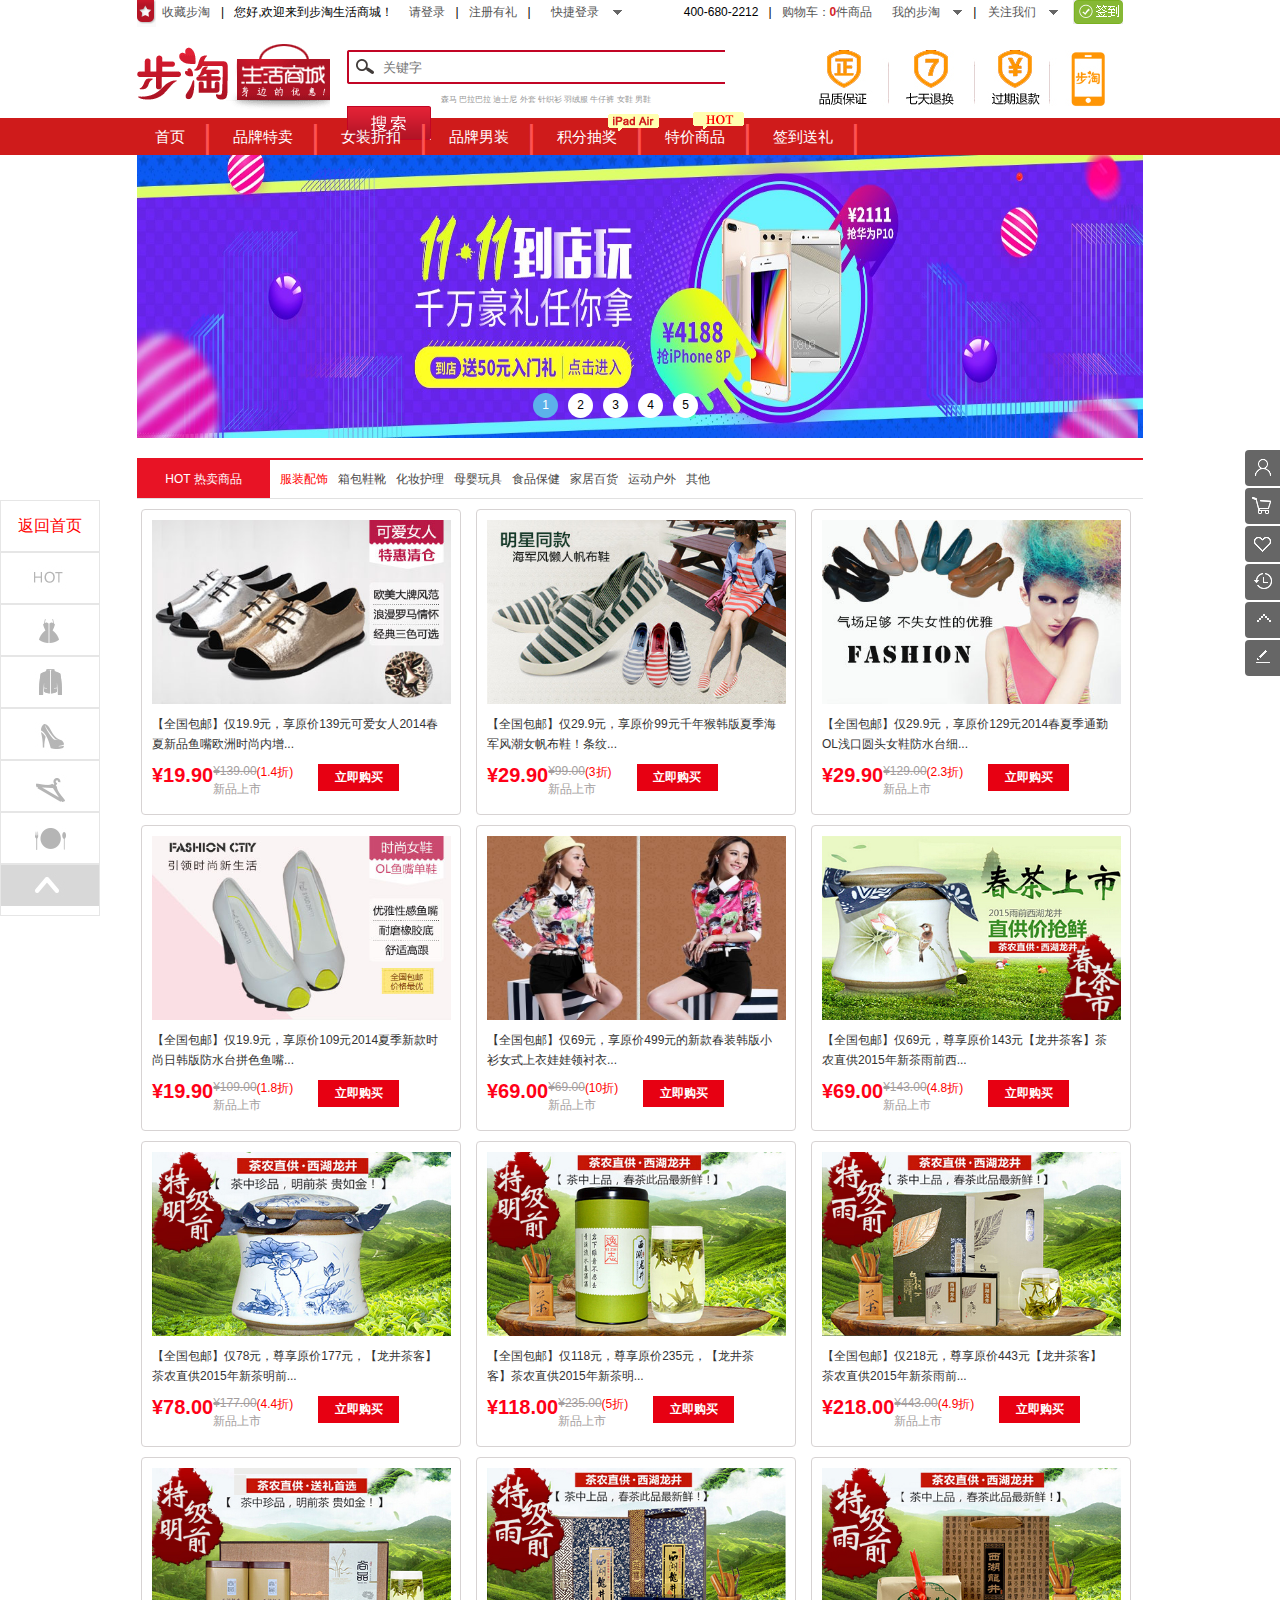
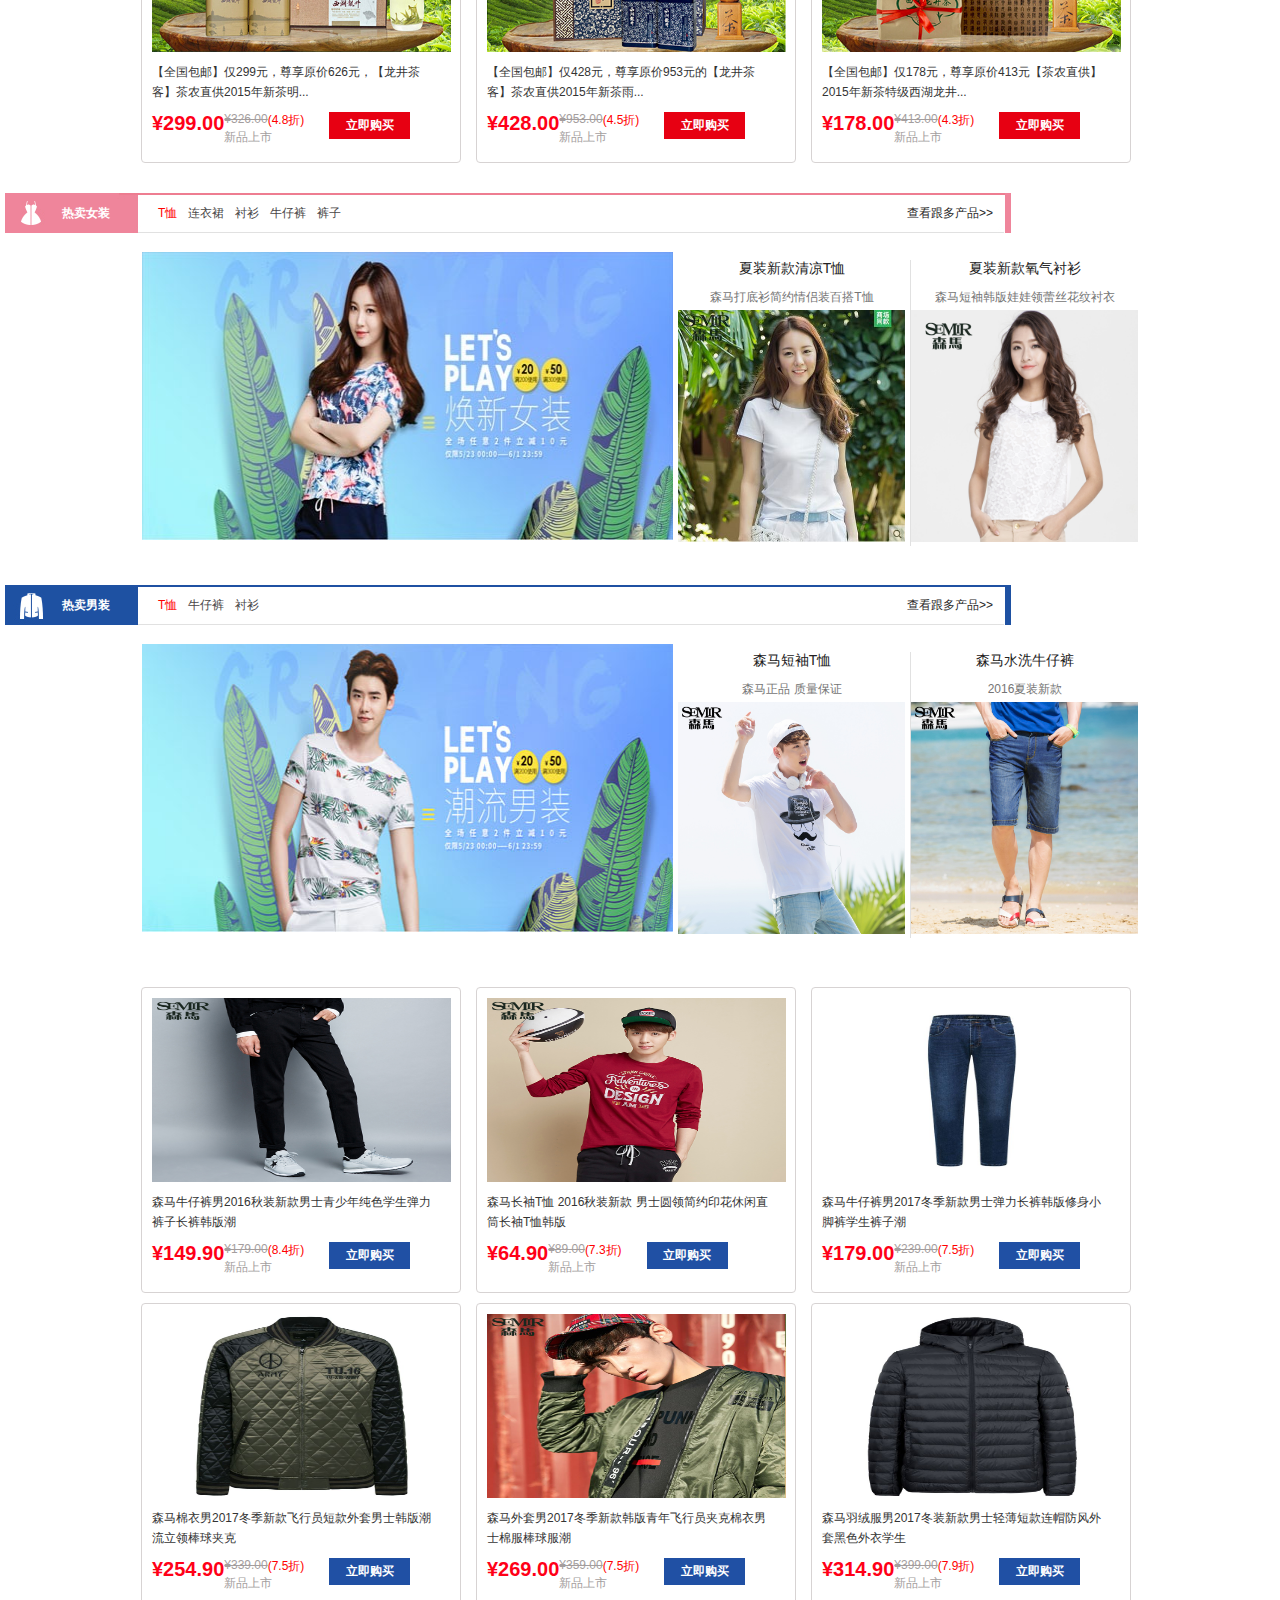
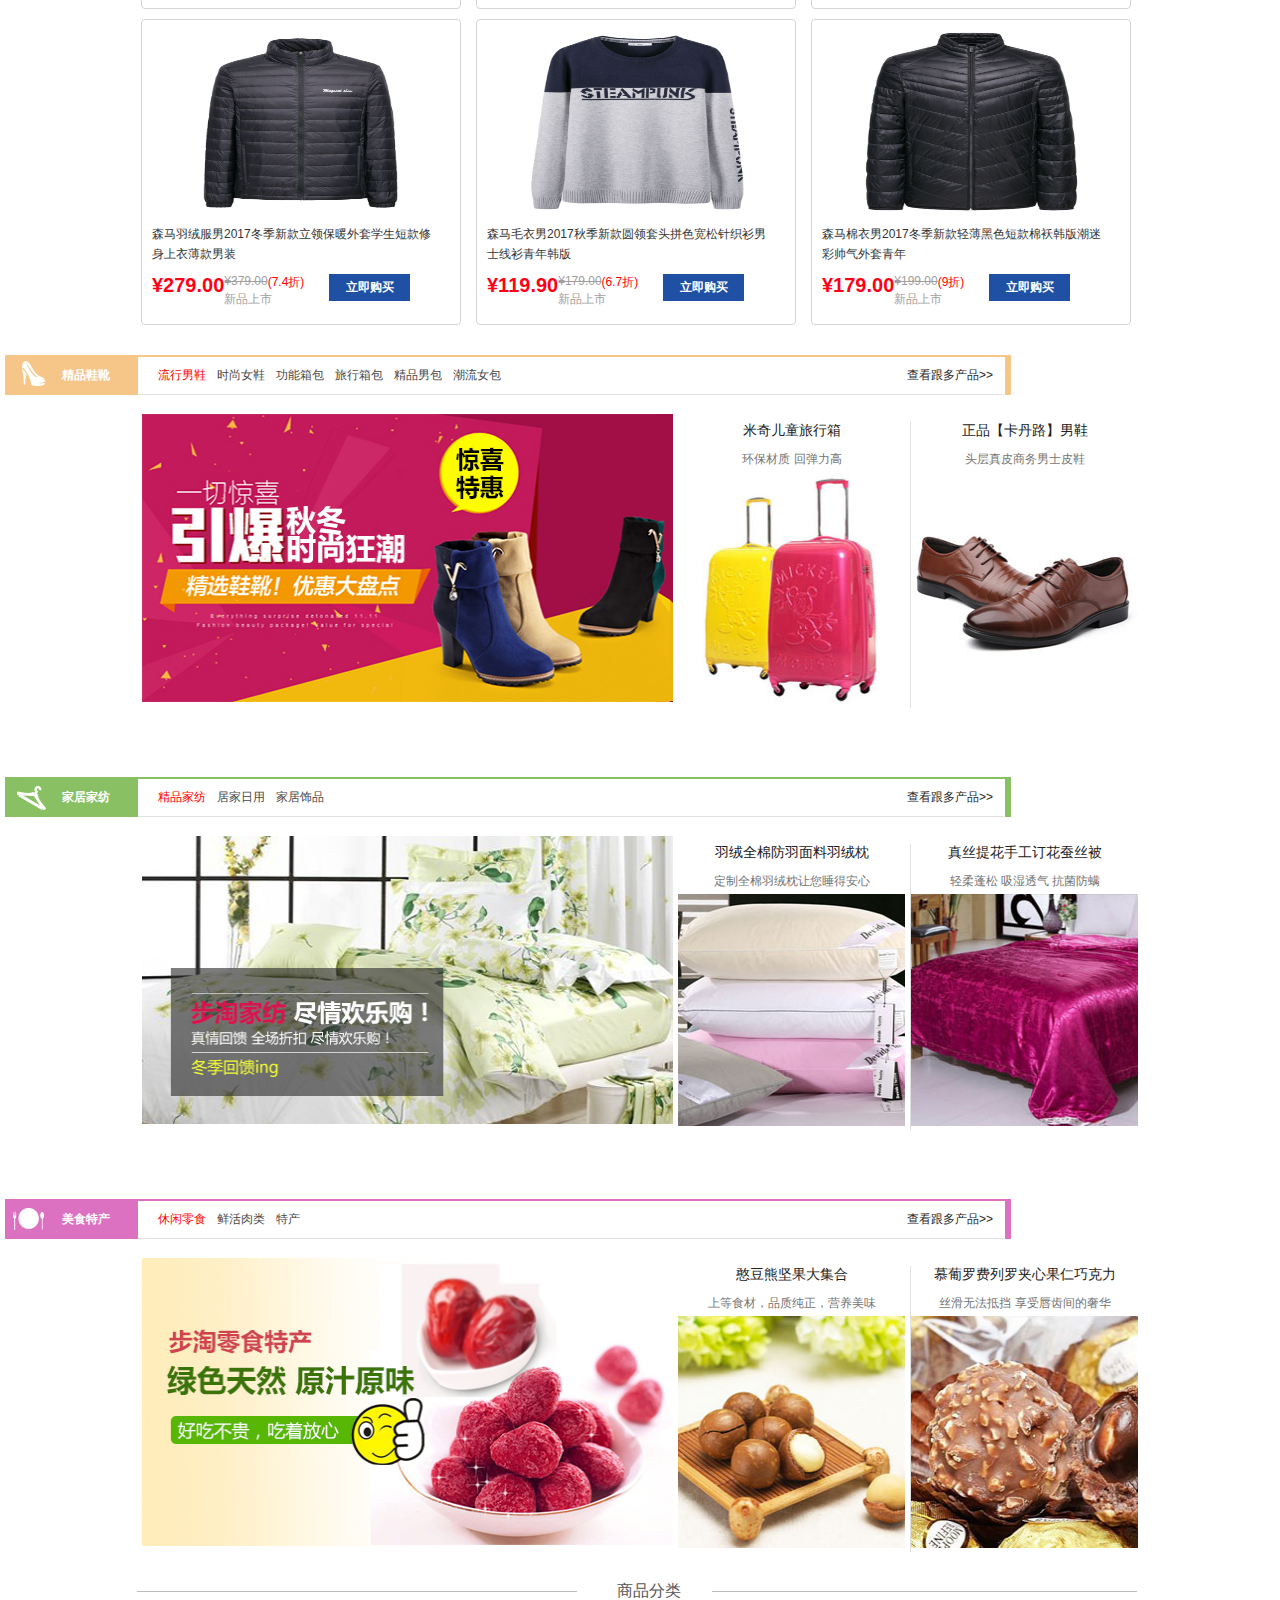
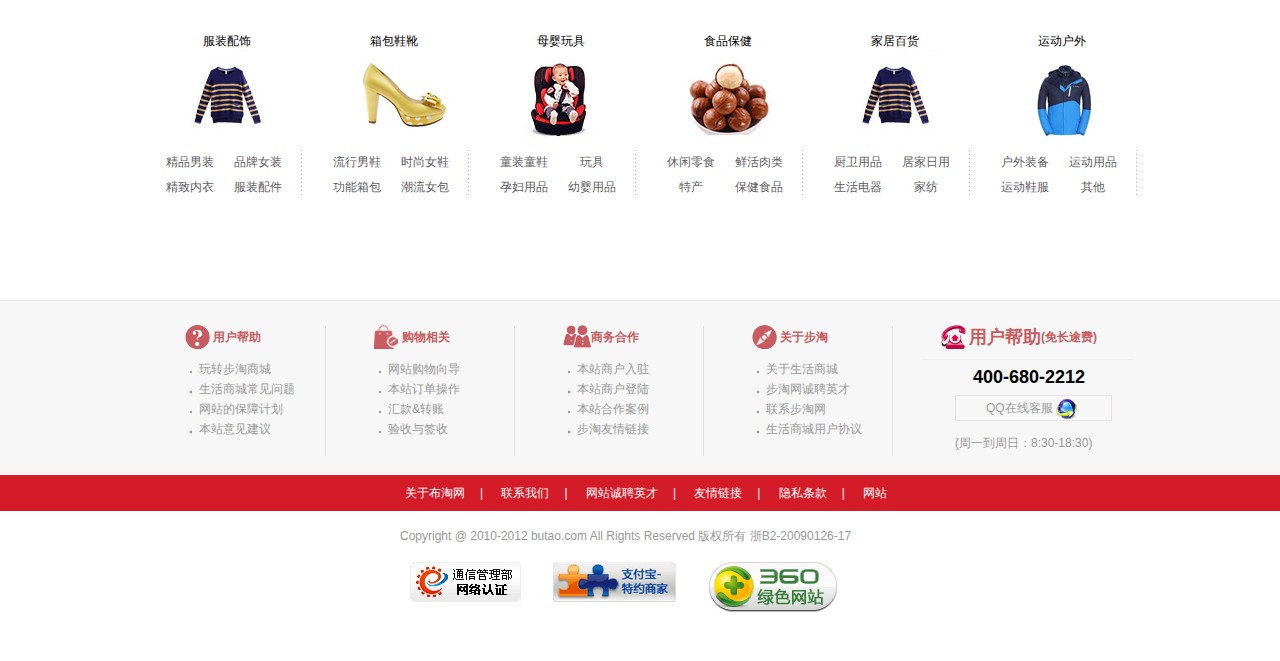
<file: butao/index/index.html>
<!DOCTYPE html>
<html>
	<head>
		<meta charset="utf-8" />
		<title></title>
		<link rel="stylesheet" type="text/css" href="publicStyle.css"/>
		<link rel="stylesheet" type="text/css" href="index.css"/>
		<script type="text/javascript" src="jquery-1.11.3.js" ></script>
		<script type="text/javascript" src="index.js" ></script>
	</head>
	<body>
		<!--fixedLeft-->
		<div id="fixedLeft">
			
				<li class="li1">返回首页<span></span>
				</li>
				<li>热卖商品
					<span></span>
				</li>
				<li>精品女装
					<span></span>
				</li>
				<li>品质男装
					<span></span>
				</li>
				<li>精品鞋靴
					<span></span>
				</li>
				<li>家居家纺
					<span></span>
				</li>
				<li>美食特产
					<span></span>
				</li>
				<li class="last">返回顶部
					<span></span>
				</li>
			
		</div>
		<!--fixedRight-->
		<div id="fixedRight">
			<ul>
				<li>
					<a href="javascript:;"></a>
					<span>布淘会员</span>
				</li>
				<li>
					<a href="javascript:;"></a>
					<span>购物车</span>
				</li>
				<li>
					<a href="javascript:;"></a>
					<span>我的关注</span>
				</li>
				<li>
					<a href="javascript:;"></a>
					<span>我的足迹</span>
				</li>
				<li>
					<a href="javascript:;"></a>
					<span>顶部</span>
				</li>
				<li>
					<a href="javascript:;"></a>
					<span>反馈</span>
				</li>
			</ul>
		</div>
		<!--header-->
		<div id="header">
			<div class="header_inner">
				<ul>
					<li>
						<img src="../img/collect.png" alt="" />
						<a href="javascript:;">收藏步淘</a>
						<span>|</span>
					</li>
					<li>
						<span>您好,欢迎来到步淘生活商城！</span>
						<a href="http://127.0.0.1/butao/register/login.html">请登录</a>
						<span>|</span>
					</li>
					<li>
						<a href="http://127.0.0.1/butao/register/register.html">注册有礼</a>
						<span>|</span>
					</li>
					<li>
						<a href="http://127.0.0.1/butao/register/login.html">快捷登录</a>
						
						<span class="select">
							<img src="../img/icon_top.png" alt="" />
							<div style="z-index: 6;"></div>
							<ul style="z-index: 2;">
								<li>
									<img src="../img/21.gif" alt="" />
									<span>百度登录</span>
								</li>
								<li>
									<img src="../img/qkalipay.png" alt="" />
									<span>支付宝登录</span>
								</li>
								<li>
									<img src="../img/qksina.png" alt="" />
									<span>微博登录</span>
								</li>
								<li>
									<img src="../img/qkqq.png" alt="" />
									<span>QQ登录</span>
								</li>
							</ul>
						</span>
						<span>400-680-2212</span>
						<span>|</span>
					</li>
					<li>
						<a href="javascript:;">购物车：<span>0</span>件商品</a>
						<a href="javacript:;">我的步淘</a>
						<span class="select">
							<img src="../img/icon_top.png" alt="" />
							<div></div>
							<ul style="z-index: 2;">
								<li>&nbsp;&nbsp;签到送礼</li>
								<li>&nbsp;&nbsp;我的积分</li>
								<li>&nbsp;&nbsp;我的订单</li>
								<li>&nbsp;&nbsp;账户信息</li>
								<li>&nbsp;&nbsp;我的淘币</li>
							</ul>
						</span>
						<span>|</span>
					</li>
					<li>
						<a href="javascript:;">关注我们</a>
						<span class="select">
							<img src="../img/icon_top.png" class="img1" alt="" />
							<div></div>
							<ul>
								<li>
									<img src="../img/weiboqq.png" alt="" />
									<a href="javascript:;">腾讯微博</a>
								</li>
								<li>
									<img src="../img/weibosina.png" alt="" />
									<a href="javascript:;">新浪微博</a>
								</li>
							</ul>
						</span>
						<img src="../img/qd_1.gif" alt="" />
					</li>
				</ul>
			</div>
		</div>
		<!--search-->
		<div id="search">
			<div class="search_inner">
				<h1>
					<img src="../img/05_shoplogo.png" alt="步淘商城" />
				</h1>
				<ul>
					<span>
						<img src="../img/05_search_bg.png"/>
					</span>
					
					
					<input type="text" name="" id="searchInput" value="" placeholder="关键字"/>
					<span>
						<img src="../img/05_search_bg.png"/>
					</span>
					
					<h6>
						<a href="javascript:;">森马</a>
						<a href="javascript:;">巴拉巴拉</a>
						<a href="javascript:;">迪士尼</a>
						<a href="javascript:;">外套</a>
						<a href="javascript:;">针织衫</a>
						<a href="javascript:;">羽绒服</a>
						<a href="javascript:;">牛仔裤</a>
						<a href="javascript:;">女鞋</a>
						<a href="javascript:;">男鞋</a>
					</h6>
				</ul>
				<ul>
					<a href="javascript:;">
						<img src="../img/hd_safe.jpg" alt="质量保证" />
					</a>
					<a href="javascript:;">
						<img src="../img/hd_wap.jpg" alt="手机端" />
					</a>
				</ul>
			</div>
		</div>
		<!--nav-->
		<div id="nav">
			<div class="nav_inner">
				<ul>
					<li>
						<a href="javascript:;">首页</a>
					</li>
					<span>|</span>
					<li>
						<a href="javascript:;">品牌特卖</a>
					</li>
					<span>|</span>
					<li>
						<a href="javascript:;">女装折扣</a>
					</li>
					<span>|</span>
					<li>
						<a href="http://127.0.0.1/butao/listPage/listPage.html">品牌男装</a>
					</li>
					<span>|</span>
					<li>
						<a href="javascript:;">积分抽奖</a>
						<img src="../img/iPhone.png" alt="" />
					</li>
					<span>|</span>
					<li>
						<a href="javascript:;">特价商品</a>
						<img src="../img/hot.png" alt="" />
					</li>
					<span>|</span>
					<li>
						<a href="javascript:;">签到送礼</a>
					</li>
					<span>|</span>
				</ul>
			</div>
		</div>
		<!--banner-->
		<div id="banner">
			<div class="banner_inner">
				<div class="banner_img"></div>
					
				<ul class="banner_ul"></ul>
				<a href="javascript:;" class="btn_r">></a>
				<a href="javascript:;" class="btn_l"><</a>
				
			</div>
			
		</div>
		<!--title-->
		<div id="title">
			<div class="title_inner">
				<ul>
					<li>
						<a href="javascript:;">HOT 热卖商品</a>
					</li>
					<li>
						<a href="javascript:;">服装配饰</a>
					</li>
					<li>
						<a href="javascript:;">箱包鞋靴</a>
					</li>
					<li>
						<a href="javascript:;">化妆护理</a>
					</li>
					<li>
						<a href="javascript:;">母婴玩具</a>
					</li>
					<li>
						<a href="javascript:;">食品保健</a>
					</li>
					<li>
						<a href="javascript:;">家居百货</a>
					</li>
					<li>
						<a href="javascript:;">运动户外</a>
					</li>
					<li>
						<a href="javascript:;">其他</a>
					</li>
				</ul>
			</div>
		</div>
		<!--shoe-->
		<div id="shoe">
			<div class="shoe_inner"></div>
		</div>
		
		<div style="clear: both;height:0;width:0"></div>
		<!--womenWear-->
		<div id="womenWear">
			<div class="womenWear_inner">
				<ul>
					<li>
						<a href="javascript:;">热卖女装</a>
					</li>
					<li>
						<a href="javascript:;">T恤</a>
					</li>
					<li>
						<a href="javascript:;">连衣裙</a>
					</li>
					<li>
						<a href="javascript:;">衬衫</a>
					</li>
					<li>
						<a href="javascript:;">牛仔裤</a>
					</li>
					<li>
						<a href="javascript:;">裤子</a>
					</li>
				</ul>
				<p>
					<a href="javascript:;">查看跟多产品>></a>
				</p>
			</div>
		</div>
		<!--womenWearList-->
		<div id="womenWearList">
			<div class="womenWearList_inner"></div>
		</div>
		<div style="clear: both;height:0;width:0"></div>
		<!--menWear-->
		<div id="menWear">
			<div class="menWear_inner">
				<ul>
					<li>
						<a href="javascript:;">热卖男装</a>
					</li>
					<li>
						<a href="javascript:;">T恤</a>
					</li>
					<li>
						<a href="javascript:;">牛仔裤</a>
					</li>
					<li>
						<a href="javascript:;">衬衫</a>
					</li>
				</ul>
				<p>
					<a href="javascript:;">查看跟多产品>></a>
				</p>
			</div>
		</div>
		<!--menWearList-->
		<div id="menWearList">
			<div class="menWearList_inner"></div>
		</div>
		<div style="clear: both;height:0;width:0"></div>
		<!--clothing-->
		<div id="clothing">
			<div class="clothing_inner"></div>
		</div>
		<div style="clear: both;height:0;width:0"></div>
		<!--designerShoesPackage-->
		<div id="designerShoesPackage">
			<div class="designerShoesPackage_inner">
				<ul>
					<li>
						<a href="javascript:;">精品鞋靴</a>
					</li>
					<li>
						<a href="javascript:;">流行男鞋</a>
					</li>
					<li>
						<a href="javascript:;">时尚女鞋</a>
					</li>
					<li>
						<a href="javascript:;">功能箱包</a>
					</li>
					<li>
						<a href="javascript:;">旅行箱包</a>
					</li>
					<li>
						<a href="javascript:;">精品男包</a>
					</li>
					<li>
						<a href="javascript:;">潮流女包</a>
					</li>
				</ul>
				<p>
					<a href="javascript:;">查看跟多产品>></a>
				</p>
			</div>
		</div>
		<!--designerShoesPackageList-->
		<div id="designerShoesPackageList">
			<div class="designerShoesPackageList_inner"></div>
		</div>
		<div style="clear: both;height:0;width:0"></div>
		<!--house-->
		<div id="house">
			<div class="house_inner">
				<ul>
					<li>
						<a href="javascript:;">家居家纺</a>
					</li>
					<li>
						<a href="javascript:;">精品家纺</a>
					</li>
					<li>
						<a href="javascript:;">居家日用</a>
					</li>
					<li>
						<a href="javascript:;">家居饰品</a>
					</li>
				</ul>
				<p>
					<a href="javascript:;">查看跟多产品>></a>
				</p>
			</div>
		</div>
		<!--houseList-->
		<div id="houseList">
			<div class="houseList_inner"></div>
		</div>
		<div style="clear: both;height:0;width:0"></div>
		<!--cate-->
		<div id="cate">
			<div class="cate_inner">
				<ul>
					<li>
						<a href="javascript:;">美食特产</a>
					</li>
					<li>
						<a href="javascript:;">休闲零食</a>
					</li>
					<li>
						<a href="javascript:;">鲜活肉类</a>
					</li>
					<li>
						<a href="javascript:;">特产</a>
					</li>
				</ul>
				<p>
					<a href="javascript:;">查看跟多产品>></a>
				</p>
			</div>
		</div>
		<!--cateList-->
		<div id="cateList">
			<div class="cateList_inner"></div>
		</div>
		<div style="clear: both;height:0;width:0"></div>
		<!--goods-->
		<div id="goods">
			<div class="goods_inner">
				<a href="javascript:;">商品分类</a>
			</div>
		</div>
		<div style="clear: both;height:0;width:0"></div>
		<!--goodsList-->
		<div id="goodsList">
			<div class="goodsList_inner"></div>
		</div>
		
		<div style="clear: both;height:0;width:0"></div>
		<!--link-->
		<div id="link">
			<div class="link_inner">
				<div class="link1">
					<h2>
						<span></span>
						<span>用户帮助</span>
					</h2>
					<ul style="clear: both">
						<li>
							<a href="javascript:;">玩转步淘商城</a>
						</li>
						<li>
							<a href="javascript:;">生活商城常见问题</a>
						</li>
						<li>
							<a href="javascript:;">网站的保障计划</a>
						</li>
						<li>
							<a href="javascript:;">本站意见建议</a>
						</li>
					</ul>
				</div>
				<div class="line"></div>
				<div class="link2">
					<h2>
						<span></span>
						<span>购物相关</span>
					</h2>
					<ul style="clear: both">
						<li>
							<a href="javascript:;">网站购物向导</a>
						</li>
						<li>
							<a href="javascript:;">本站订单操作</a>
						</li>
						<li>
							<a href="javascript:;">汇款&转账</a>
						</li>
						<li>
							<a href="javascript:;">验收与签收</a>
						</li>
					</ul>
				</div>
				<div class="line"></div>
				<div class="link3">
					<h2>
						<span></span>
						<span>商务合作</span>
					</h2>
					<ul style="clear: both">
						<li>
							<a href="javascript:;">本站商户入驻</a>
						</li>
						<li>
							<a href="javascript:;">本站商户登陆</a>
						</li>
						<li>
							<a href="javascript:;">本站合作案例</a>
						</li>
						<li>
							<a href="javascript:;">步淘友情链接</a>
						</li>
					</ul>
				</div>
				<div class="line"></div>
				<div class="link4">
					<h2>
						<span></span>
						<span>关于步淘</span>
					</h2>
					<ul style="clear: both">
						<li>
							<a href="javascript:;">关于生活商城</a>
						</li>
						<li>
							<a href="javascript:;">步淘网诚聘英才</a>
						</li>
						<li>
							<a href="javascript:;">联系步淘网</a>
						</li>
						<li>
							<a href="javascript:;">生活商城用户协议</a>
						</li>
					</ul>
				</div>
				<div class="line"></div>
				<div class="link5">
					<h2>
						<span></span>
						<span>用户帮助</span>
						<span>(免长途费)</span>
					</h2>
					<ul style="clear: both">
						<li>400-680-2212</li>
						<li>QQ在线客服：</li>
						<li>(周一到周日：8:30-18:30)</li>
						
					</ul>
				</div>
				
			</div>
		</div>
		<!--footer-->
		<div id="footer">
			<div class="footer_inner">
				<div class="footer_t">
					<a href="javascript:;">关于布淘网</a>|
					<a href="javascript:;">联系我们</a>|
					<a href="javascript:;">网站诚聘英才</a>|
					<a href="javascript:;">友情链接</a>|
					<a href="javascript:;">隐私条款</a>|
					<a href="javascript:;">网站地图</a>|
				</div>
			</div>
		</div>
		<!--bottom-->
		<div id="bottom">
			<div class="bottom_inner">
				<p>Copyright @ 2010-2012 butao.com All Rights Reserved 版权所有  浙B2-20090126-17</p>
				<p>
					<a href="javascript:;">
						<img src="../img/rzl.png" alt="" />
					</a>
					<a href="javascript:;">
						<img src="../img/zfb.png" alt="" />
					</a>
					<a href="javascript:;">
						<img src="../img/360green.png" alt="" />
					</a>
				</p>
			</div>
		</div>
		
	</body>
</html>
</file>
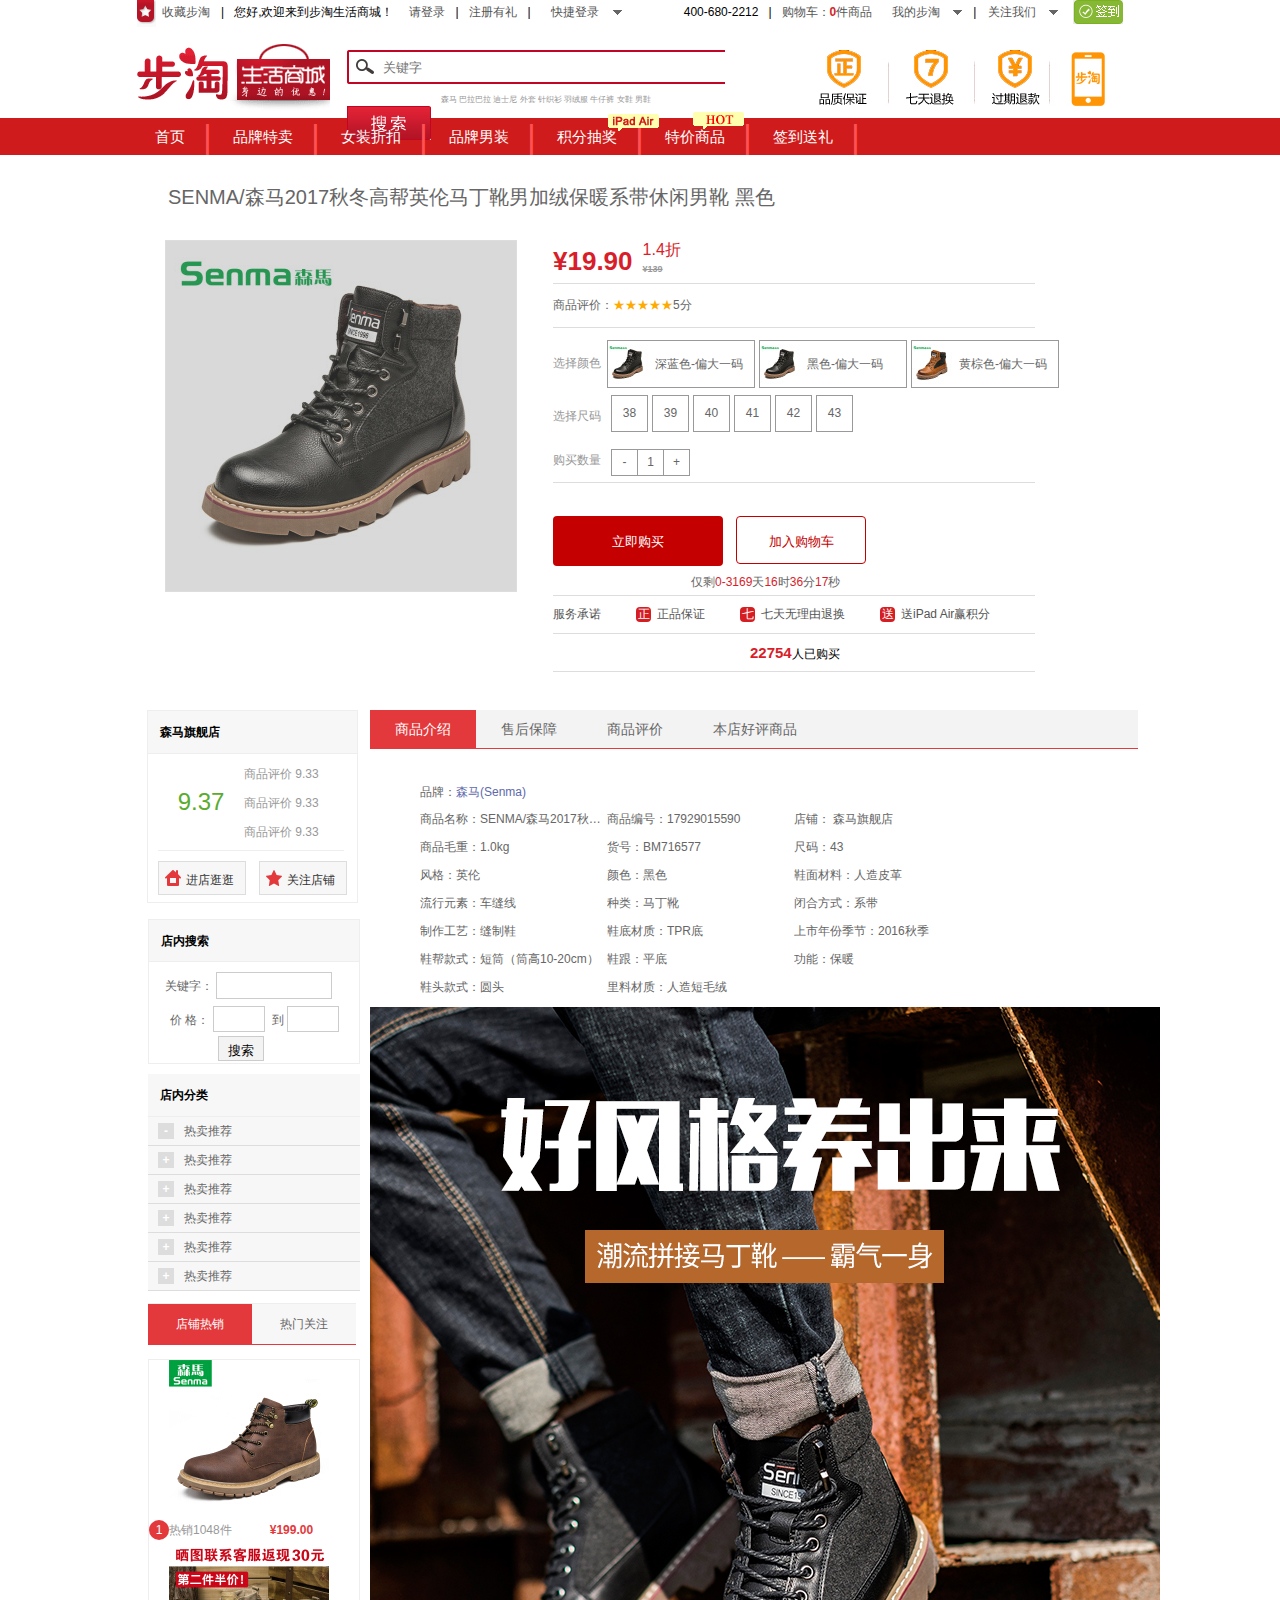
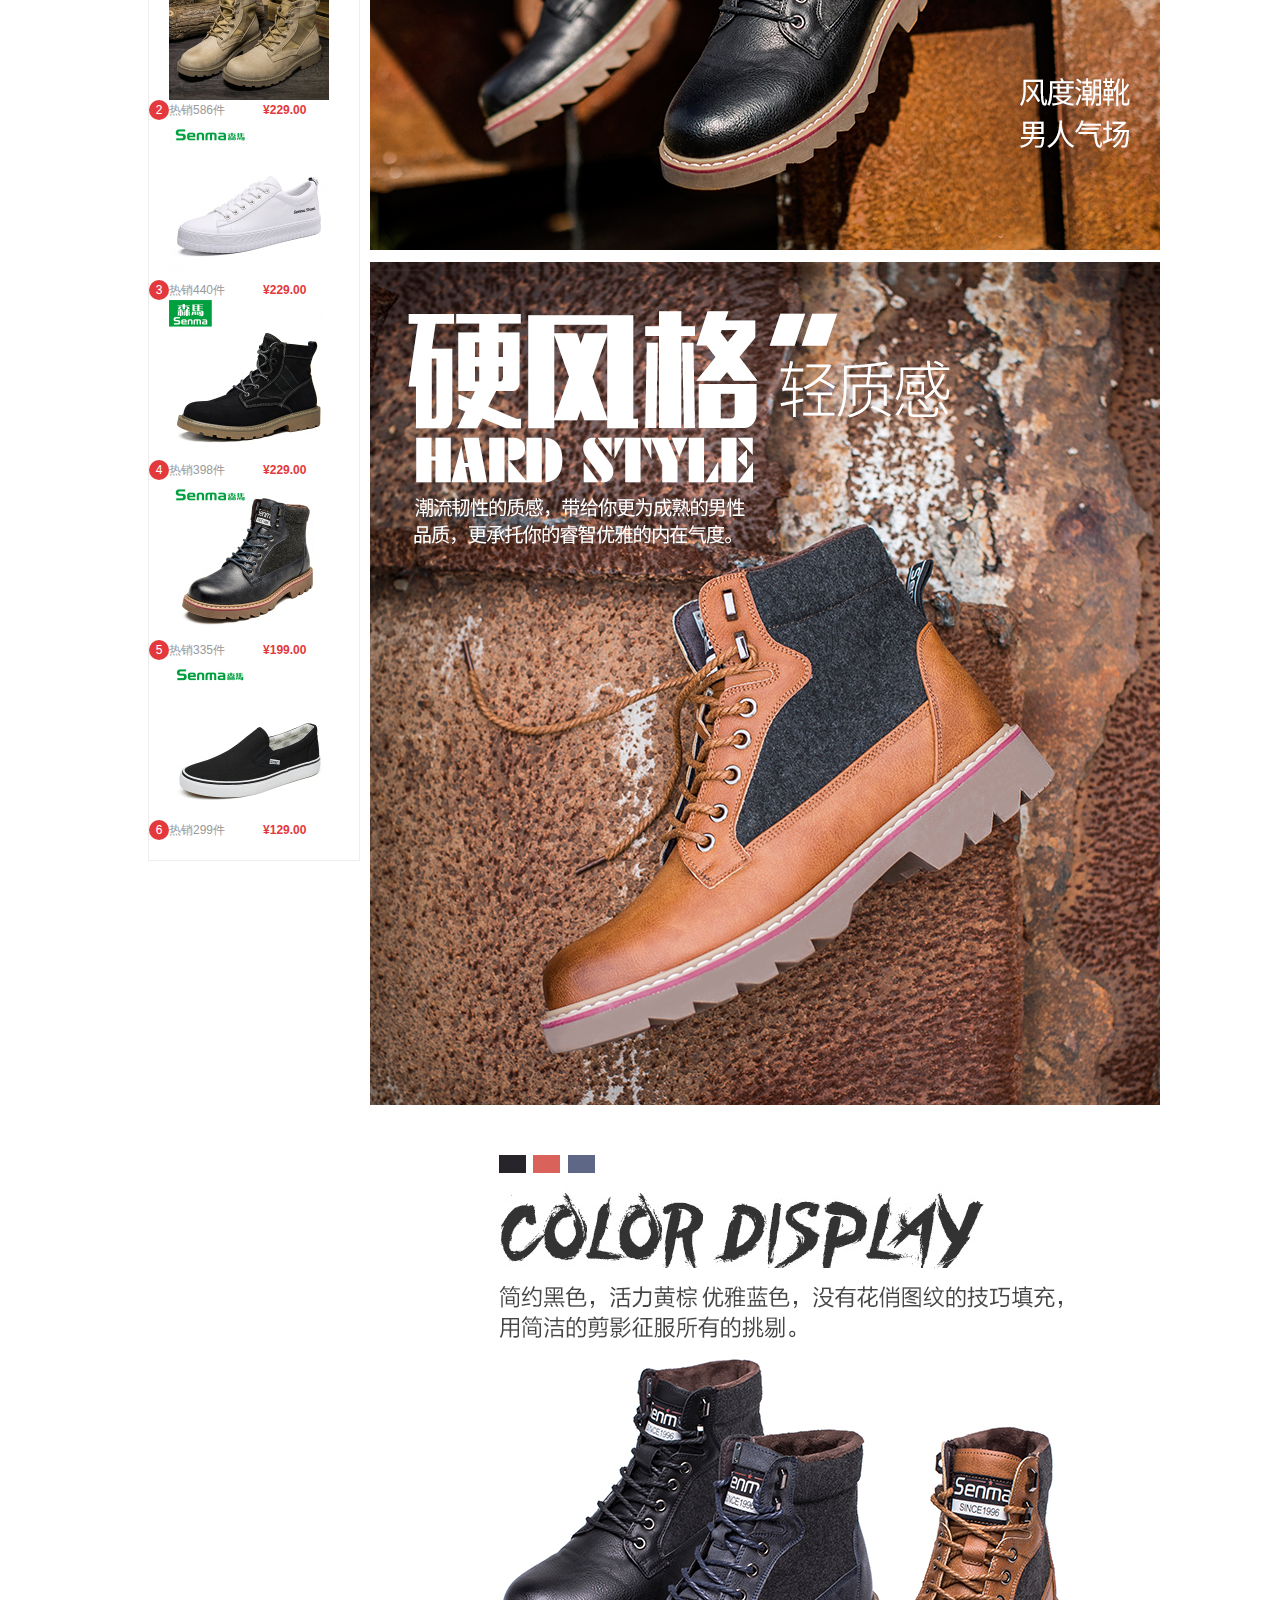
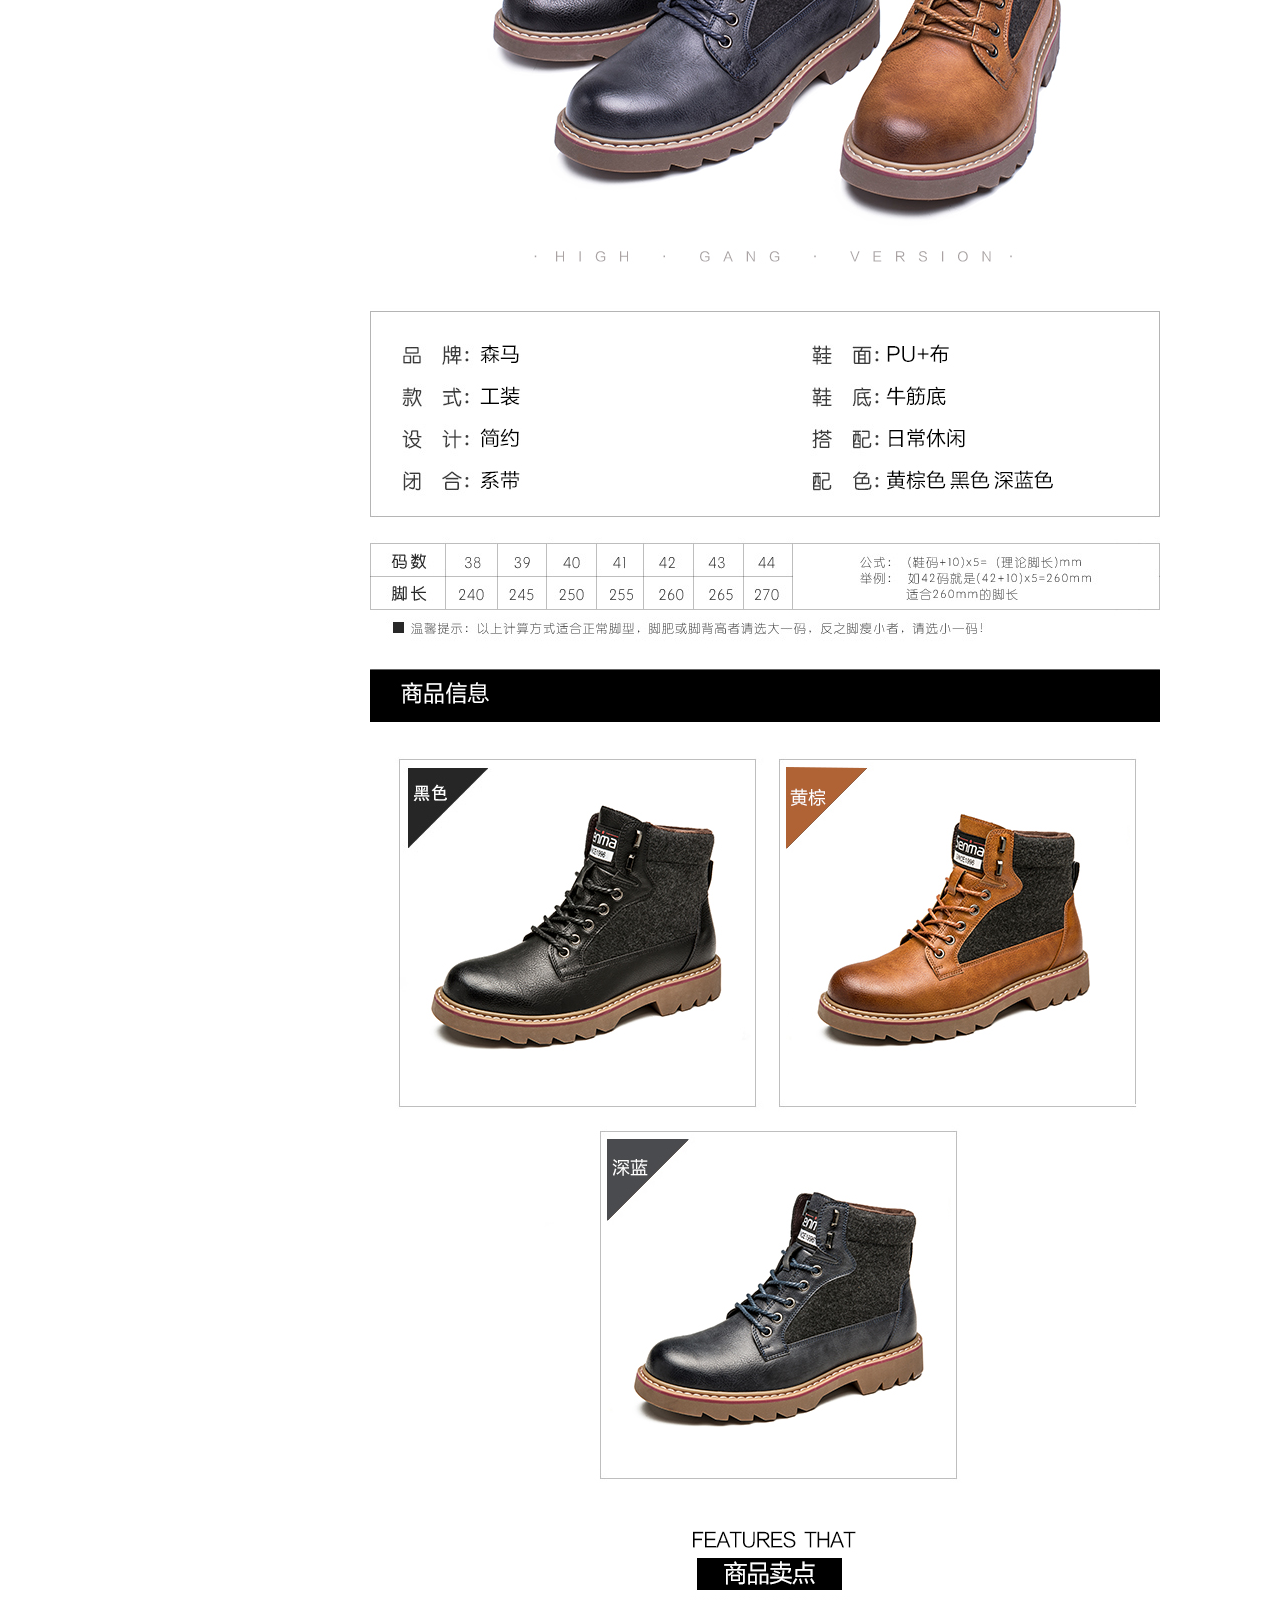
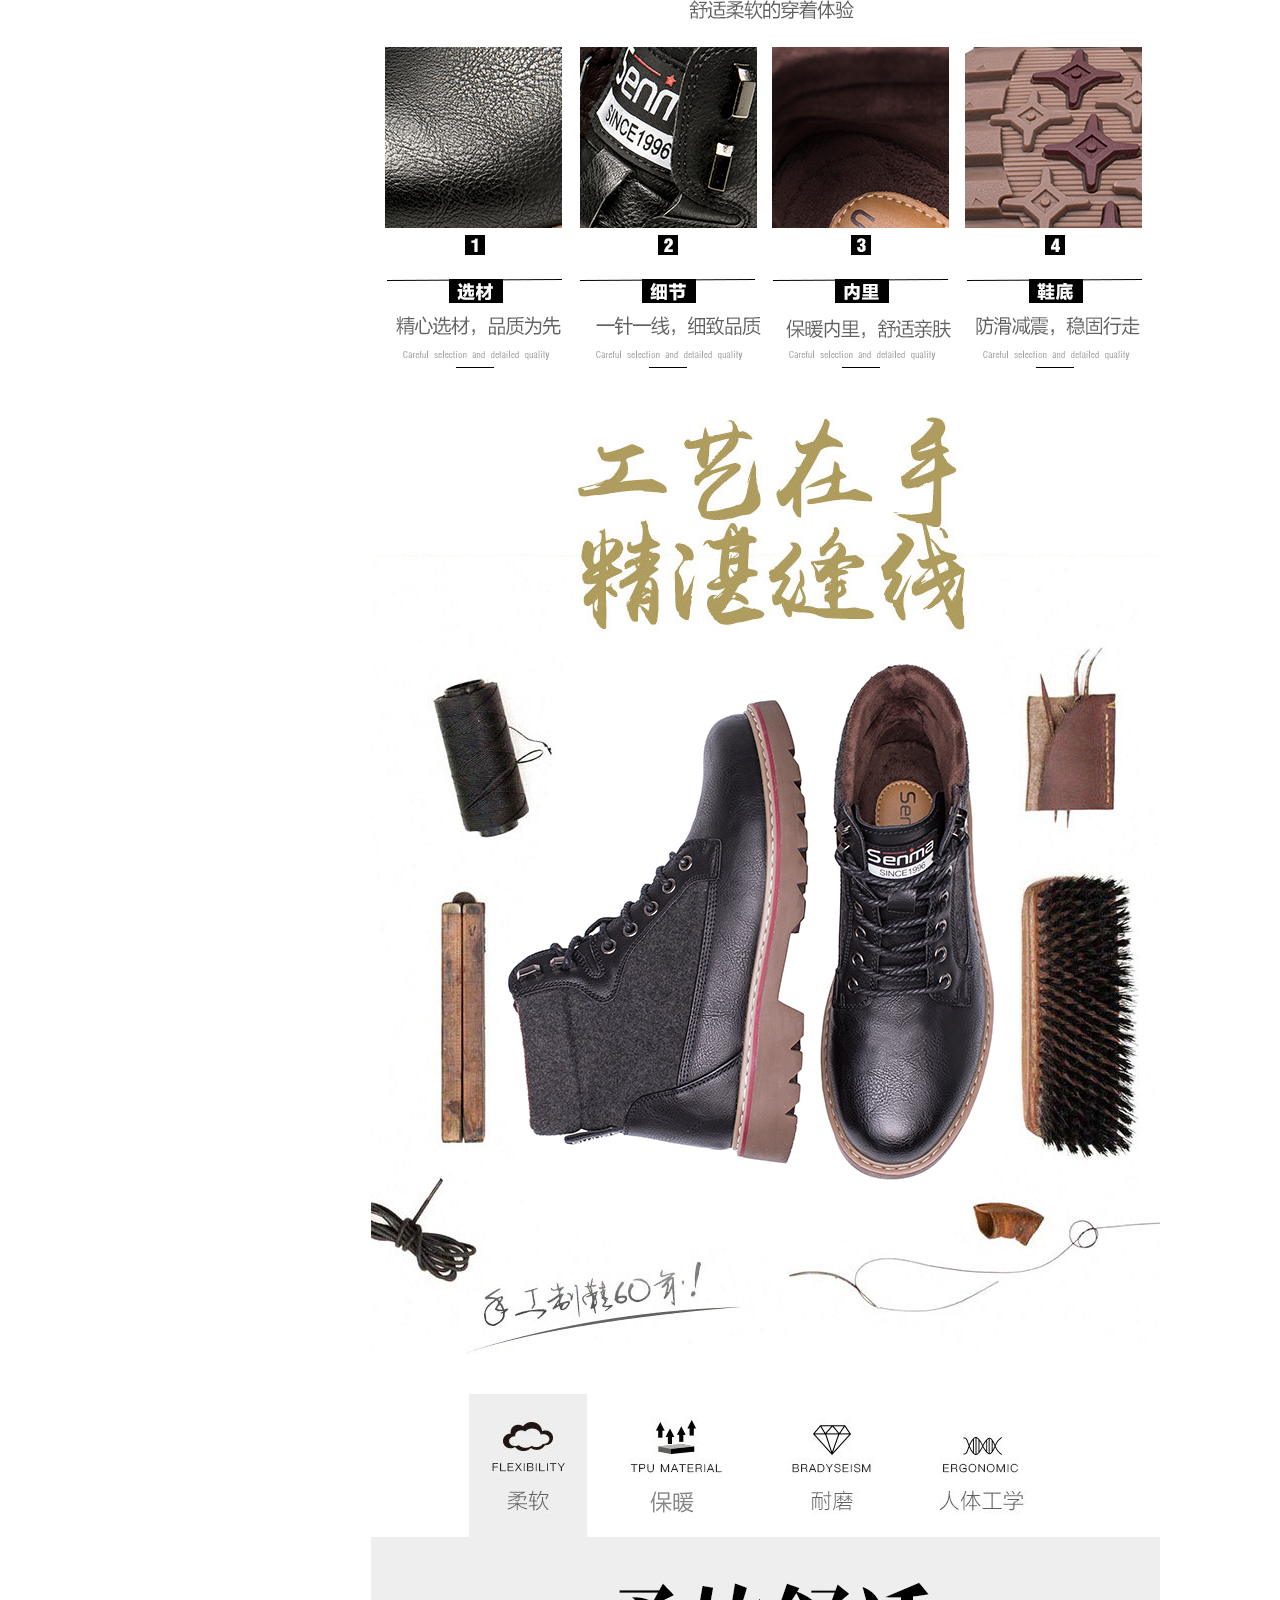
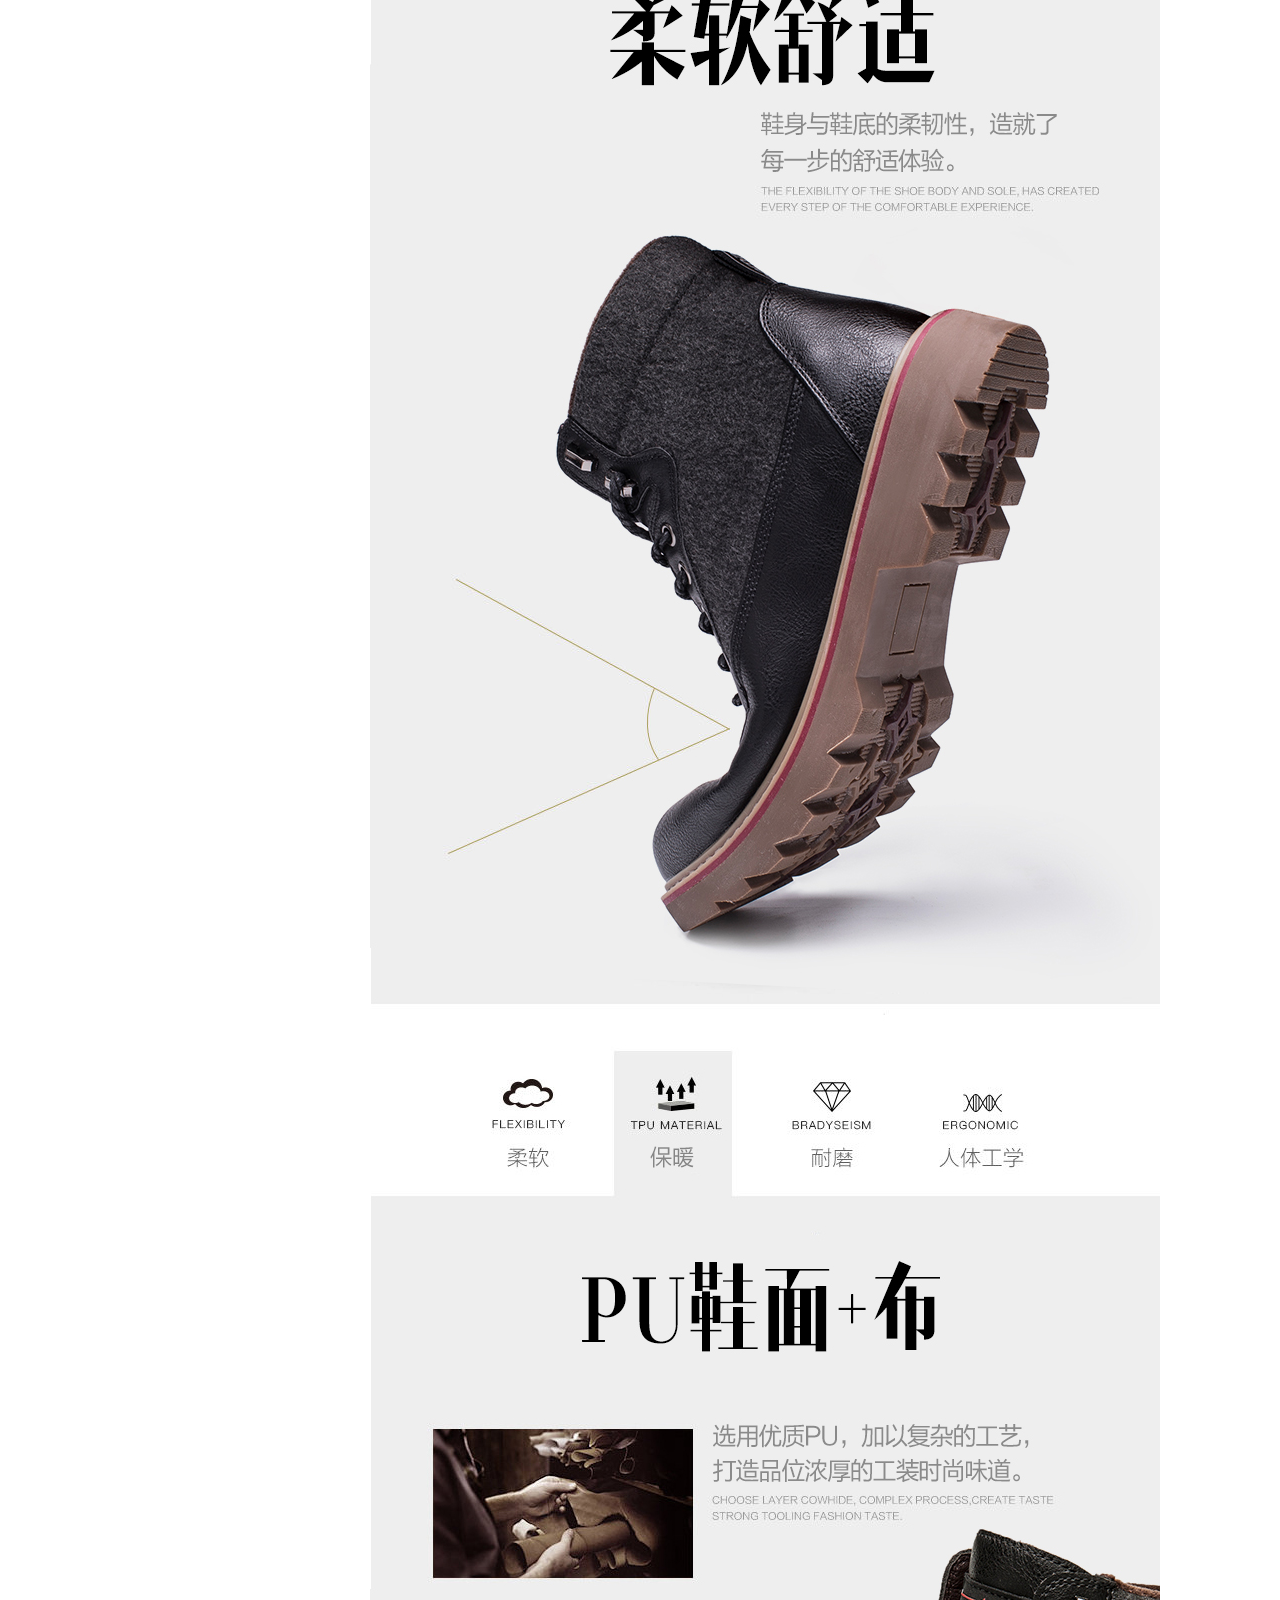
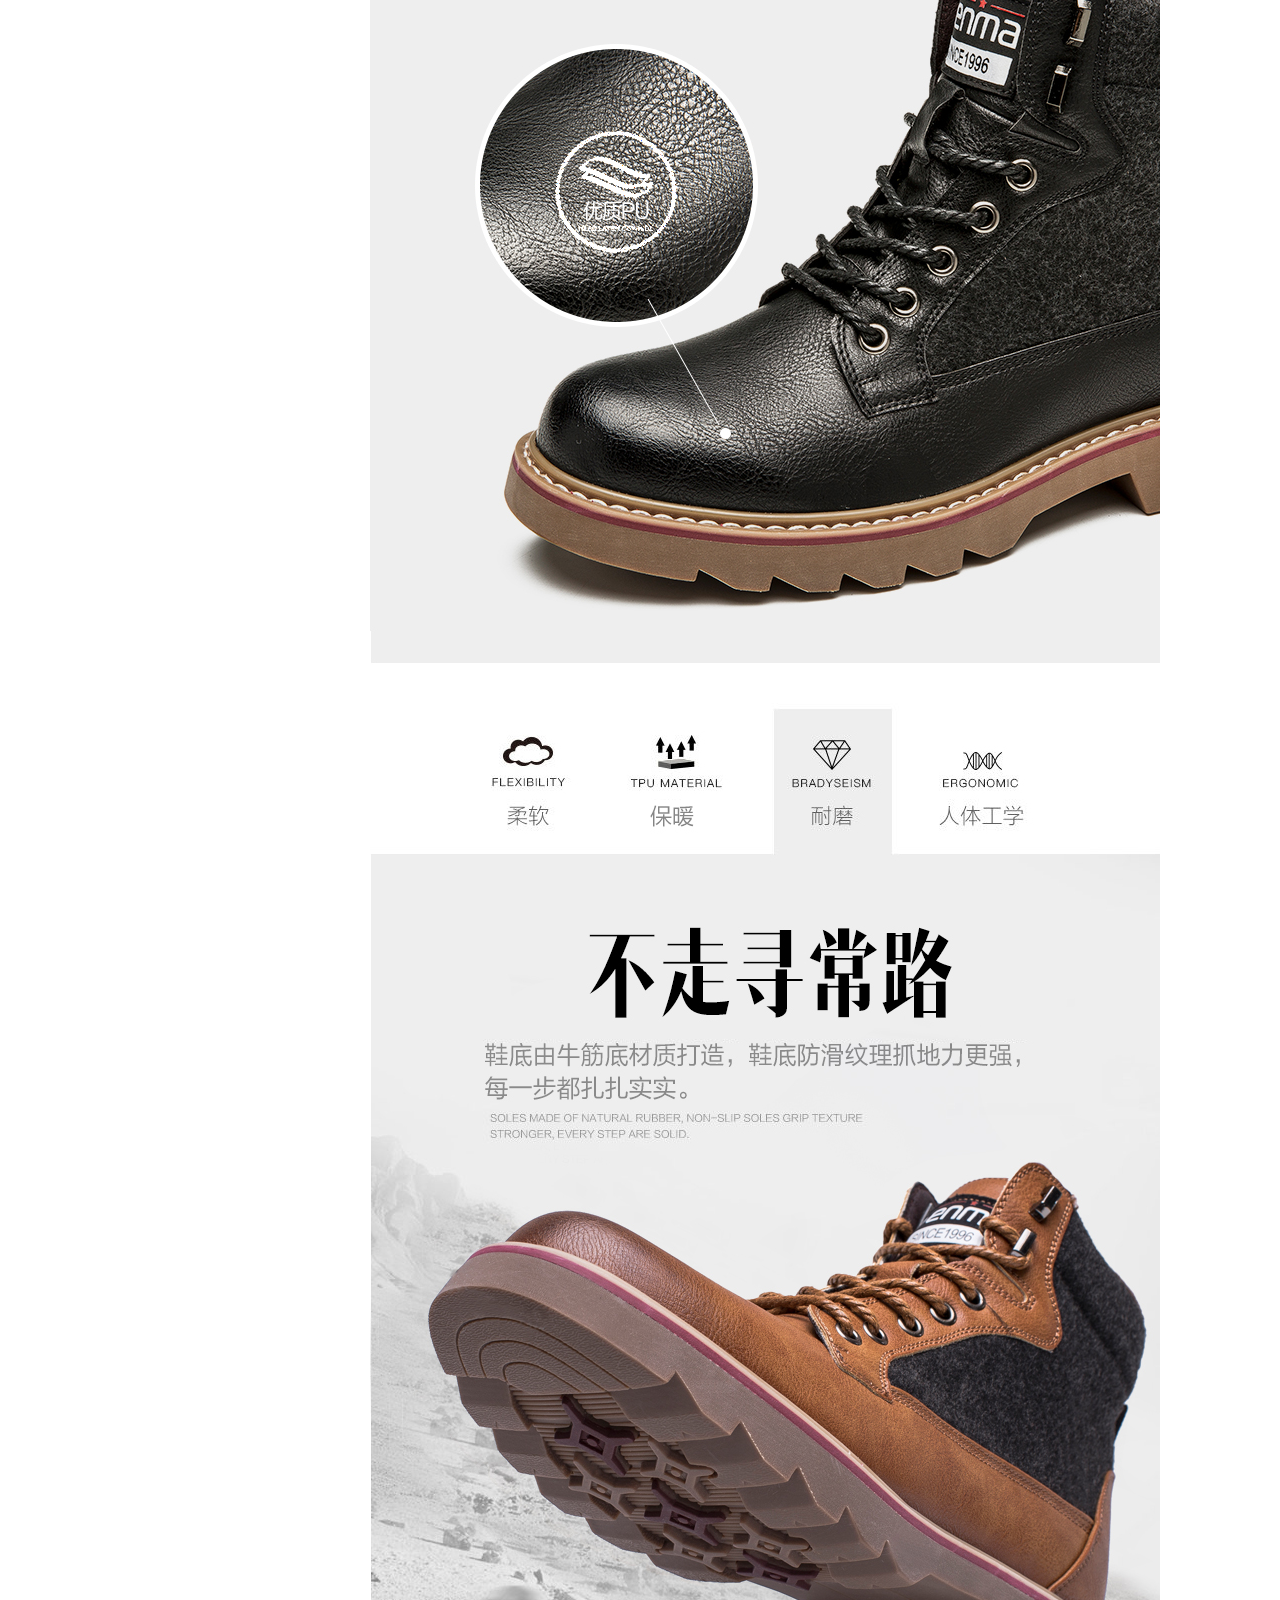
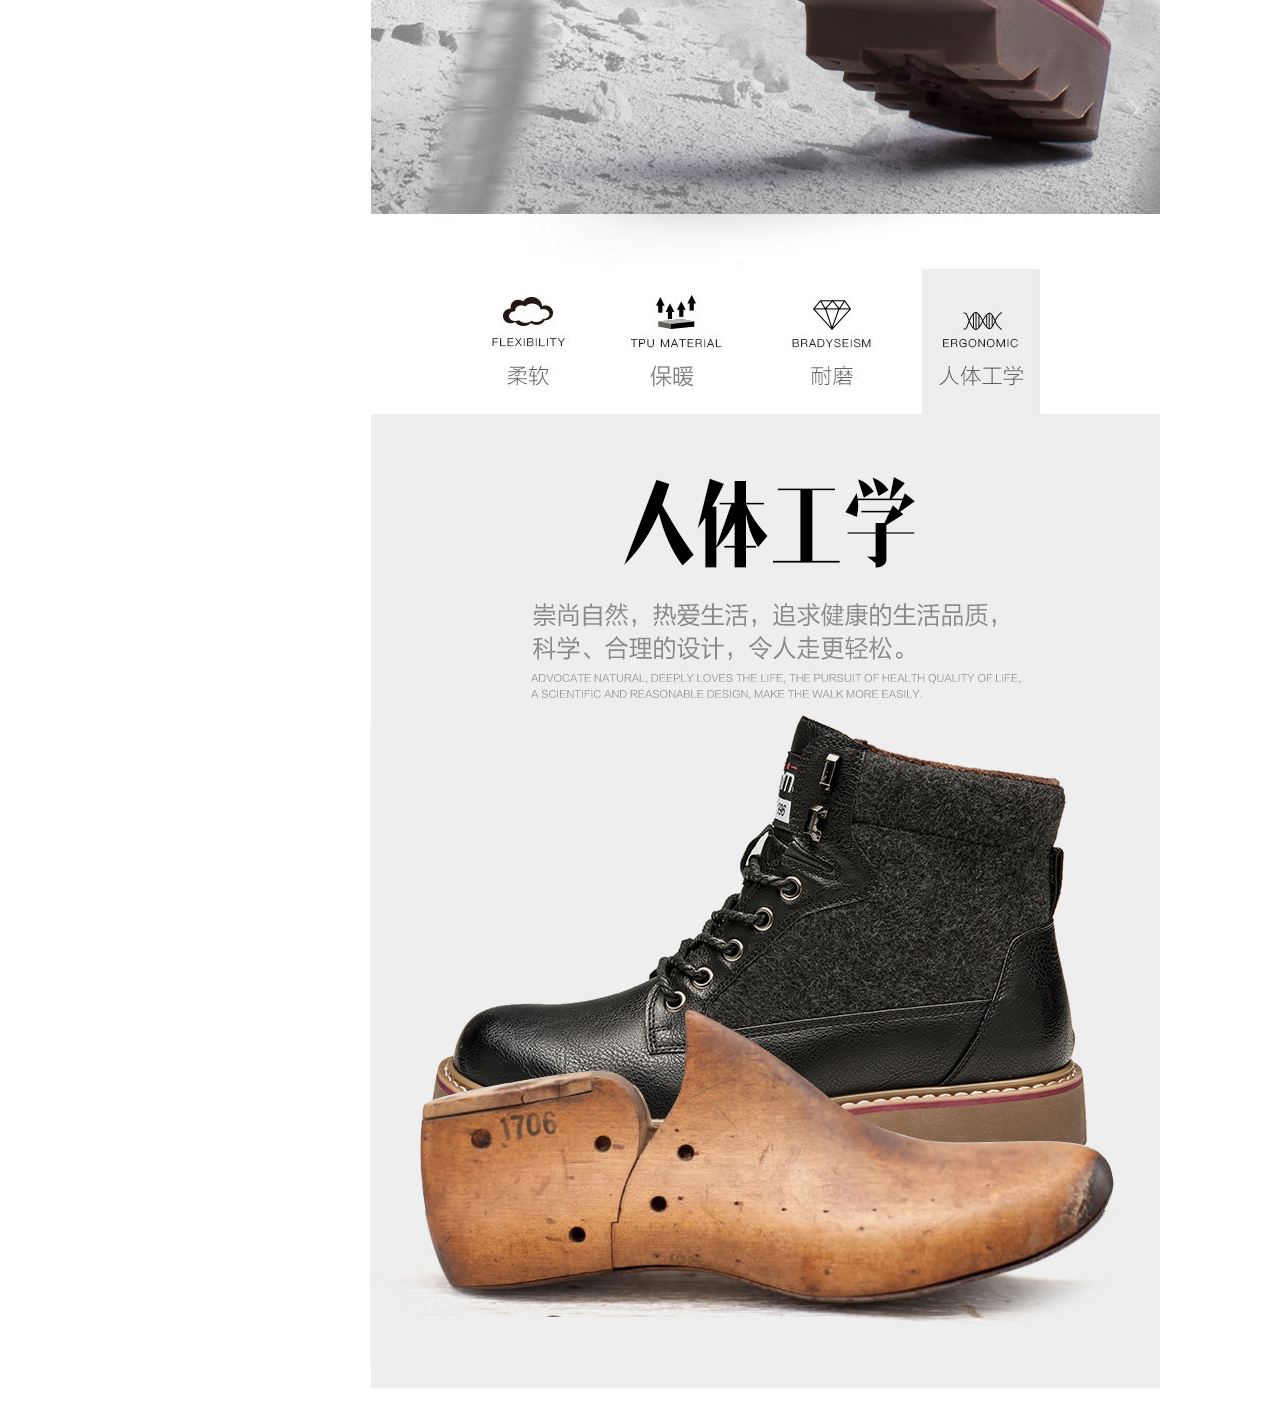
<file: butao/Details/details.html>
<!DOCTYPE html>
<html>
	<head>
		<meta charset="UTF-8">
		<title></title>
		<link rel="stylesheet" type="text/css" href="../index/publicStyle.css"/>
		<link rel="stylesheet" type="text/css" href="details.css"/>
	</head>
	<body>
		<!--header-->
		<div id="header">
			<div class="header_inner">
				<ul>
					<li>
						<img src="../img/collect.png" alt="" />
						<a href="javascript:;">收藏步淘</a>
						<span>|</span>
					</li>
					<li>
						<span>您好,欢迎来到步淘生活商城！</span>
						<a href="http://127.0.0.1/butao/register/login.html">请登录</a>
						<span>|</span>
					</li>
					<li>
						<a href="http://127.0.0.1/butao/register/register.html">注册有礼</a>
						<span>|</span>
					</li>
					<li>
						<a href="http://127.0.0.1/butao/register/login.html">快捷登录</a>
						
						<span class="select">
							<img src="../img/icon_top.png" alt="" />
							<div style="z-index: 6;"></div>
							<ul style="z-index: 2;">
								<li>
									<img src="../img/21.gif" alt="" />
									<span>百度登录</span>
								</li>
								<li>
									<img src="../img/qkalipay.png" alt="" />
									<span>支付宝登录</span>
								</li>
								<li>
									<img src="../img/qksina.png" alt="" />
									<span>微博登录</span>
								</li>
								<li>
									<img src="../img/qkqq.png" alt="" />
									<span>QQ登录</span>
								</li>
							</ul>
						</span>
						<span>400-680-2212</span>
						<span>|</span>
					</li>
					<li>
						<a href="javascript:;">购物车：<span>0</span>件商品</a>
						<a href="javacript:;">我的步淘</a>
						<span class="select">
							<img src="../img/icon_top.png" alt="" />
							<div></div>
							<ul style="z-index: 2;">
								<li>&nbsp;&nbsp;签到送礼</li>
								<li>&nbsp;&nbsp;我的积分</li>
								<li>&nbsp;&nbsp;我的订单</li>
								<li>&nbsp;&nbsp;账户信息</li>
								<li>&nbsp;&nbsp;我的淘币</li>
							</ul>
						</span>
						<span>|</span>
					</li>
					<li>
						<a href="javascript:;">关注我们</a>
						<span class="select">
							<img src="../img/icon_top.png" class="img1" alt="" />
							<div></div>
							<ul>
								<li>
									<img src="../img/weiboqq.png" alt="" />
									<a href="javascript:;">腾讯微博</a>
								</li>
								<li>
									<img src="../img/weibosina.png" alt="" />
									<a href="javascript:;">新浪微博</a>
								</li>
							</ul>
						</span>
						<img src="../img/qd_1.gif" alt="" />
					</li>
				</ul>
			</div>
		</div>
		<!--search-->
		<div id="search">
			<div class="search_inner">
				<h1>
					<img src="../img/05_shoplogo.png" alt="步淘商城" />
				</h1>
				<ul>
					<span>
						<img src="../img/05_search_bg.png"/>
					</span>
					
					
					<input type="text" name="" id="searchInput" value="" placeholder="关键字"/>
					<span>
						<img src="../img/05_search_bg.png"/>
					</span>
					
					<h6>
						<a href="javascript:;">森马</a>
						<a href="javascript:;">巴拉巴拉</a>
						<a href="javascript:;">迪士尼</a>
						<a href="javascript:;">外套</a>
						<a href="javascript:;">针织衫</a>
						<a href="javascript:;">羽绒服</a>
						<a href="javascript:;">牛仔裤</a>
						<a href="javascript:;">女鞋</a>
						<a href="javascript:;">男鞋</a>
					</h6>
				</ul>
				<ul>
					<a href="javascript:;">
						<img src="../img/hd_safe.jpg" alt="质量保证" />
					</a>
					<a href="javascript:;">
						<img src="../img/hd_wap.jpg" alt="手机端" />
					</a>
				</ul>
			</div>
		</div>
		<!--nav-->
		<div id="nav">
			<div class="nav_inner">
				<ul>
					<li>
						<a href="javascript:;">首页</a>
					</li>
					<span>|</span>
					<li>
						<a href="javascript:;">品牌特卖</a>
					</li>
					<span>|</span>
					<li>
						<a href="javascript:;">女装折扣</a>
					</li>
					<span>|</span>
					<li>
						<a href="javascript:;">品牌男装</a>
					</li>
					<span>|</span>
					<li>
						<a href="javascript:;">积分抽奖</a>
						<img src="../img/iPhone.png" alt="" />
					</li>
					<span>|</span>
					<li>
						<a href="javascript:;">特价商品</a>
						<img src="../img/hot.png" alt="" />
					</li>
					<span>|</span>
					<li>
						<a href="javascript:;">签到送礼</a>
					</li>
					<span>|</span>
				</ul>
			</div>
		</div>
		
		<!--shopp-->
		<div id="shopp">
			<div class="shopp_inner">
				<div class="shopp_t">
					<p>
						<a href="javascript:;" class="shopp_title">SENMA/森马2017秋冬高帮英伦马丁靴男加绒保暖系带休闲男靴 黑色</a>
					</p>
				</div>
				<div class="shopp_b">
					<div class="magnifyingGlass">
						<div id="small">
							<img src="img/59f93259Nbbf4ed0e.jpg" alt="" id = "smallImg" />
							<div id="center"></div>
							<div id="mask"></div>
						</div>
						<div id="big">
							<img src="img/59f93259Nbbf4ed0e(4).jpg" alt="" id="bigImg"/>
						</div>
					</div>
					<div class="shopp_r">
						<div>
							<span class="price">¥19.90</span>
							<p>
								<span>1.4折</span>
								<span>¥139</span>
							</p>
						</div>
						<div>
							<p>商品评价：<span>★★★★★</span>5分</p>	
						</div>
						<div>
							<p>
								<span>选择颜色</span>
								<a href="javascript:;">深蓝色-偏大一码</a>
								<a href="javascript:;">黑色-偏大一码</a>
								<a href="javascript:;">黄棕色-偏大一码</a>
							</p>
						</div>
						<div>
							<p>
								<span>选择尺码</span>
								<a href="javascript:;">38</a>
								<a href="javascript:;">39</a>
								<a href="javascript:;">40</a>
								<a href="javascript:;">41</a>
								<a href="javascript:;">42</a>
								<a href="javascript:;">43</a>
							</p>
						</div>
						<div>
							<p>
								<span>购买数量</span>
								<a href="javascript:;" class="btn_l">-</a>
								<span class="num">1</span>
								<a href="javascript:;" class="btn_r">+</a>
							</p>
							
						</div>
						<div>
							<p>
								<button>立即购买</button>
								<button>加入购物车</button>
							</p>
							<p>仅剩<span id="day"></span>天<span id="hour"></span>时<span id="minute"></span>分<span id="second"></span>秒</p>
						</div>
						<div>
							<p>服务承诺<span>正</span>正品保证<span>七</span>七天无理由退换<span>送</span>送iPad Air赢积分</p>
						</div>
						<div>
							<p>
								<span>22754</span>人已购买
							</p>
						</div>
					</div>
				</div>
			</div>
		</div>
		<!--product-->
		<div id="product">
			<div class="product_inner">
				<div class="product_l">
					<p>森马旗舰店</p>
					<p>
						<span class="s1">9.37</span>
						<span class="s2">
							<span>商品评价  9.33</span>
							<span>商品评价  9.33</span>
							<span>商品评价  9.33</span>
						</span>
					</p>
					<p>
						<button>
							<span></span>进店逛逛
						</button>
						<button>
							<span></span>关注店铺
						</button>
					</p>
					<div style="clear:both">
						<p>店内搜索</p>
						<p>关键字：
							<input type="text"/>
						</p>
						<p>价   格：
							<input type="text"/>到
							<input type="text"/>
						</p>
						<button>搜索</button>
					</div>
					<div class="select">
						<p>店内分类</p>
						<ul>
							<li>
								<a href="javascript:;" class="a1">-</a>
								<a href="javascript:;" class="a2">热卖推荐</a>
							</li>
							<li>
								<a href="javascript:;" class="a1">+</a>
								<a href="javascript:;" class="a2">热卖推荐</a>
							</li>
							<div>
								<p><a href="javascript:;">热卖推荐</a></p>
								<p><a href="javascript:;">热卖推荐</a></p>
							</div>
							
							<li>
								<a href="javascript:;" class="a1">+</a>
								<a href="javascript:;" class="a2">热卖推荐</a>
							</li>
							<div>
								<p><a href="javascript:;">热卖推荐</a></p>
								<p><a href="javascript:;">热卖推荐</a></p>
								<p><a href="javascript:;">热卖推荐</a></p>
								<p><a href="javascript:;">热卖推荐</a></p>
								<p><a href="javascript:;">热卖推荐</a></p>
								<p><a href="javascript:;">热卖推荐</a></p>
								<p><a href="javascript:;">热卖推荐</a></p>
								<p><a href="javascript:;">热卖推荐</a></p>
								<p><a href="javascript:;">热卖推荐</a></p>
							</div>
							<li>
								<a href="javascript:;" class="a1">+</a>
								<a href="javascript:;" class="a2">热卖推荐</a>
							</li>
							<div>
								<p><a href="javascript:;">热卖推荐</a></p>
								<p><a href="javascript:;">热卖推荐</a></p>
								<p><a href="javascript:;">热卖推荐</a></p>
								<p><a href="javascript:;">热卖推荐</a></p>
								<p><a href="javascript:;">热卖推荐</a></p>
								<p><a href="javascript:;">热卖推荐</a></p>
								<p><a href="javascript:;">热卖推荐</a></p>
								<p><a href="javascript:;">热卖推荐</a></p>
								<p><a href="javascript:;">热卖推荐</a></p>
								<p><a href="javascript:;">热卖推荐</a></p>
								<p><a href="javascript:;">热卖推荐</a></p>
								<p><a href="javascript:;">热卖推荐</a></p>
							</div>
							<li>
								<a href="javascript:;" class="a1">+</a>
								<a href="javascript:;" class="a2">热卖推荐</a>
							</li>
							<div>
								<p><a href="javascript:;">热卖推荐</a></p>
								<p><a href="javascript:;">热卖推荐</a></p>
							</div>
							<li>
								<a href="javascript:;" class="a1">+</a>
								<a href="javascript:;" class="a2">热卖推荐</a>
							</li>
							<div>
								<p><a href="javascript:;">热卖推荐</a></p>
								<p><a href="javascript:;">热卖推荐</a></p>
							</div>
						</ul>
					</div>
					<div class="tabs" style="clear:both">
						<ul class="tabs_title">
							<li class="tabs_title1">
								<a href="javascript:;">店铺热销</a>
							</li>
							<li class="tabs_title2">
								<a href="javascript:;">热门关注</a>
							</li>
						</ul>
						<div class="tabs_list1"></div>
						<div class="tabs_list2"></div>
					</div>
				</div>
				<div class="product_r">
					<ul class="tab">
						<li class="tab1">
							<a href="javascript:;" class="tab_1">商品介绍</a>
							<div class="tab_2" >
								<p>品牌：<a href="javascript:;">森马(Senma)</a></p>
								<ul >
									<li title="SENMA/森马2017秋冬高帮英伦马丁靴男加绒保暖系带休闲男靴 黑色-偏大一码 41">商品名称：SENMA/森马2017秋冬高帮英伦马丁靴男加绒保暖系带休闲男靴 黑色-偏大一码 41</li>
    								<li title="17929015590">商品编号：17929015590</li>
                      				<li title="森马旗舰店">店铺： 森马旗舰店</li>
                     				<li title="1.0kg">商品毛重：1.0kg</li>
                					<li title="BM716577">货号：BM716577</li>
                               		<li title="43">尺码：43</li>
				                  	<li title="英伦">风格：英伦</li>
				                  	<li title="黑色">颜色：黑色</li>
				                  	<li title="人造皮革">鞋面材料：人造皮革</li>
				                  	<li title="车缝线">流行元素：车缝线</li>
				                  	<li title="马丁靴">种类：马丁靴</li>
				                  	<li title="系带">闭合方式：系带</li>
				                  	<li title="缝制鞋">制作工艺：缝制鞋</li>
				                  	<li title="TPR底">鞋底材质：TPR底</li>
				                  	<li title="2016秋季">上市年份季节：2016秋季</li>
				                  	<li title="短筒（筒高10-20cm）">鞋帮款式：短筒（筒高10-20cm）</li>
				                  	<li title="平底">鞋跟：平底</li>
				                  	<li title="保暖">功能：保暖</li>
				                  	<li title="圆头">鞋头款式：圆头</li>
				                  	<li title="人造短毛绒">里料材质：人造短毛绒</li>
								</ul>
                                 
                                <div style="clear:both" class="BigImg">
                                	
                                </div>              
							</div>
						</li>
						<li class="tab2">
							<a href="javascript:;" class="tab_1">售后保障</a>
							<div class="tab_2">
								<dl>
									<dt>布淘承诺</dt>
									<dd>京东平台卖家销售并发货的商品，由平台卖家提供发票和相应的售后服务。请您放心购买</dd>
                            		<dd>注：因厂家会在没有任何提前通知的情况下更改产品包装、产地或者一些附件，本司不能确保客户收到的货物与商城图片、产地、附件说明完全一致。只能确保为原厂正货！并且保证与当时市场上同样主流新品一致。若本商城没有及时更新，请大家谅解！</dd>
                            		<dd></dd>
								</dl>
							</div>
							
						</li>
						<li class="tab3">
							<a href="javascript:;" class="tab_1">商品评价</a>
							<div class="tab_2">
								
							</div>
						</li>
						<li class="tab4">
							<a href="javascript:;" class="tab_1">本店好评商品</a>
							<div class="tab_2"></div>
						</li>
					</ul>
				</div>
			</div>
		</div>
		
	</body>
</html>
<script type="text/javascript" src="../index/jquery-1.11.3.js" ></script>
<script type="text/javascript" src="details.js" ></script>
</file>
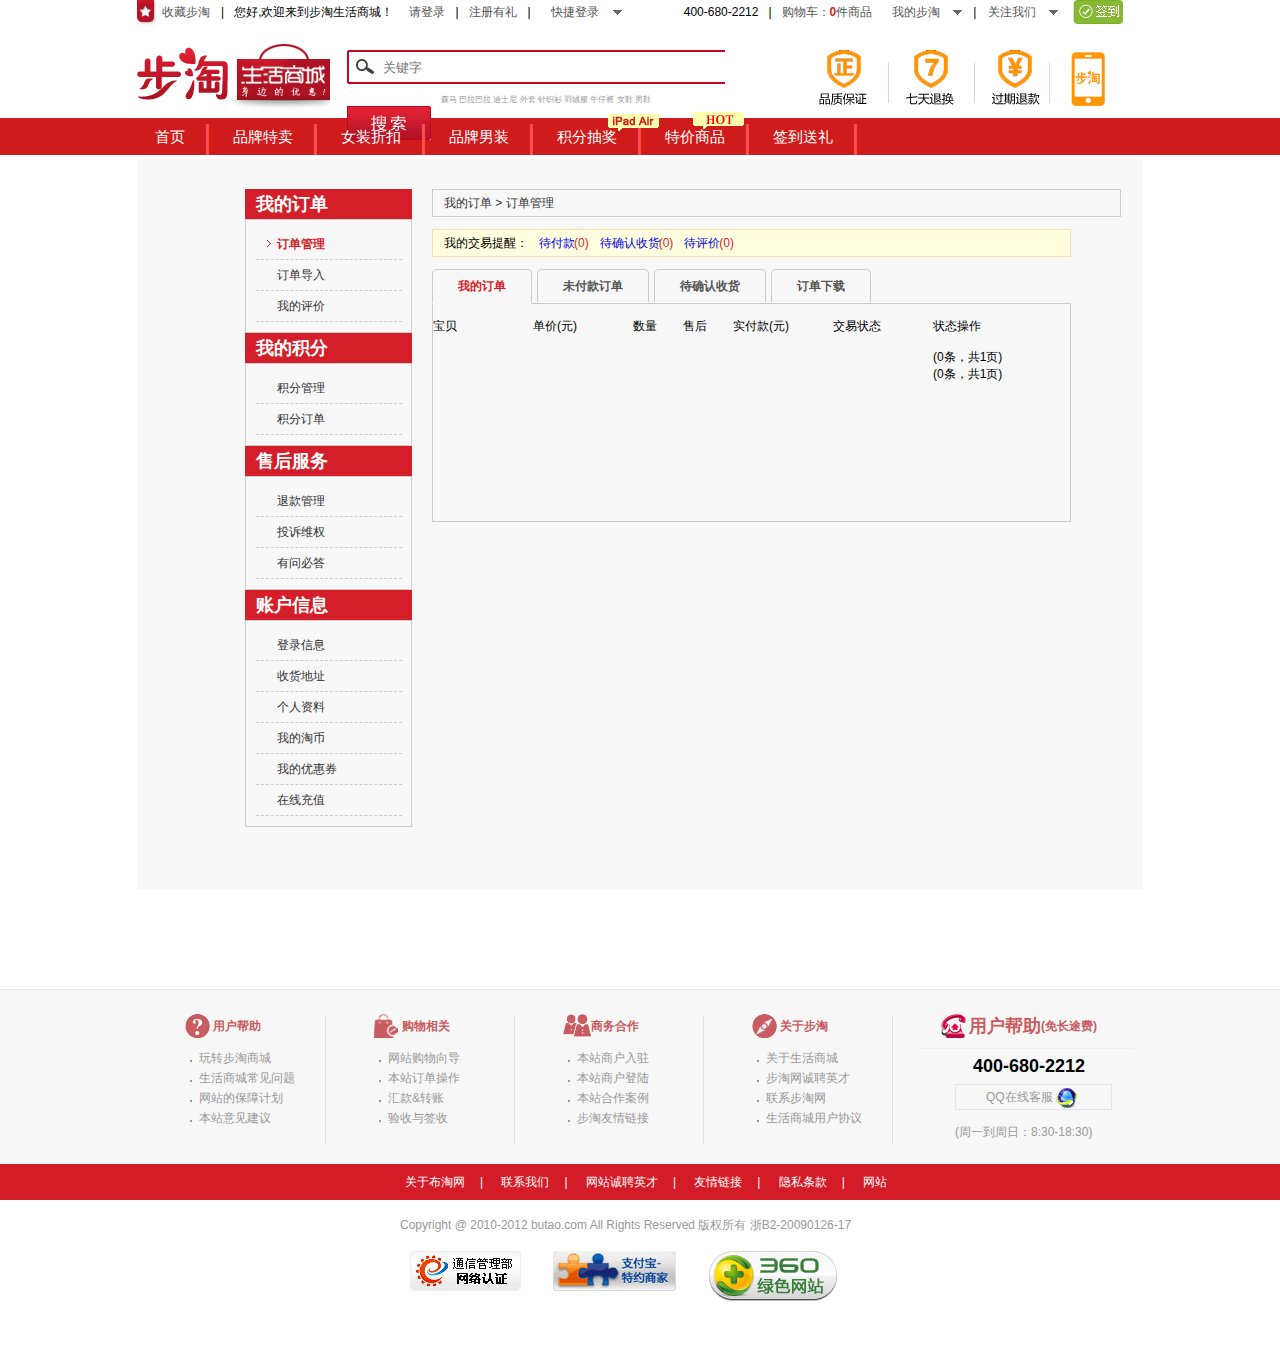
<file: butao/individuation/individuation.html>
<!DOCTYPE html>
<html>
	<head>
		<meta charset="UTF-8">
		<title></title>
		
		<link rel="stylesheet" type="text/css" href="../index/publicStyle.css"/>
		<link rel="stylesheet" type="text/css" href="individuation.css"/>
		

	</head>
	<body>
		<!--header-->
		<div id="header">
			<div class="header_inner">
				<ul>
					<li>
						<img src="../img/collect.png" alt="" />
						<a href="javascript:;">收藏步淘</a>
						<span>|</span>
					</li>
					<li>
						<span>您好,欢迎来到步淘生活商城！</span>
						<a href="http://127.0.0.1/butao/register/login.html">请登录</a>
						<span>|</span>
					</li>
					<li>
						<a href="http://127.0.0.1/butao/register/register.html">注册有礼</a>
						<span>|</span>
					</li>
					<li>
						<a href="http://127.0.0.1/butao/register/login.html">快捷登录</a>
						
						<span class="select">
							<img src="../img/icon_top.png" alt="" />
							<div style="z-index: 6;"></div>
							<ul style="z-index: 2;">
								<li>
									<img src="../img/21.gif" alt="" />
									<span>百度登录</span>
								</li>
								<li>
									<img src="../img/qkalipay.png" alt="" />
									<span>支付宝登录</span>
								</li>
								<li>
									<img src="../img/qksina.png" alt="" />
									<span>微博登录</span>
								</li>
								<li>
									<img src="../img/qkqq.png" alt="" />
									<span>QQ登录</span>
								</li>
							</ul>
						</span>
						<span>400-680-2212</span>
						<span>|</span>
					</li>
					<li>
						<a href="javascript:;">购物车：<span>0</span>件商品</a>
						<a href="javacript:;">我的步淘</a>
						<span class="select">
							<img src="../img/icon_top.png" alt="" />
							<div></div>
							<ul style="z-index: 2;">
								<li>&nbsp;&nbsp;签到送礼</li>
								<li>&nbsp;&nbsp;我的积分</li>
								<li>&nbsp;&nbsp;我的订单</li>
								<li>&nbsp;&nbsp;账户信息</li>
								<li>&nbsp;&nbsp;我的淘币</li>
							</ul>
						</span>
						<span>|</span>
					</li>
					<li>
						<a href="javascript:;">关注我们</a>
						<span class="select">
							<img src="../img/icon_top.png" class="img1" alt="" />
							<div></div>
							<ul>
								<li>
									<img src="../img/weiboqq.png" alt="" />
									<a href="javascript:;">腾讯微博</a>
								</li>
								<li>
									<img src="../img/weibosina.png" alt="" />
									<a href="javascript:;">新浪微博</a>
								</li>
							</ul>
						</span>
						<img src="../img/qd_1.gif" alt="" />
					</li>
				</ul>
			</div>
		</div>
		<!--search-->
		<div id="search">
			<div class="search_inner">
				<h1>
					<img src="../img/05_shoplogo.png" alt="步淘商城" />
				</h1>
				<ul>
					<span>
						<img src="../img/05_search_bg.png"/>
					</span>
					
					
					<input type="text" name="" id="searchInput" value="" placeholder="关键字"/>
					<span>
						<img src="../img/05_search_bg.png"/>
					</span>
					
					<h6>
						<a href="javascript:;">森马</a>
						<a href="javascript:;">巴拉巴拉</a>
						<a href="javascript:;">迪士尼</a>
						<a href="javascript:;">外套</a>
						<a href="javascript:;">针织衫</a>
						<a href="javascript:;">羽绒服</a>
						<a href="javascript:;">牛仔裤</a>
						<a href="javascript:;">女鞋</a>
						<a href="javascript:;">男鞋</a>
					</h6>
				</ul>
				<ul>
					<a href="javascript:;">
						<img src="../img/hd_safe.jpg" alt="质量保证" />
					</a>
					<a href="javascript:;">
						<img src="../img/hd_wap.jpg" alt="手机端" />
					</a>
				</ul>
			</div>
		</div>
		<!--nav-->
		<div id="nav">
			<div class="nav_inner">
				<ul>
					<li>
						<a href="javascript:;">首页</a>
					</li>
					<span>|</span>
					<li>
						<a href="javascript:;">品牌特卖</a>
					</li>
					<span>|</span>
					<li>
						<a href="javascript:;">女装折扣</a>
					</li>
					<span>|</span>
					<li>
						<a href="javascript:;">品牌男装</a>
					</li>
					<span>|</span>
					<li>
						<a href="javascript:;">积分抽奖</a>
						<img src="../img/iPhone.png" alt="" />
					</li>
					<span>|</span>
					<li>
						<a href="javascript:;">特价商品</a>
						<img src="../img/hot.png" alt="" />
					</li>
					<span>|</span>
					<li>
						<a href="javascript:;">签到送礼</a>
					</li>
					<span>|</span>
				</ul>
			</div>
		</div>
		<!--individuation-->
		<div id="individuation">
			<div class="individuation_inner">
				<div class="individuation_l">
					<h2>我的订单</h2>
					<ul>
						<li>
							<a href="javscript:;">订单管理</a>
						</li>
						<li>
							<a href="javscript:;">订单导入</a>
						</li>
						<li>
							<a href="javscript:;">我的评价</a>
						</li>
					</ul>
					<h2>我的积分</h2>
					<ul>
						<li>
							<a href="javscript:;">积分管理</a>
						</li>
						<li>
							<a href="javscript:;">积分订单</a>
						</li>
					</ul>
					<h2>售后服务</h2>
					<ul>
						<li>
							<a href="javscript:;">退款管理</a>
						</li>
						<li>
							<a href="javscript:;">投诉维权</a>
						</li>
						<li>
							<a href="javscript:;">有问必答</a>
						</li>
					</ul>
					<h2>账户信息</h2>
					<ul>
						<li>
							<a href="javscript:;">登录信息</a>
						</li>
						<li>
							<a href="javscript:;">收货地址</a>
						</li>
						<li>
							<a href="javscript:;">个人资料</a>
						</li>
						<li>
							<a href="javscript:;">我的淘币</a>
						</li>
						<li>
							<a href="javscript:;">我的优惠券</a>
						</li>
						<li>
							<a href="javscript:;">在线充值</a>
						</li>
					</ul>
					
				</div>
				<div class="individuation_r">
					<h2>
						<span>我的订单     ></span>
						<span>订单管理</span>
					</h2>
					<div class="details">
						<p>
							<span>我的交易提醒：</span>
							<a href="javascript:;">待付款</a>
							<span>(0)</span>
							<a href="javascript:;">待确认收货</a>
							<span>(0)</span>
							<a href="javascript:;">待评价</a>
							<span>(0)</span>
						</p>
						<ul>
							<li>
								<a href="javascript:;">我的订单</a>
							</li>
							<li>
								<a href="javascript:;">未付款订单</a>
							</li>
							<li>
								<a href="javascript:;">待确认收货</a>
							</li>
							<li>
								<a href="javascript:;">订单下载</a>
							</li>
						</ul>
					</div>
					<form>
						<table cellspacing="0" cellpadding="0" border="0">
                            	<tr style="opacity: 0;">
                                	<td></td>
                                	<td></td>
                                	<td></td>
                                	<td></td>
                                	<td></td>
                                	<td></td>
                                    <td>0</td>
                                </tr>
                                <tr>
                                    <td style="width:100px">宝贝</td>
                                    <td style="width:100px">单价(元)</td>
                                    <td style="width:50px">数量</td>
                                    <td style="width:50px">售后</td>
                                    <td style="width:100px">实付款(元)</td>
                                    <td style="width:100px">交易状态</td>
                                    <td style="width:100px">状态操作</td>
                                </tr>
                            
                            
                           		<tr style="opacity: 0;">
                                	<td></td>
                                	<td></td>
                                	<td></td>
                                	<td></td>
                                	<td></td>
                                	<td></td>
                                    <td>0</td>
                                </tr>
                                <tr>
                                	<td></td>
                                	<td></td>
                                	<td></td>
                                	<td></td>
                                	<td></td>
                                	<td></td>
                                   <td>(0条，共1页)</td>
                                </tr>
                            
                            
                                
                                <tr>
                                    <td></td>
                                	<td></td>
                                	<td></td>
                                	<td></td>
                                	<td></td>
                                	<td></td>
                                   <td>(0条，共1页)</td>
                                </tr>
                            
                        </table>
                	
					</form>
				</div>
			</div>
		</div>
		<!--link-->
		<div id="link">
			<div class="link_inner">
				<div class="link1">
					<h2>
						<span></span>
						<span>用户帮助</span>
					</h2>
					<ul style="clear: both">
						<li>
							<a href="javascript:;">玩转步淘商城</a>
						</li>
						<li>
							<a href="javascript:;">生活商城常见问题</a>
						</li>
						<li>
							<a href="javascript:;">网站的保障计划</a>
						</li>
						<li>
							<a href="javascript:;">本站意见建议</a>
						</li>
					</ul>
				</div>
				<div class="line"></div>
				<div class="link2">
					<h2>
						<span></span>
						<span>购物相关</span>
					</h2>
					<ul style="clear: both">
						<li>
							<a href="javascript:;">网站购物向导</a>
						</li>
						<li>
							<a href="javascript:;">本站订单操作</a>
						</li>
						<li>
							<a href="javascript:;">汇款&转账</a>
						</li>
						<li>
							<a href="javascript:;">验收与签收</a>
						</li>
					</ul>
				</div>
				<div class="line"></div>
				<div class="link3">
					<h2>
						<span></span>
						<span>商务合作</span>
					</h2>
					<ul style="clear: both">
						<li>
							<a href="javascript:;">本站商户入驻</a>
						</li>
						<li>
							<a href="javascript:;">本站商户登陆</a>
						</li>
						<li>
							<a href="javascript:;">本站合作案例</a>
						</li>
						<li>
							<a href="javascript:;">步淘友情链接</a>
						</li>
					</ul>
				</div>
				<div class="line"></div>
				<div class="link4">
					<h2>
						<span></span>
						<span>关于步淘</span>
					</h2>
					<ul style="clear: both">
						<li>
							<a href="javascript:;">关于生活商城</a>
						</li>
						<li>
							<a href="javascript:;">步淘网诚聘英才</a>
						</li>
						<li>
							<a href="javascript:;">联系步淘网</a>
						</li>
						<li>
							<a href="javascript:;">生活商城用户协议</a>
						</li>
					</ul>
				</div>
				<div class="line"></div>
				<div class="link5">
					<h2>
						<span></span>
						<span>用户帮助</span>
						<span>(免长途费)</span>
					</h2>
					<ul style="clear: both">
						<li>400-680-2212</li>
						<li>QQ在线客服：</li>
						<li>(周一到周日：8:30-18:30)</li>
						
					</ul>
				</div>
				
			</div>
		</div>
		<!--footer-->
		<div id="footer">
			<div class="footer_inner">
				<div class="footer_t">
					<a href="javascript:;">关于布淘网</a>|
					<a href="javascript:;">联系我们</a>|
					<a href="javascript:;">网站诚聘英才</a>|
					<a href="javascript:;">友情链接</a>|
					<a href="javascript:;">隐私条款</a>|
					<a href="javascript:;">网站地图</a>|
				</div>
			</div>
		</div>
		<!--bottom-->
		<div id="bottom">
			<div class="bottom_inner">
				<p>Copyright @ 2010-2012 butao.com All Rights Reserved 版权所有  浙B2-20090126-17</p>
				<p>
					<a href="javascript:;">
						<img src="../img/rzl.png" alt="" />
					</a>
					<a href="javascript:;">
						<img src="../img/zfb.png" alt="" />
					</a>
					<a href="javascript:;">
						<img src="../img/360green.png" alt="" />
					</a>
				</p>
			</div>
		</div>
	</body>
</html>
<script type="text/javascript" src="../index/jquery-1.11.3.js"></script>
<script type="text/javascript" src="individuation.js"></script>
</file>
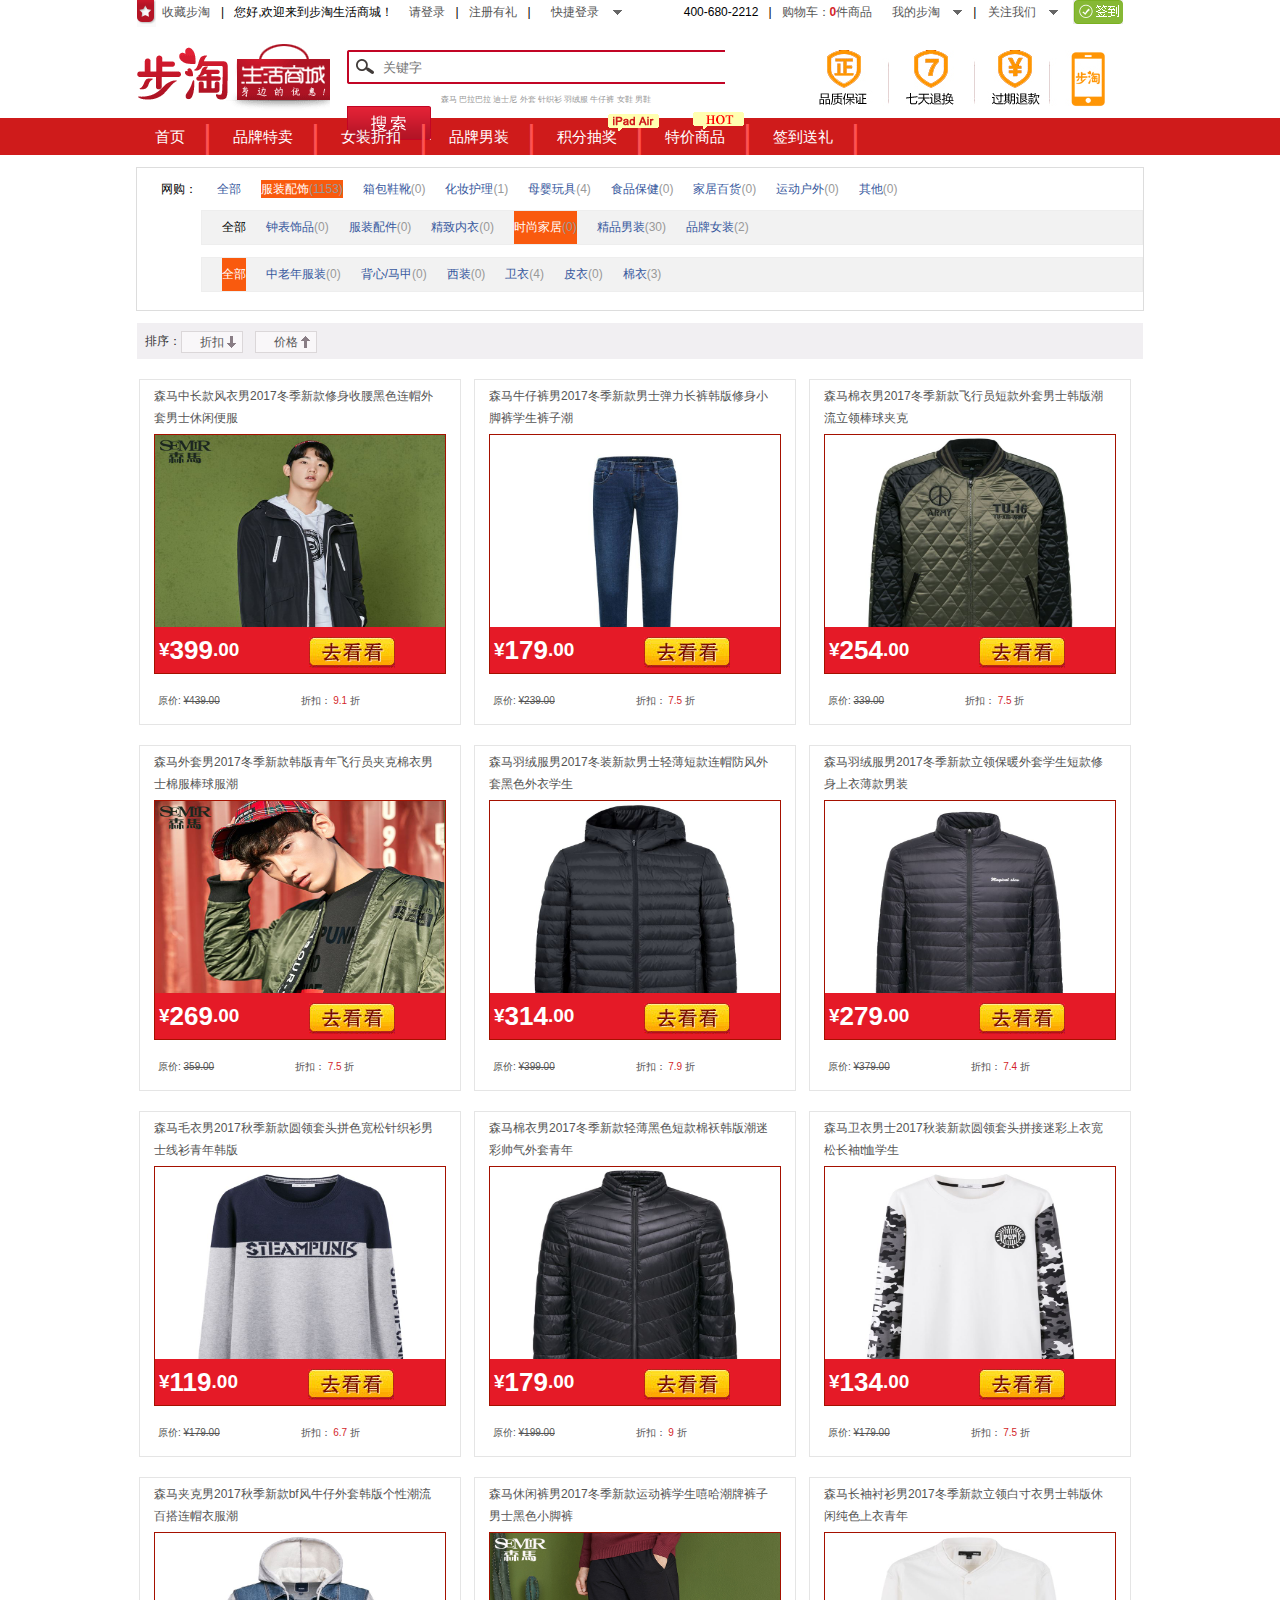
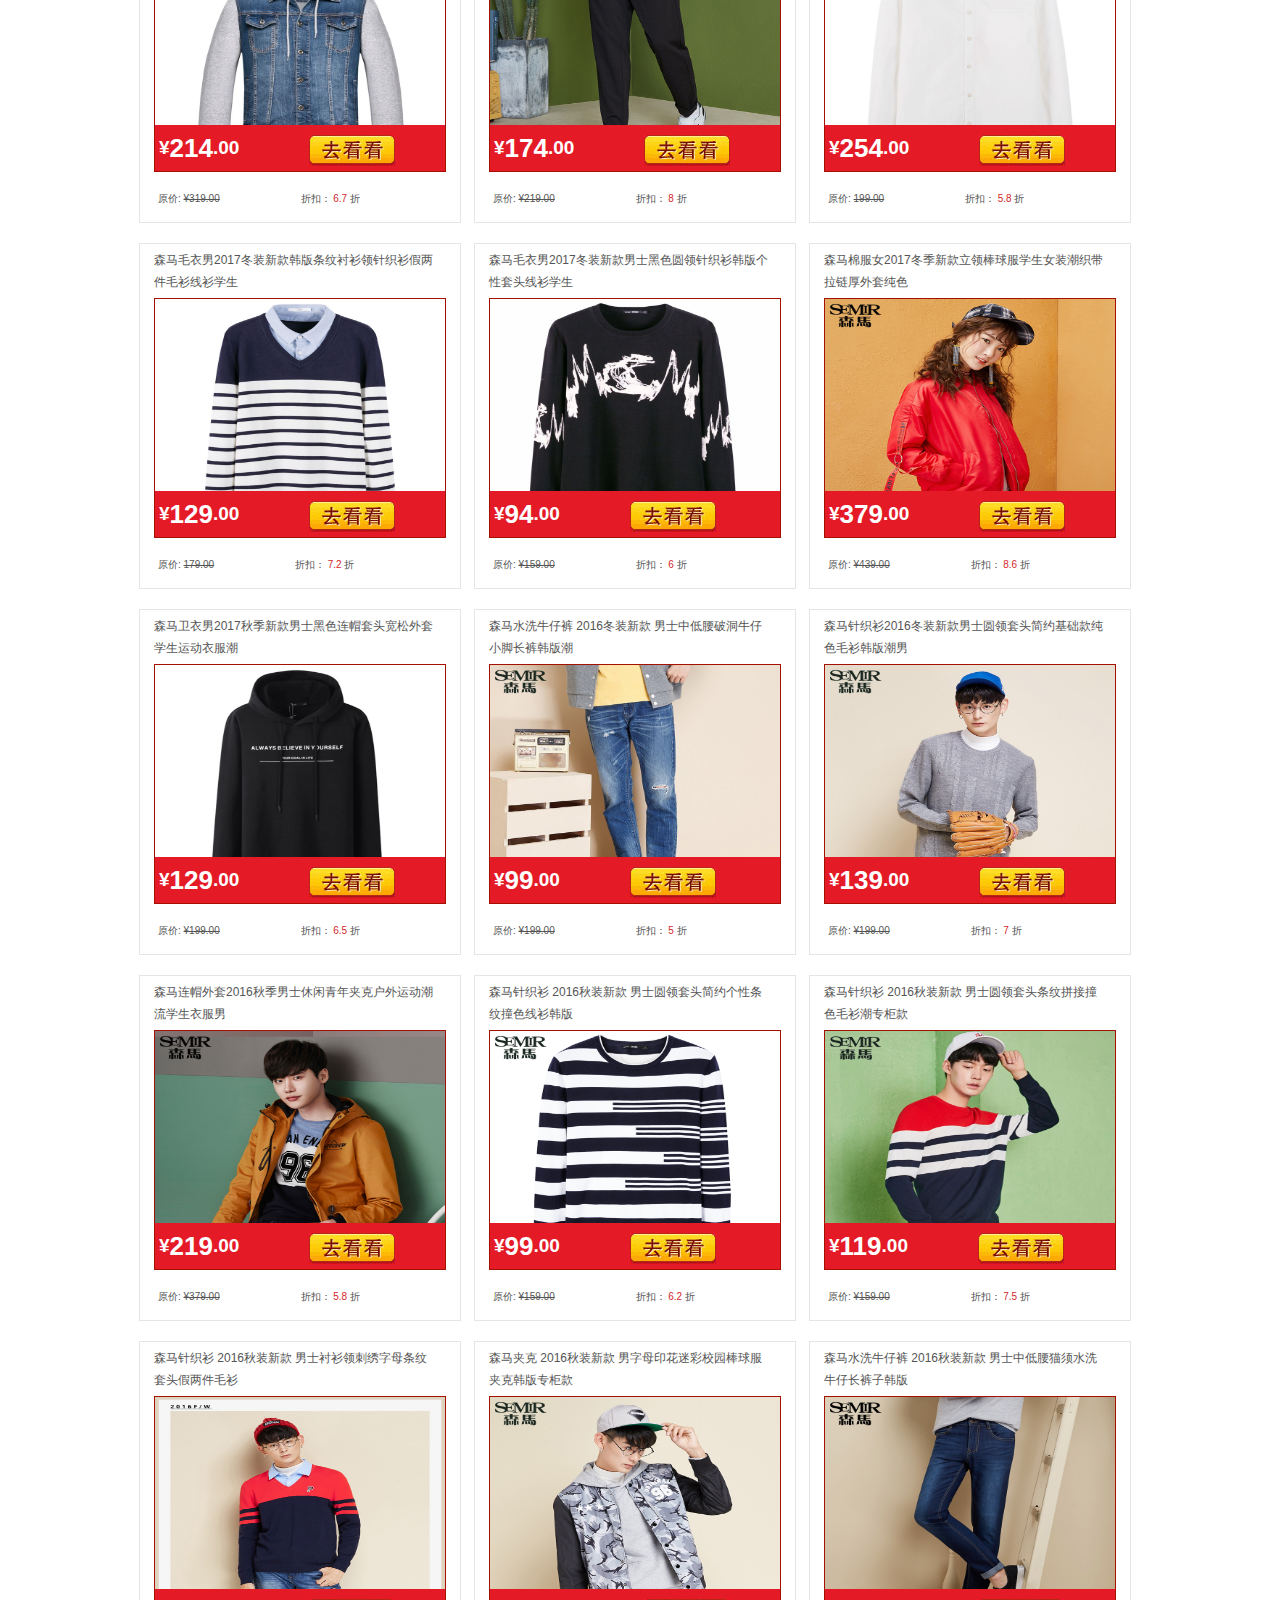
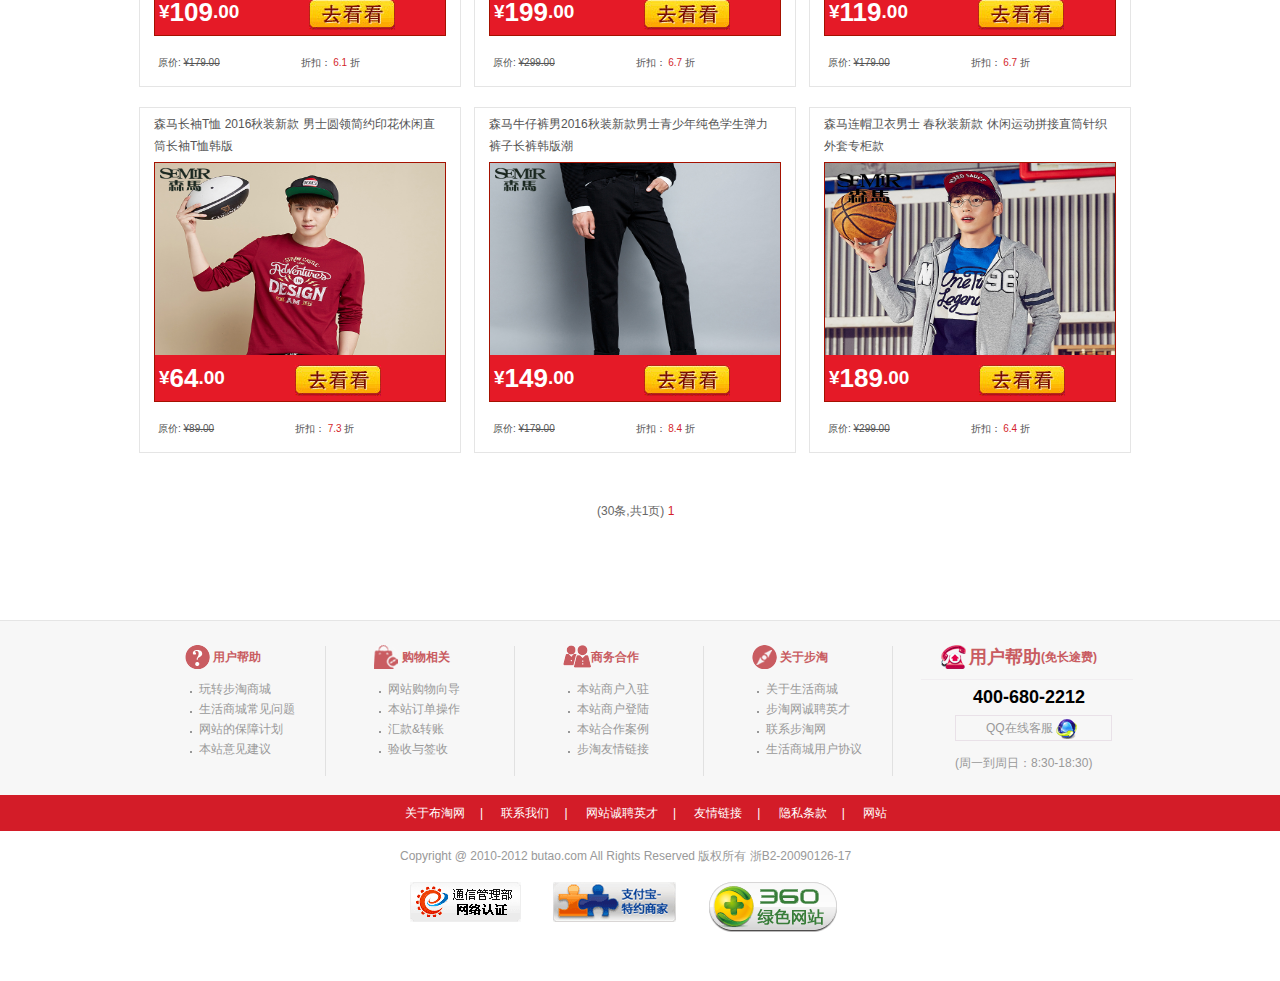
<file: butao/listPage/listPage.html>
<!DOCTYPE html>
<html>
	<head>
		<meta charset="UTF-8">
		<title></title>
		<link rel="stylesheet" type="text/css" href="../index/publicStyle.css"/>
		<link rel="stylesheet" type="text/css" href="listPage.css"/>
	</head>
	<body>
		<!--header-->
		<div id="header">
			<div class="header_inner">
				<ul>
					<li>
						<img src="../img/collect.png" alt="" />
						<a href="javascript:;">收藏步淘</a>
						<span>|</span>
					</li>
					<li>
						<span>您好,欢迎来到步淘生活商城！</span>
						<a href="http://127.0.0.1/butao/register/login.html">请登录</a>
						<span>|</span>
					</li>
					<li>
						<a href="http://127.0.0.1/butao/register/register.html">注册有礼</a>
						<span>|</span>
					</li>
					<li>
						<a href="http://127.0.0.1/butao/register/login.html">快捷登录</a>
						
						<span class="select">
							<img src="../img/icon_top.png" alt="" />
							<div style="z-index: 6;"></div>
							<ul style="z-index: 2;">
								<li>
									<img src="../img/21.gif" alt="" />
									<span>百度登录</span>
								</li>
								<li>
									<img src="../img/qkalipay.png" alt="" />
									<span>支付宝登录</span>
								</li>
								<li>
									<img src="../img/qksina.png" alt="" />
									<span>微博登录</span>
								</li>
								<li>
									<img src="../img/qkqq.png" alt="" />
									<span>QQ登录</span>
								</li>
							</ul>
						</span>
						<span>400-680-2212</span>
						<span>|</span>
					</li>
					<li>
						<a href="javascript:;">购物车：<span>0</span>件商品</a>
						<a href="javacript:;">我的步淘</a>
						<span class="select">
							<img src="../img/icon_top.png" alt="" />
							<div></div>
							<ul style="z-index: 2;">
								<li>&nbsp;&nbsp;签到送礼</li>
								<li>&nbsp;&nbsp;我的积分</li>
								<li>&nbsp;&nbsp;我的订单</li>
								<li>&nbsp;&nbsp;账户信息</li>
								<li>&nbsp;&nbsp;我的淘币</li>
							</ul>
						</span>
						<span>|</span>
					</li>
					<li>
						<a href="javascript:;">关注我们</a>
						<span class="select">
							<img src="../img/icon_top.png" class="img1" alt="" />
							<div></div>
							<ul>
								<li>
									<img src="../img/weiboqq.png" alt="" />
									<a href="javascript:;">腾讯微博</a>
								</li>
								<li>
									<img src="../img/weibosina.png" alt="" />
									<a href="javascript:;">新浪微博</a>
								</li>
							</ul>
						</span>
						<img src="../img/qd_1.gif" alt="" />
					</li>
				</ul>
			</div>
		</div>
		<!--search-->
		<div id="search">
			<div class="search_inner">
				<h1>
					<img src="../img/05_shoplogo.png" alt="步淘商城" />
				</h1>
				<ul>
					<span>
						<img src="../img/05_search_bg.png"/>
					</span>
					
					
					<input type="text" name="" id="searchInput" value="" placeholder="关键字"/>
					<span>
						<img src="../img/05_search_bg.png"/>
					</span>
					
					<h6>
						<a href="javascript:;">森马</a>
						<a href="javascript:;">巴拉巴拉</a>
						<a href="javascript:;">迪士尼</a>
						<a href="javascript:;">外套</a>
						<a href="javascript:;">针织衫</a>
						<a href="javascript:;">羽绒服</a>
						<a href="javascript:;">牛仔裤</a>
						<a href="javascript:;">女鞋</a>
						<a href="javascript:;">男鞋</a>
					</h6>
				</ul>
				<ul>
					<a href="javascript:;">
						<img src="../img/hd_safe.jpg" alt="质量保证" />
					</a>
					<a href="javascript:;">
						<img src="../img/hd_wap.jpg" alt="手机端" />
					</a>
				</ul>
			</div>
		</div>
		<!--nav-->
		<div id="nav">
			<div class="nav_inner">
				<ul>
					<li>
						<a href="javascript:;">首页</a>
					</li>
					<span>|</span>
					<li>
						<a href="javascript:;">品牌特卖</a>
					</li>
					<span>|</span>
					<li>
						<a href="javascript:;">女装折扣</a>
					</li>
					<span>|</span>
					<li>
						<a href="javascript:;">品牌男装</a>
					</li>
					<span>|</span>
					<li>
						<a href="javascript:;">积分抽奖</a>
						<img src="../img/iPhone.png" alt="" />
					</li>
					<span>|</span>
					<li>
						<a href="javascript:;">特价商品</a>
						<img src="../img/hot.png" alt="" />
					</li>
					<span>|</span>
					<li>
						<a href="javascript:;">签到送礼</a>
					</li>
					<span>|</span>
				</ul>
			</div>
		</div>
		<!--list-->
		<div id="list">
			<div class="list_inner">
				<p class="p1">
					<span>网购：</span>
					<a href="javascript:;">全部</a>
					<a href="javascript:;">服装配饰</a>
					<span>(1153)</span>
					<a href="javascript:;">箱包鞋靴</a>
					<span>(0)</span>
					<a href="javascript:;">化妆护理</a>
					<span>(1)</span>
					<a href="javascript:;">母婴玩具</a>
					<span>(4)</span>
					<a href="javascript:;">食品保健</a>
					<span>(0)</span>
					<a href="javascript:;">家居百货</a>
					<span>(0)</span>
					<a href="javascript:;">运动户外</a>
					<span>(0)</span>
					<a href="javascript:;">其他</a>
					<span>(0)</span>
				</p>
				<div>
					<p class="p2">
						<a href="javascript">全部</a>
						<a href="javascript:;">钟表饰品</a>
						<span>(0)</span>
						<a href="javascript:;">服装配件</a>
						<span>(0)</span>
						<a href="javascript:;">精致内衣</a>
						<span>(0)</span>
						<a href="javascript:;">时尚家居</a>
						<span>(0)</span>
						<a href="javascript:;">精品男装</a>
						<span>(30)</span>
						<a href="javascript:;">品牌女装</a>
						<span>(2)</span>
					</p>
				</div>
				<div>
					<p class="p3">
						<a href="javascript">全部</a>
						<a href="javascript:;">中老年服装</a>
						<span>(0)</span>
						<a href="javascript:;">背心/马甲</a>
						<span>(0)</span>
						<a href="javascript:;">西装</a>
						<span>(0)</span>
						<a href="javascript:;">卫衣</a>
						<span>(4)</span>
						<a href="javascript:;">皮衣</a>
						<span>(0)</span>
						<a href="javascript:;">棉衣</a>
						<span>(3)</span>
					</p>
				</div>
			</div>
		</div>
		<!--sort-->
		<div id="sort">
			<div class="sort_inner">
				<span>排序：</span>
				<a href="javascript:;">折扣</a>
				<a href="javascript:;">价格</a>
			</div>
		</div>
		<!--detailsPage-->
		<div id="detailsPage">
			<div class="detailsPage_inner"></div>
		</div>
		
		<div style="width: 0;height:0;clear: both;"></div>	
		<!--page-->
		<div id="page">
			<div class="page_inner">
				<span>(30条,共1页)</span>
				<span>1</span>
			</div>
		</div>
		<!--link-->
		<div id="link">
			<div class="link_inner">
				<div class="link1">
					<h2>
						<span></span>
						<span>用户帮助</span>
					</h2>
					<ul style="clear: both">
						<li>
							<a href="javascript:;">玩转步淘商城</a>
						</li>
						<li>
							<a href="javascript:;">生活商城常见问题</a>
						</li>
						<li>
							<a href="javascript:;">网站的保障计划</a>
						</li>
						<li>
							<a href="javascript:;">本站意见建议</a>
						</li>
					</ul>
				</div>
				<div class="line"></div>
				<div class="link2">
					<h2>
						<span></span>
						<span>购物相关</span>
					</h2>
					<ul style="clear: both">
						<li>
							<a href="javascript:;">网站购物向导</a>
						</li>
						<li>
							<a href="javascript:;">本站订单操作</a>
						</li>
						<li>
							<a href="javascript:;">汇款&转账</a>
						</li>
						<li>
							<a href="javascript:;">验收与签收</a>
						</li>
					</ul>
				</div>
				<div class="line"></div>
				<div class="link3">
					<h2>
						<span></span>
						<span>商务合作</span>
					</h2>
					<ul style="clear: both">
						<li>
							<a href="javascript:;">本站商户入驻</a>
						</li>
						<li>
							<a href="javascript:;">本站商户登陆</a>
						</li>
						<li>
							<a href="javascript:;">本站合作案例</a>
						</li>
						<li>
							<a href="javascript:;">步淘友情链接</a>
						</li>
					</ul>
				</div>
				<div class="line"></div>
				<div class="link4">
					<h2>
						<span></span>
						<span>关于步淘</span>
					</h2>
					<ul style="clear: both">
						<li>
							<a href="javascript:;">关于生活商城</a>
						</li>
						<li>
							<a href="javascript:;">步淘网诚聘英才</a>
						</li>
						<li>
							<a href="javascript:;">联系步淘网</a>
						</li>
						<li>
							<a href="javascript:;">生活商城用户协议</a>
						</li>
					</ul>
				</div>
				<div class="line"></div>
				<div class="link5">
					<h2>
						<span></span>
						<span>用户帮助</span>
						<span>(免长途费)</span>
					</h2>
					<ul style="clear: both">
						<li>400-680-2212</li>
						<li>QQ在线客服：</li>
						<li>(周一到周日：8:30-18:30)</li>
						
					</ul>
				</div>
				
			</div>
		</div>
		<!--footer-->
		<div id="footer">
			<div class="footer_inner">
				<div class="footer_t">
					<a href="javascript:;">关于布淘网</a>|
					<a href="javascript:;">联系我们</a>|
					<a href="javascript:;">网站诚聘英才</a>|
					<a href="javascript:;">友情链接</a>|
					<a href="javascript:;">隐私条款</a>|
					<a href="javascript:;">网站地图</a>|
				</div>
			</div>
		</div>
		<!--bottom-->
		<div id="bottom">
			<div class="bottom_inner">
				<p>Copyright @ 2010-2012 butao.com All Rights Reserved 版权所有  浙B2-20090126-17</p>
				<p>
					<a href="javascript:;">
						<img src="../img/rzl.png" alt="" />
					</a>
					<a href="javascript:;">
						<img src="../img/zfb.png" alt="" />
					</a>
					<a href="javascript:;">
						<img src="../img/360green.png" alt="" />
					</a>
				</p>
			</div>
		</div>
	</body>
</html>
<script type="text/javascript" src="../index/jquery-1.11.3.js" ></script>
<script type="text/javascript" src="listPage.js" ></script>
</file>
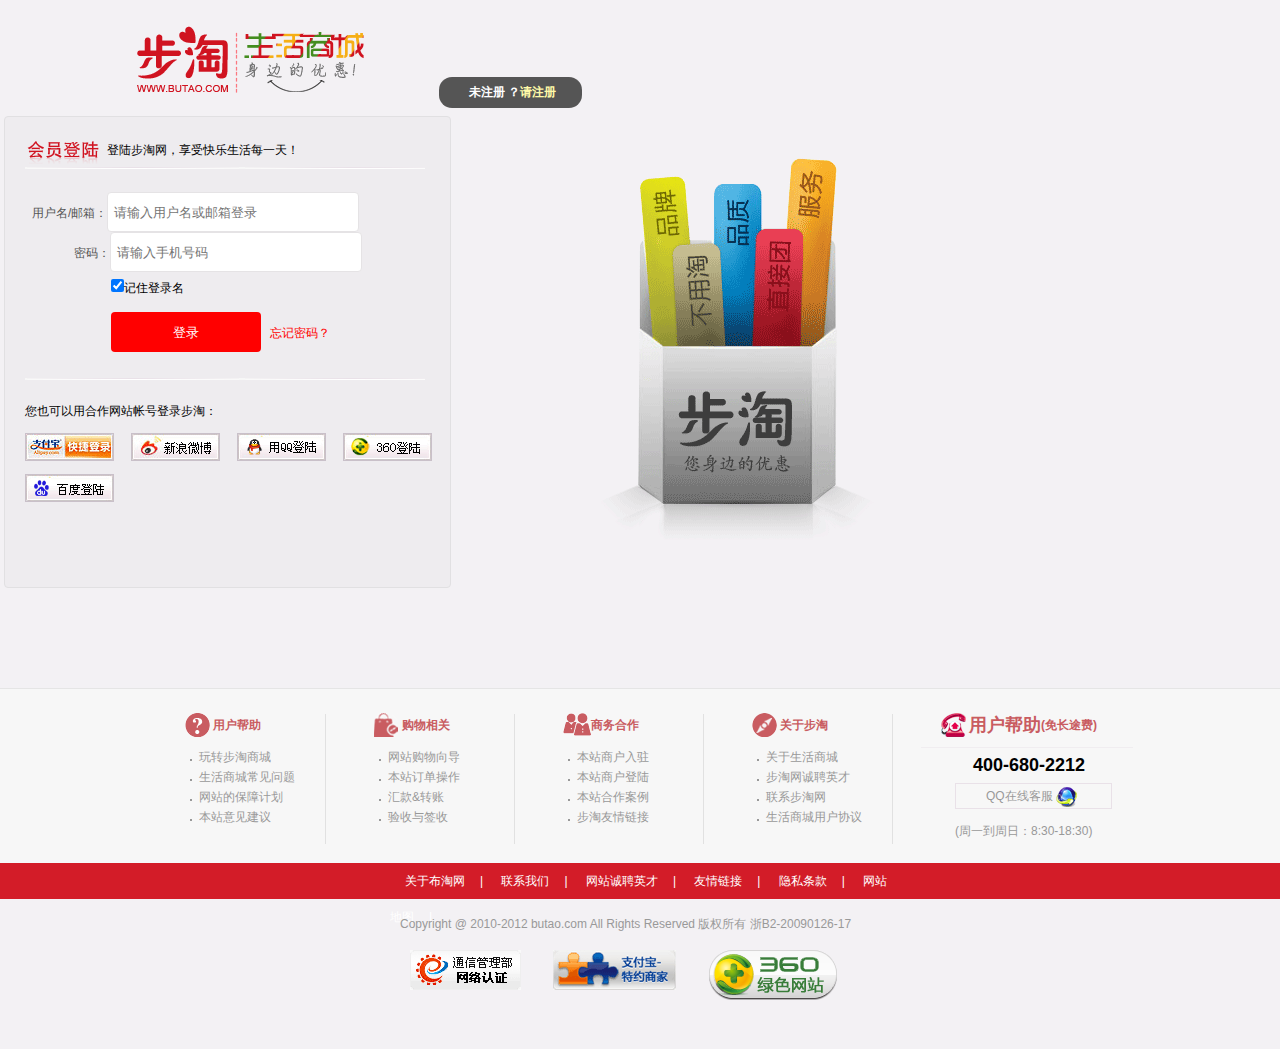
<file: butao/register/login.html>
<!DOCTYPE html>
<html>
	<head>
		<meta charset="UTF-8">
		<title></title>
		<link rel="stylesheet" type="text/css" href="../index/publicStyle.css"/>
		<link rel="stylesheet" type="text/css" href="login.css"/>
		<script type="text/javascript" src="../index/jquery-1.11.3.js" ></script>
		
		<script type="text/javascript" src="cookie.js" ></script>
		<script type="text/javascript" src="login.js" ></script>
		
	</head>
	<body>
		<!--logo-->
		<div id="logo">
			<div class="logo_inner">
				<h1>
					<img src="img/reg_logo.png" alt="" />
				</h1>
				<a href="register.html">
					<span>未注册 ？</span>
					<span>请注册</span>
				</a>
				
			</div>
		</div>
		<!--form-->
		<form action="http://127.0.0.1/butao/index/index.html" id="form">
			<h1>登陆步淘网，享受快乐生活每一天！</h1>
			<div class="line"></div>
			<p>用户名/邮箱：<input type="text" placeholder="请输入用户名或邮箱登录" id="user"/>
					<span id="s1"></span>
					<span id="s2"></span>
			</p>
			<p>密码：<input type="text"  id="psd" placeholder="请输入手机号码"/>
					<span id="s3"></span>
					<span id="s4"></span>
			</p>
			
			<input type="checkbox" checked id="check"/>记住登录名<br />
			<input type="submit" value="登录" id="btn"/><a href="#">忘记密码？</a>
			<div class="line"></div>
			<h4>您也可以用合作网站帐号登录步淘：</h4>
			<h6>
				<a href="javascript:;">
					<img src="img/quick_02.png" alt="" />
				</a>
				<a href="javascript:;">
					<img src="img/quick_01.png" alt="" />
				</a>
				<a href="javascript:;">
					<img src="img/quick_03.png" alt="" />
				</a>
				<a href="javascript:;">
					<img src="img/quick_04.png" alt="" />
				</a>
				<a href="javascript:;">
					<img src="img/quick_05.png" alt="" />
				</a>
			</h6>
		</form>
		<div id="pic">
			<img src="img/login_pic.png"/>
		</div>
		<div style="clear: both;height:0;width:0"></div>
		<!--link-->
		<div id="link">
			<div class="link_inner">
				<div class="link1">
					<h2>
						<span></span>
						<span>用户帮助</span>
					</h2>
					<ul style="clear: both">
						<li>
							<a href="javascript:;">玩转步淘商城</a>
						</li>
						<li>
							<a href="javascript:;">生活商城常见问题</a>
						</li>
						<li>
							<a href="javascript:;">网站的保障计划</a>
						</li>
						<li>
							<a href="javascript:;">本站意见建议</a>
						</li>
					</ul>
				</div>
				<div class="line"></div>
				<div class="link2">
					<h2>
						<span></span>
						<span>购物相关</span>
					</h2>
					<ul style="clear: both">
						<li>
							<a href="javascript:;">网站购物向导</a>
						</li>
						<li>
							<a href="javascript:;">本站订单操作</a>
						</li>
						<li>
							<a href="javascript:;">汇款&转账</a>
						</li>
						<li>
							<a href="javascript:;">验收与签收</a>
						</li>
					</ul>
				</div>
				<div class="line"></div>
				<div class="link3">
					<h2>
						<span></span>
						<span>商务合作</span>
					</h2>
					<ul style="clear: both">
						<li>
							<a href="javascript:;">本站商户入驻</a>
						</li>
						<li>
							<a href="javascript:;">本站商户登陆</a>
						</li>
						<li>
							<a href="javascript:;">本站合作案例</a>
						</li>
						<li>
							<a href="javascript:;">步淘友情链接</a>
						</li>
					</ul>
				</div>
				<div class="line"></div>
				<div class="link4">
					<h2>
						<span></span>
						<span>关于步淘</span>
					</h2>
					<ul style="clear: both">
						<li>
							<a href="javascript:;">关于生活商城</a>
						</li>
						<li>
							<a href="javascript:;">步淘网诚聘英才</a>
						</li>
						<li>
							<a href="javascript:;">联系步淘网</a>
						</li>
						<li>
							<a href="javascript:;">生活商城用户协议</a>
						</li>
					</ul>
				</div>
				<div class="line"></div>
				<div class="link5">
					<h2>
						<span></span>
						<span>用户帮助</span>
						<span>(免长途费)</span>
					</h2>
					<ul style="clear: both">
						<li>400-680-2212</li>
						<li>QQ在线客服：</li>
						<li>(周一到周日：8:30-18:30)</li>
						
					</ul>
				</div>
				
			</div>
		</div>
		<!--footer-->
		<div id="footer">
			<div class="footer_inner">
				<div class="footer_t">
					<a href="javascript:;">关于布淘网</a>|
					<a href="javascript:;">联系我们</a>|
					<a href="javascript:;">网站诚聘英才</a>|
					<a href="javascript:;">友情链接</a>|
					<a href="javascript:;">隐私条款</a>|
					<a href="javascript:;">网站地图</a>|
				</div>
			</div>
		</div>
		<!--bottom-->
		<div id="bottom">
			<div class="bottom_inner">
				<p>Copyright @ 2010-2012 butao.com All Rights Reserved 版权所有  浙B2-20090126-17</p>
				<p>
					<a href="javascript:;">
						<img src="../img/rzl.png" alt="" />
					</a>
					<a href="javascript:;">
						<img src="../img/zfb.png" alt="" />
					</a>
					<a href="javascript:;">
						<img src="../img/360green.png" alt="" />
					</a>
				</p>
			</div>
		</div>
	</body>
</html>
</file>
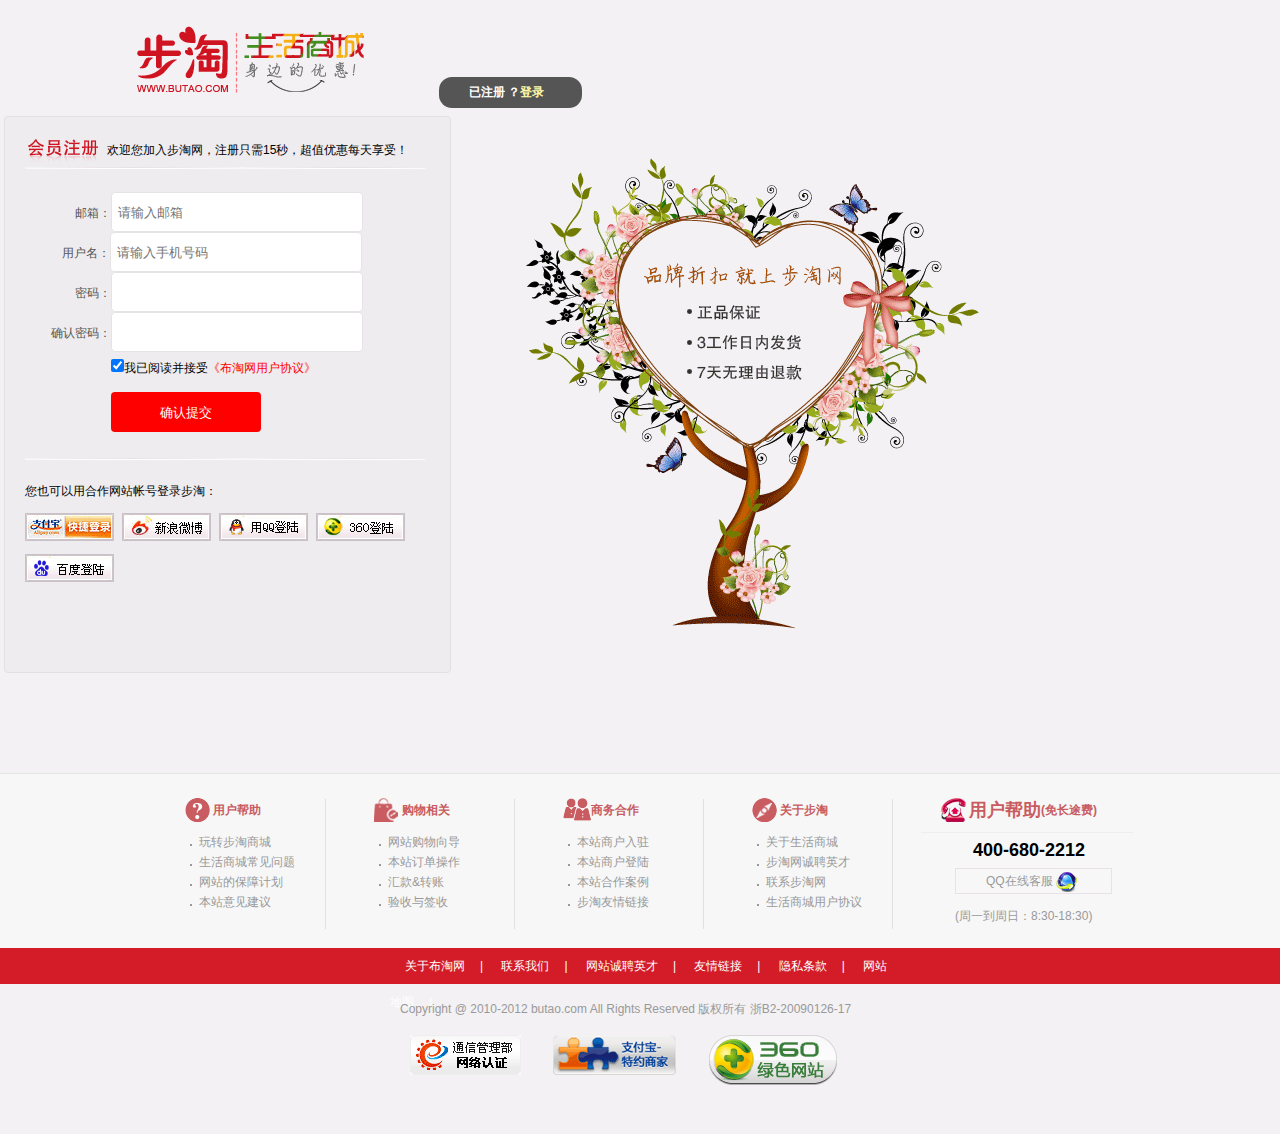
<file: butao/register/register.html>
<!DOCTYPE html>
<html>
	<head>
		<meta charset="UTF-8">
		<title></title>
		<link rel="stylesheet" type="text/css" href="../index/publicStyle.css"/>
		<link rel="stylesheet" type="text/css" href="register.css"/>
		<script type="text/javascript" src="../index/jquery-1.11.3.js" ></script>
		<script type="text/javascript" src="register.js" ></script>
		<script type="text/javascript" src="cookie.js"></script>
	</head>
	<body>
		<!--logo-->
		<div id="logo">
			<div class="logo_inner">
				<h1>
					<img src="img/reg_logo.png" alt="" />
				</h1>
				<a href="login.html">
					<span>已注册 ？</span>
					<span>登录</span>
				</a>
				
			</div>
		</div>
		<!--form-->
		<form action="login.html" id="form">
			<h1>欢迎您加入步淘网，注册只需15秒，超值优惠每天享受！</h1>
			<div class="line"></div>
			<p>邮箱：<input type="text" placeholder="请输入邮箱" id="email"/>
					<span id="s1"></span>
					<span id="s2"></span>
			</p>
			<p>用户名：<input type="text"  id="phone" placeholder="请输入手机号码"/>
					<span id="s3"></span>
					<span id="s4"></span>
			</p>
			<p>密码：<input type="text" id="psd"/>
					<span id="s5"></span>
					<span id="s6"></span>
			</p>
			<p>确认密码：<input type="text" id="repetitionPsd"/>
					<span id="s7"></span>
					<span id="s8"></span>
			</p>
			<input type="checkbox" checked id="check"/>我已阅读并接受<a href="javascript:;">《布淘网用户协议》</a><br />
			<input type="submit" value="确认提交" id="btn"/>
			<div class="line"></div>
			<h4>您也可以用合作网站帐号登录步淘：</h4>
			<h6>
				<a href="javascript:;">
					<img src="img/quick_02.png" alt="" />
				</a>
				<a href="javascript:;">
					<img src="img/quick_01.png" alt="" />
				</a>
				<a href="javascript:;">
					<img src="img/quick_03.png" alt="" />
				</a>
				<a href="javascript:;">
					<img src="img/quick_04.png" alt="" />
				</a>
				<a href="javascript:;">
					<img src="img/quick_05.png" alt="" />
				</a>
			</h6>
		</form>
		<div id="pic">
			<img src="img/reg_pic.png"/>
		</div>
		<div style="clear: both;height:0;width:0"></div>
		<!--link-->
		<div id="link">
			<div class="link_inner">
				<div class="link1">
					<h2>
						<span></span>
						<span>用户帮助</span>
					</h2>
					<ul style="clear: both">
						<li>
							<a href="javascript:;">玩转步淘商城</a>
						</li>
						<li>
							<a href="javascript:;">生活商城常见问题</a>
						</li>
						<li>
							<a href="javascript:;">网站的保障计划</a>
						</li>
						<li>
							<a href="javascript:;">本站意见建议</a>
						</li>
					</ul>
				</div>
				<div class="line"></div>
				<div class="link2">
					<h2>
						<span></span>
						<span>购物相关</span>
					</h2>
					<ul style="clear: both">
						<li>
							<a href="javascript:;">网站购物向导</a>
						</li>
						<li>
							<a href="javascript:;">本站订单操作</a>
						</li>
						<li>
							<a href="javascript:;">汇款&转账</a>
						</li>
						<li>
							<a href="javascript:;">验收与签收</a>
						</li>
					</ul>
				</div>
				<div class="line"></div>
				<div class="link3">
					<h2>
						<span></span>
						<span>商务合作</span>
					</h2>
					<ul style="clear: both">
						<li>
							<a href="javascript:;">本站商户入驻</a>
						</li>
						<li>
							<a href="javascript:;">本站商户登陆</a>
						</li>
						<li>
							<a href="javascript:;">本站合作案例</a>
						</li>
						<li>
							<a href="javascript:;">步淘友情链接</a>
						</li>
					</ul>
				</div>
				<div class="line"></div>
				<div class="link4">
					<h2>
						<span></span>
						<span>关于步淘</span>
					</h2>
					<ul style="clear: both">
						<li>
							<a href="javascript:;">关于生活商城</a>
						</li>
						<li>
							<a href="javascript:;">步淘网诚聘英才</a>
						</li>
						<li>
							<a href="javascript:;">联系步淘网</a>
						</li>
						<li>
							<a href="javascript:;">生活商城用户协议</a>
						</li>
					</ul>
				</div>
				<div class="line"></div>
				<div class="link5">
					<h2>
						<span></span>
						<span>用户帮助</span>
						<span>(免长途费)</span>
					</h2>
					<ul style="clear: both">
						<li>400-680-2212</li>
						<li>QQ在线客服：</li>
						<li>(周一到周日：8:30-18:30)</li>
						
					</ul>
				</div>
				
			</div>
		</div>
		<!--footer-->
		<div id="footer">
			<div class="footer_inner">
				<div class="footer_t">
					<a href="javascript:;">关于布淘网</a>|
					<a href="javascript:;">联系我们</a>|
					<a href="javascript:;">网站诚聘英才</a>|
					<a href="javascript:;">友情链接</a>|
					<a href="javascript:;">隐私条款</a>|
					<a href="javascript:;">网站地图</a>|
				</div>
			</div>
		</div>
		<!--bottom-->
		<div id="bottom">
			<div class="bottom_inner">
				<p>Copyright @ 2010-2012 butao.com All Rights Reserved 版权所有  浙B2-20090126-17</p>
				<p>
					<a href="javascript:;">
						<img src="../img/rzl.png" alt="" />
					</a>
					<a href="javascript:;">
						<img src="../img/zfb.png" alt="" />
					</a>
					<a href="javascript:;">
						<img src="../img/360green.png" alt="" />
					</a>
				</p>
			</div>
		</div>
		
	</body>
</html>
</file>
<file: butao/index/publicStyle.css>
@charset "UTF-8";
/* CSS Document */
html, body, ul, li, ol, dl, dd, dt, p, h1, h2, h3, h4, h5, h6, form, fieldset, legend, img {
  margin: 0;
  padding: 0; }

fieldset, c {
  border: none; }

img {
  display: block; }

address, caption, cite, code, dfn, th, var {
  font-style: normal;
  font-weight: normal; }

ul, ol {
  list-style: none; }

body {
  font: 12px "SimSun","宋体","Arial Narrow",HELVETICA;
  background: #fff;
  /* overflow-y:scroll;*/
  overflow-x: hidden; }

a {
  text-decoration: none; }

/*# sourceMappingURL=publicStyle.css.map */
</file>
<file: butao/index/index.css>
.public, #header .header_inner, #search .search_inner, #nav .nav_inner, #banner .banner_inner, #title .title_inner, #shoe .shoe_inner, #womenWear .womenWear_inner, #womenWearList .womenWearList_inner, #menWear .menWear_inner, #menWearList .menWearList_inner, #clothing .clothing_inner, #designerShoesPackage .designerShoesPackage_inner, #designerShoesPackageList .designerShoesPackageList_inner, #house .house_inner, #houseList .houseList_inner, #cate .cate_inner, #cateList .cateList_inner, #goods .goods_inner, #goodsList .goodsList_inner, #link .link_inner, #footer .footer_inner, #bottom .bottom_inner {
  width: 1006px;
  margin: 0 auto;
}

/*fixedLeft*/
#fixedLeft {
  position: fixed;
  z-index: 1000;
  width: 99px;
  line-height: 50px;
  text-align: center;
  background: #fff;
  left: 0;
  bottom: 0;
  height: 400px;
}
#fixedLeft li {
  border: 1px solid #e6e6e6;
  height: 50px;
  width: 98px;
  position: relative;
  list-style: none;
  color: red;
  font-size: 16px;
}
#fixedLeft li span {
  height: 50px;
  width: 98px;
  display: block;
  position: absolute;
  top: 0;
}
#fixedLeft li:nth-of-type(1) span {
  opacity: 0;
  background: #fff url(../img/shouye.png) no-repeat center center;
}
#fixedLeft li:nth-of-type(2) span {
  background: url(../img/cfd_39.jpg) no-repeat center center;
}
#fixedLeft li:nth-of-type(3) span {
  background: url(../img/cfd_42.jpg) no-repeat center center;
}
#fixedLeft li:nth-of-type(4) span {
  background: url(../img/cfd_49.jpg) no-repeat center center;
}
#fixedLeft li:nth-of-type(5) span {
  background: url(../img/cfd_54.jpg) no-repeat center center;
}
#fixedLeft li:nth-of-type(6) span {
  background: url(../img/cfd_58.jpg) no-repeat center center;
}
#fixedLeft li:nth-of-type(7) span {
  background: url(../img/cfd_63.jpg) no-repeat center center;
}
#fixedLeft li:nth-of-type(8) span {
  background: url(../img/cfd_73.jpg) repeat-x;
}

/*fixedRight*/
#fixedRight {
  position: fixed;
  right: 0;
  height: 216px;
  width: 35px;
  z-index: 2000;
  top: 50%;
}
#fixedRight ul li {
  height: 36px;
  width: 35px;
  border-radius: 4px 0 0 4px;
  margin-bottom: 2px;
  position: relative;
}
#fixedRight ul li a {
  border-radius: 4px 0 0 4px;
  z-index: 3000;
  position: relative;
}
#fixedRight ul li span {
  position: absolute;
  float: left;
  height: 36px;
  width: 61px;
  background: red;
  left: 35px;
  color: #fff;
  text-align: center;
  line-height: 36px;
  border-radius: 4px 0 0 4px;
}
#fixedRight ul li:nth-child(1) a {
  float: left;
  height: 36px;
  width: 35px;
  background: #666666 url(../img/toolbars.png) no-repeat -86px -173px;
}
#fixedRight ul li:nth-child(2) a {
  float: left;
  height: 36px;
  width: 35px;
  background: #666666 url(../img/toolbars.png) no-repeat -49px 0;
}
#fixedRight ul li:nth-child(3) a {
  float: left;
  height: 36px;
  width: 35px;
  background: #666666 url(../img/toolbars.png) no-repeat -48px -49px;
}
#fixedRight ul li:nth-child(4) a {
  float: left;
  height: 36px;
  width: 35px;
  background: #666666 url(../img/toolbars.png) no-repeat -47px -100px;
}
#fixedRight ul li:nth-child(5) a {
  float: left;
  height: 36px;
  width: 35px;
  background: #666666 url(../img/toolbars.png) no-repeat -46px -251px;
}
#fixedRight ul li:nth-child(6) a {
  float: left;
  height: 36px;
  width: 35px;
  background: #666666 url(../img/toolbars.png) no-repeat -47px -301px;
}

/*header*/
#header {
  height: 24px;
  line-height: 24px;
}
#header .header_inner ul li {
  float: left;
}
#header .header_inner ul li a {
  float: left;
  font-size: 12px;
  color: #555555;
}
#header .header_inner ul li .select {
  float: left;
  height: 5px;
  width: 9px;
  overflow: hidden;
  margin-top: 11px;
}
#header .header_inner ul li:first-child a, #header .header_inner ul li:first-child img {
  float: left;
}
#header .header_inner ul li:first-child a {
  padding: 0 11px 0 6px;
}
#header .header_inner ul li:nth-child(2) span:first-child {
  float: left;
  padding: 0 16px 0 10px;
}
#header .header_inner ul li:nth-child(2) span:nth-of-type(2) {
  padding: 0 10px;
}
#header .header_inner ul li:nth-child(3) span {
  padding: 0 20px 0 11px;
}
#header .header_inner ul li:nth-child(4) {
  position: relative;
}
#header .header_inner ul li:nth-child(4) span {
  float: left;
}
#header .header_inner ul li:nth-child(4) .select {
  border: 1px solid #fff;
  height: 20px;
  width: 15px;
  background: #fff;
  margin: 6px 58px 0 10px;
  z-index: 5;
}
#header .header_inner ul li:nth-child(4) .select div {
  display: none;
  height: 4px;
  width: 15px;
  background: #F0F0F0;
  position: absolute;
  top: 27px;
  left: 59px;
  background: #fff;
  z-index: 3;
}
#header .header_inner ul li:nth-child(4) .select img {
  margin-left: 3px;
  margin-top: 3px;
}
#header .header_inner ul li:nth-child(4) .select ul {
  z-index: 5;
  background: #fff;
  display: none;
  left: -42px;
  top: 28px;
  position: absolute;
  width: 115px;
  border: 1px solid #cccccc;
}
#header .header_inner ul li:nth-child(4) .select ul li {
  width: 113px;
  height: 28px;
  margin-left: 2px;
  border-bottom: 1px solid #cccccc;
  line-height: 28px;
  background: #f0f0f0;
}
#header .header_inner ul li:nth-child(4) .select ul li img, #header .header_inner ul li:nth-child(4) .select ul li span {
  padding: 0;
  float: left;
}
#header .header_inner ul li:nth-child(4) .select ul li span {
  margin: 0;
}
#header .header_inner ul li:nth-child(4) .select ul li img {
  margin: 5px 6px 0 10px;
}
#header .header_inner ul li:nth-child(4) .select ul li:nth-child(1) {
  margin-top: 2px;
}
#header .header_inner ul li:nth-child(4) .select ul li:nth-child(4) {
  border: none;
  margin-bottom: 2px;
}
#header .header_inner ul li:nth-child(4) span:nth-of-type(3) {
  padding: 0 10px;
}
#header .header_inner ul li:nth-child(5) a:first-child span {
  color: #d41f2b;
  font-weight: bolder;
}
#header .header_inner ul li:nth-child(5) a:nth-child(2) {
  padding: 0 10px 0 20px;
}
#header .header_inner ul li:nth-child(5) div {
  height: 4px;
  width: 15px;
  background: #fff;
  position: absolute;
  top: 27px;
  left: 826px;
  z-index: 3;
}
#header .header_inner ul li:nth-child(5) .select {
  border: 1px solid #fff;
  height: 20px;
  width: 15px;
  background: #fff;
  margin-top: 6px;
}
#header .header_inner ul li:nth-child(5) .select img {
  margin-top: 3px;
  margin-left: 2px;
}
#header .header_inner ul li:nth-child(5) .select ul {
  background: #fff;
  display: none;
  top: 27px;
  left: 742px;
  position: absolute;
  width: 98px;
  border: 1px solid #cccccc;
}
#header .header_inner ul li:nth-child(5) .select ul li {
  width: 96px;
  height: 27px;
  line-height: 27px;
  border-bottom: 1px solid #cccccc;
  background: #f0f0f0;
  margin-left: 2px;
}
#header .header_inner ul li:nth-child(5) .select ul li:nth-child(1) {
  margin-top: 2px;
}
#header .header_inner ul li:nth-child(5) .select ul li:nth-child(5) {
  border: none;
  margin-bottom: 2px;
}
#header .header_inner ul li:nth-child(5) span:nth-child(4) {
  padding: 0 12px 0 6px;
}
#header .header_inner ul li:nth-child(6) span {
  margin: 0 10px 0 10px;
  border: 1px solid #fff;
  height: 20px;
  width: 15px;
  background: #fff;
  margin-top: 6px;
}
#header .header_inner ul li:nth-child(6) span .img1 {
  margin-top: 3px;
  margin-left: 2px;
}
#header .header_inner ul li:nth-child(6) span div {
  height: 4px;
  width: 15px;
  background: #fff;
  position: absolute;
  top: 27px;
  left: 925px;
  z-index: 3;
}
#header .header_inner ul li:nth-child(6) span ul {
  background: #fff;
  display: none;
  top: 27px;
  left: 841px;
  position: absolute;
  width: 98px;
  border: 1px solid #cccccc;
}
#header .header_inner ul li:nth-child(6) span ul li {
  width: 96px;
  height: 27px;
  line-height: 27px;
  border-bottom: 1px solid #cccccc;
  background: #f0f0f0;
  margin-left: 2px;
  margin-top: 2px;
}
#header .header_inner ul li:nth-child(6) span ul li img {
  float: left;
  margin: 5px 6px 0 10px;
}
#header .header_inner ul li:nth-child(6) span ul li a {
  padding: 0;
  float: left;
}
#header .header_inner ul li:nth-child(6) span ul li:nth-child(2) {
  border: none;
  margin-bottom: 2px;
  margin-top: 0;
}

/*search*/
#search .search_inner {
  height: 94px;
}
#search .search_inner h1 {
  float: left;
  margin: 16px 17px 0 0;
}
#search .search_inner ul:nth-of-type(1) {
  float: left;
  height: 90px;
  width: 458px;
}
#search .search_inner ul:nth-of-type(1) span, #search .search_inner ul:nth-of-type(1) input, #search .search_inner ul:nth-of-type(1) h6 {
  float: left;
}
#search .search_inner ul:nth-of-type(1) span, #search .search_inner ul:nth-of-type(1) input {
  margin-top: 22px;
}
#search .search_inner ul:nth-of-type(1) span:nth-of-type(1) {
  height: 34px;
  width: 34px;
  overflow: hidden;
}
#search .search_inner ul:nth-of-type(1) #searchInput {
  outline: none;
  border: none;
  height: 28px;
  width: 340px;
  border-top: 2px solid #c20525;
  border-bottom: 2px solid #c20525;
}
#search .search_inner ul:nth-of-type(1) span:nth-of-type(2) {
  height: 34px;
  width: 84px;
  overflow: hidden;
}
#search .search_inner ul:nth-of-type(1) span:nth-of-type(2) img {
  margin-left: -36px;
}
#search .search_inner ul:nth-of-type(1) h6 {
  margin: 10px 0 0 10px;
}
#search .search_inner ul:nth-of-type(1) h6 a {
  color: #999999;
  font-weight: 100;
}
#search .search_inner ul:nth-of-type(2) {
  float: left;
  margin: 22px 0 0 5px;
}
#search .search_inner ul:nth-of-type(2) a {
  float: left;
}

/*nav*/
#nav {
  height: 37px;
  background: #cf1b1b;
  line-height: 37px;
}
#nav .nav_inner {
  height: 37px;
}
#nav .nav_inner ul li, #nav .nav_inner ul span {
  float: left;
}
#nav .nav_inner ul li {
  height: 37px;
}
#nav .nav_inner ul li a {
  color: #fff;
  font-size: 15px;
  padding: 0 18px;
}
#nav .nav_inner ul li:nth-of-type(5) {
  position: relative;
}
#nav .nav_inner ul li:nth-of-type(5) img {
  position: absolute;
  top: -4px;
  left: 69px;
}
#nav .nav_inner ul li:nth-of-type(6) {
  position: relative;
}
#nav .nav_inner ul li:nth-of-type(6) img {
  position: absolute;
  top: -6px;
  left: 46px;
}
#nav .nav_inner ul span {
  width: 12px;
  height: 35px;
  padding: 0;
  margin: 0;
  font-size: 34px;
  color: #fe5252;
}

/*banner*/
#banner .banner_inner {
  height: 283px;
  position: relative;
}
#banner .banner_inner div a img {
  width: 100%;
  height: 283px;
  position: absolute;
  display: none;
}
#banner .banner_inner div a:nth-child(1) img {
  display: block;
}
#banner .banner_inner ul {
  top: 238px;
  left: 396px;
  position: absolute;
}
#banner .banner_inner ul li {
  width: 25px;
  height: 25px;
  background: #fff;
  border-radius: 50%;
  text-align: center;
  line-height: 25px;
  margin-right: 10px;
  float: left;
}
#banner .banner_inner ul li:nth-child(1) {
  background: #5cb1ea;
  color: #fff;
}
#banner .banner_inner .btn_r, #banner .banner_inner .btn_l {
  width: 50px;
  height: 50px;
  position: absolute;
  font-size: 40px;
  text-align: center;
  line-height: 50px;
  float: left;
  color: black;
  background: #fff;
}
#banner .banner_inner .btn_r {
  top: 104px;
  right: 2px;
  opacity: 0;
}
#banner .banner_inner .btn_l {
  top: 104px;
  left: 2px;
  opacity: 0;
}

/*title*/
#title .title_inner {
  height: 38px;
  border-top: 2px solid #e81325;
  border-bottom: 1px solid #e1e1e1;
  margin-top: 20px;
}
#title .title_inner ul li {
  float: left;
  line-height: 38px;
}
#title .title_inner ul li a {
  color: #494747;
  margin-left: 10px;
}
#title .title_inner ul li a:hover {
  color: red;
}
#title .title_inner ul li:nth-of-type(1) {
  height: 38px;
  background: #e81325;
  width: 133px;
  text-align: center;
}
#title .title_inner ul li:nth-of-type(1) a {
  margin-left: 0;
  color: #fff;
}
#title .title_inner ul li:nth-of-type(2) a {
  color: #ff0000;
}

/*shoe*/
#shoe .shoe_inner dl {
  margin-top: 10px;
  margin-left: 4px;
  margin-right: 11px;
  width: 318px;
  float: left;
  border: 1px solid #d7d3d3;
  border-radius: 4px;
}
#shoe .shoe_inner dl dt img {
  width: 299px;
  height: 184px;
  margin: 10px;
}
#shoe .shoe_inner dl .d1 {
  width: 290px;
  margin-left: 10px;
}
#shoe .shoe_inner dl .d1 a {
  line-height: 20px;
  color: #343434;
}
#shoe .shoe_inner dl .d2 {
  height: 40px;
  margin-top: 10px;
  margin-left: 10px;
  padding-bottom: 10px;
}
#shoe .shoe_inner dl .d2 .price {
  float: left;
  color: #ff0017;
  font-weight: bolder;
  font-size: 20px;
}
#shoe .shoe_inner dl .d2 .discount {
  float: left;
}
#shoe .shoe_inner dl .d2 .discount span {
  float: left;
}
#shoe .shoe_inner dl .d2 .discount span:first-child {
  font-size: 12px;
  color: #a49e9e;
  text-decoration: line-through;
}
#shoe .shoe_inner dl .d2 .discount span:nth-child(2) {
  color: #ff0000;
}
#shoe .shoe_inner dl .d2 .discount div {
  color: #a49e9e;
}
#shoe .shoe_inner dl .d2 a {
  float: left;
  width: 81px;
  height: 27px;
  text-align: center;
  line-height: 27px;
  color: #fff;
  background: #e70012;
  font-weight: bolder;
  margin-left: 25px;
}

/*womenWear*/
#womenWear {
  margin-top: 30px;
}
#womenWear .womenWear_inner {
  height: 40px;
  background: url(../img/index_45.jpg);
  margin-left: 5px;
}
#womenWear .womenWear_inner ul {
  margin-left: 46px;
}
#womenWear .womenWear_inner ul li {
  float: left;
  line-height: 40px;
}
#womenWear .womenWear_inner ul li a {
  color: #494747;
  padding-left: 11px;
}
#womenWear .womenWear_inner ul li:first-child a {
  color: #fff;
  font-weight: bolder;
}
#womenWear .womenWear_inner ul li:nth-child(2) {
  margin-left: 37px;
}
#womenWear .womenWear_inner ul li:nth-child(2) a {
  color: #ff0000;
}
#womenWear .womenWear_inner p {
  float: right;
  line-height: 40px;
}
#womenWear .womenWear_inner p a {
  color: #282727;
  padding-right: 18px;
}

/*womenWearList*/
#womenWearList .womenWearList_inner div, #womenWearList .womenWearList_inner dl {
  float: left;
}
#womenWearList .womenWearList_inner div a img {
  width: 531px;
  height: 288px;
  margin: 19px 5px 45px 5px;
}
#womenWearList .womenWearList_inner dl:nth-of-type(1) {
  width: 232px;
  border-right: 1px solid #e1e1e1;
  height: 286px;
  margin-top: 27px;
}
#womenWearList .womenWearList_inner dl:nth-of-type(1) dt {
  width: 228px;
  font-size: 14px;
  color: #222121;
  text-align: center;
  margin-bottom: 11px;
}
#womenWearList .womenWearList_inner dl:nth-of-type(1) dd:nth-of-type(1) {
  width: 228px;
  text-align: center;
  color: #757575;
  margin-bottom: 4px;
}
#womenWearList .womenWearList_inner dl:nth-of-type(1) dd:nth-of-type(2) a img {
  width: 227px;
  height: 232px;
}
#womenWearList .womenWearList_inner dl:nth-of-type(2) {
  width: 232px;
}
#womenWearList .womenWearList_inner dl:nth-of-type(2) dt {
  width: 228px;
  font-size: 14px;
  color: #222121;
  text-align: center;
  margin-top: 27px;
  margin-bottom: 11px;
}
#womenWearList .womenWearList_inner dl:nth-of-type(2) dd:nth-of-type(1) {
  width: 228px;
  text-align: center;
  color: #757575;
  margin-bottom: 4px;
}
#womenWearList .womenWearList_inner dl:nth-of-type(2) dd:nth-of-type(2) a img {
  width: 227px;
  height: 232px;
}

/*menWear*/
#menWear .menWear_inner {
  height: 40px;
  background: url(../img/index_61.jpg);
  margin-left: 5px;
}
#menWear .menWear_inner ul {
  margin-left: 46px;
}
#menWear .menWear_inner ul li {
  float: left;
  line-height: 40px;
}
#menWear .menWear_inner ul li a {
  color: #494747;
  padding-left: 11px;
}
#menWear .menWear_inner ul li:first-child a {
  color: #fff;
  font-weight: bolder;
}
#menWear .menWear_inner ul li:nth-child(2) {
  margin-left: 37px;
}
#menWear .menWear_inner ul li:nth-child(2) a {
  color: #ff0000;
}
#menWear .menWear_inner p {
  float: right;
  line-height: 40px;
}
#menWear .menWear_inner p a {
  color: #282727;
  padding-right: 18px;
}

/*menWearList*/
#menWearList .menWearList_inner div, #menWearList .menWearList_inner dl {
  float: left;
}
#menWearList .menWearList_inner div a img {
  width: 531px;
  height: 288px;
  margin: 19px 5px 45px 5px;
}
#menWearList .menWearList_inner dl:nth-of-type(1) {
  width: 232px;
  border-right: 1px solid #e1e1e1;
  height: 286px;
  margin-top: 27px;
}
#menWearList .menWearList_inner dl:nth-of-type(1) dt {
  width: 228px;
  font-size: 14px;
  color: #222121;
  text-align: center;
  margin-bottom: 11px;
}
#menWearList .menWearList_inner dl:nth-of-type(1) dd:nth-of-type(1) {
  width: 228px;
  text-align: center;
  color: #757575;
  margin-bottom: 4px;
}
#menWearList .menWearList_inner dl:nth-of-type(1) dd:nth-of-type(2) a img {
  width: 227px;
  height: 232px;
}
#menWearList .menWearList_inner dl:nth-of-type(2) {
  width: 232px;
}
#menWearList .menWearList_inner dl:nth-of-type(2) dt {
  width: 228px;
  font-size: 14px;
  color: #222121;
  text-align: center;
  margin-top: 27px;
  margin-bottom: 11px;
}
#menWearList .menWearList_inner dl:nth-of-type(2) dd:nth-of-type(1) {
  width: 228px;
  text-align: center;
  color: #757575;
  margin-bottom: 4px;
}
#menWearList .menWearList_inner dl:nth-of-type(2) dd:nth-of-type(2) a img {
  width: 227px;
  height: 232px;
}

/*clothing*/
#clothing .clothing_inner dl {
  margin-top: 10px;
  margin-left: 4px;
  margin-right: 11px;
  width: 318px;
  float: left;
  border: 1px solid #d7d3d3;
  border-radius: 4px;
}
#clothing .clothing_inner dl dt img {
  width: 299px;
  height: 184px;
  margin: 10px;
}
#clothing .clothing_inner dl .d1 {
  width: 290px;
  margin-left: 10px;
}
#clothing .clothing_inner dl .d1 a {
  line-height: 20px;
  color: #343434;
}
#clothing .clothing_inner dl .d2 {
  height: 40px;
  margin-top: 10px;
  margin-left: 10px;
  padding-bottom: 10px;
}
#clothing .clothing_inner dl .d2 .price {
  float: left;
  color: #ff0017;
  font-weight: bolder;
  font-size: 20px;
}
#clothing .clothing_inner dl .d2 .discount {
  float: left;
}
#clothing .clothing_inner dl .d2 .discount span {
  float: left;
}
#clothing .clothing_inner dl .d2 .discount span:first-child {
  font-size: 12px;
  color: #a49e9e;
  text-decoration: line-through;
}
#clothing .clothing_inner dl .d2 .discount span:nth-child(2) {
  color: #ff0000;
}
#clothing .clothing_inner dl .d2 .discount div {
  color: #a49e9e;
}
#clothing .clothing_inner dl .d2 a {
  float: left;
  width: 81px;
  height: 27px;
  text-align: center;
  line-height: 27px;
  color: #fff;
  background: #2050a4;
  font-weight: bolder;
  margin-left: 25px;
}

/*designerShoesPackage*/
#designerShoesPackage {
  margin-top: 30px;
}
#designerShoesPackage .designerShoesPackage_inner {
  height: 40px;
  background: url(../img/index_63.jpg);
  margin-left: 5px;
}
#designerShoesPackage .designerShoesPackage_inner ul {
  margin-left: 46px;
}
#designerShoesPackage .designerShoesPackage_inner ul li {
  float: left;
  line-height: 40px;
}
#designerShoesPackage .designerShoesPackage_inner ul li a {
  color: #494747;
  padding-left: 11px;
}
#designerShoesPackage .designerShoesPackage_inner ul li:first-child a {
  color: #fff;
  font-weight: bolder;
}
#designerShoesPackage .designerShoesPackage_inner ul li:nth-child(2) {
  margin-left: 37px;
}
#designerShoesPackage .designerShoesPackage_inner ul li:nth-child(2) a {
  color: #ff0000;
}
#designerShoesPackage .designerShoesPackage_inner p {
  float: right;
  line-height: 40px;
}
#designerShoesPackage .designerShoesPackage_inner p a {
  color: #282727;
  padding-right: 18px;
}

/*designerShoesPackageList*/
#designerShoesPackageList .designerShoesPackageList_inner div, #designerShoesPackageList .designerShoesPackageList_inner dl {
  float: left;
}
#designerShoesPackageList .designerShoesPackageList_inner div a img {
  width: 531px;
  height: 288px;
  margin: 19px 5px 45px 5px;
}
#designerShoesPackageList .designerShoesPackageList_inner dl:nth-of-type(1) {
  width: 232px;
  border-right: 1px solid #e1e1e1;
  height: 286px;
  margin-top: 27px;
}
#designerShoesPackageList .designerShoesPackageList_inner dl:nth-of-type(1) dt {
  width: 228px;
  font-size: 14px;
  color: #222121;
  text-align: center;
  margin-bottom: 11px;
}
#designerShoesPackageList .designerShoesPackageList_inner dl:nth-of-type(1) dd:nth-of-type(1) {
  width: 228px;
  text-align: center;
  color: #757575;
  margin-bottom: 4px;
}
#designerShoesPackageList .designerShoesPackageList_inner dl:nth-of-type(1) dd:nth-of-type(2) a img {
  width: 227px;
  height: 232px;
}
#designerShoesPackageList .designerShoesPackageList_inner dl:nth-of-type(2) {
  width: 232px;
}
#designerShoesPackageList .designerShoesPackageList_inner dl:nth-of-type(2) dt {
  width: 228px;
  font-size: 14px;
  color: #222121;
  text-align: center;
  margin-top: 27px;
  margin-bottom: 11px;
}
#designerShoesPackageList .designerShoesPackageList_inner dl:nth-of-type(2) dd:nth-of-type(1) {
  width: 228px;
  text-align: center;
  color: #757575;
  margin-bottom: 4px;
}
#designerShoesPackageList .designerShoesPackageList_inner dl:nth-of-type(2) dd:nth-of-type(2) a img {
  width: 227px;
  height: 232px;
}

/*house*/
#house {
  margin-top: 30px;
}
#house .house_inner {
  height: 40px;
  background: url(../img/index_65.jpg);
  margin-left: 5px;
}
#house .house_inner ul {
  margin-left: 46px;
}
#house .house_inner ul li {
  float: left;
  line-height: 40px;
}
#house .house_inner ul li a {
  color: #494747;
  padding-left: 11px;
}
#house .house_inner ul li:first-child a {
  color: #fff;
  font-weight: bolder;
}
#house .house_inner ul li:nth-child(2) {
  margin-left: 37px;
}
#house .house_inner ul li:nth-child(2) a {
  color: #ff0000;
}
#house .house_inner p {
  float: right;
  line-height: 40px;
}
#house .house_inner p a {
  color: #282727;
  padding-right: 18px;
}

/*houseList*/
#houseList .houseList_inner div, #houseList .houseList_inner dl {
  float: left;
}
#houseList .houseList_inner div a img {
  width: 531px;
  height: 288px;
  margin: 19px 5px 45px 5px;
}
#houseList .houseList_inner dl:nth-of-type(1) {
  width: 232px;
  border-right: 1px solid #e1e1e1;
  height: 286px;
  margin-top: 27px;
}
#houseList .houseList_inner dl:nth-of-type(1) dt {
  width: 228px;
  font-size: 14px;
  color: #222121;
  text-align: center;
  margin-bottom: 11px;
}
#houseList .houseList_inner dl:nth-of-type(1) dd:nth-of-type(1) {
  width: 228px;
  text-align: center;
  color: #757575;
  margin-bottom: 4px;
}
#houseList .houseList_inner dl:nth-of-type(1) dd:nth-of-type(2) a img {
  width: 227px;
  height: 232px;
}
#houseList .houseList_inner dl:nth-of-type(2) {
  width: 232px;
}
#houseList .houseList_inner dl:nth-of-type(2) dt {
  width: 228px;
  font-size: 14px;
  color: #222121;
  text-align: center;
  margin-top: 27px;
  margin-bottom: 11px;
}
#houseList .houseList_inner dl:nth-of-type(2) dd:nth-of-type(1) {
  width: 228px;
  text-align: center;
  color: #757575;
  margin-bottom: 4px;
}
#houseList .houseList_inner dl:nth-of-type(2) dd:nth-of-type(2) a img {
  width: 227px;
  height: 232px;
}

/*cate*/
#cate {
  margin-top: 30px;
}
#cate .cate_inner {
  height: 40px;
  background: url(../img/index_67.jpg);
  margin-left: 5px;
}
#cate .cate_inner ul {
  margin-left: 46px;
}
#cate .cate_inner ul li {
  float: left;
  line-height: 40px;
}
#cate .cate_inner ul li a {
  color: #494747;
  padding-left: 11px;
}
#cate .cate_inner ul li:first-child a {
  color: #fff;
  font-weight: bolder;
}
#cate .cate_inner ul li:nth-child(2) {
  margin-left: 37px;
}
#cate .cate_inner ul li:nth-child(2) a {
  color: #ff0000;
}
#cate .cate_inner p {
  float: right;
  line-height: 40px;
}
#cate .cate_inner p a {
  color: #282727;
  padding-right: 18px;
}

/*cateList*/
#cateList .cateList_inner div, #cateList .cateList_inner dl {
  float: left;
}
#cateList .cateList_inner div a img {
  width: 531px;
  height: 288px;
  margin: 19px 5px 45px 5px;
}
#cateList .cateList_inner dl:nth-of-type(1) {
  width: 232px;
  border-right: 1px solid #e1e1e1;
  height: 286px;
  margin-top: 27px;
}
#cateList .cateList_inner dl:nth-of-type(1) dt {
  width: 228px;
  font-size: 14px;
  color: #222121;
  text-align: center;
  margin-bottom: 11px;
}
#cateList .cateList_inner dl:nth-of-type(1) dd:nth-of-type(1) {
  width: 228px;
  text-align: center;
  color: #757575;
  margin-bottom: 4px;
}
#cateList .cateList_inner dl:nth-of-type(1) dd:nth-of-type(2) a img {
  width: 227px;
  height: 232px;
}
#cateList .cateList_inner dl:nth-of-type(2) {
  width: 232px;
}
#cateList .cateList_inner dl:nth-of-type(2) dt {
  width: 228px;
  font-size: 14px;
  color: #222121;
  text-align: center;
  margin-top: 27px;
  margin-bottom: 11px;
}
#cateList .cateList_inner dl:nth-of-type(2) dd:nth-of-type(1) {
  width: 228px;
  text-align: center;
  color: #757575;
  margin-bottom: 4px;
}
#cateList .cateList_inner dl:nth-of-type(2) dd:nth-of-type(2) a img {
  width: 227px;
  height: 232px;
}

/*goods*/
#goods .goods_inner {
  height: 16px;
  background: url(../img/index_124.jpg) no-repeat;
}
#goods .goods_inner a {
  font-size: 16px;
  color: #575657;
  line-height: 16px;
  margin-left: 480px;
  margin-top: -8px;
  float: left;
}

/*goodsList*/
#goodsList {
  margin-top: 26px;
}
#goodsList .goodsList_inner dl {
  float: left;
  width: 155px;
  margin-left: 12px;
}
#goodsList .goodsList_inner dl dt {
  text-align: center;
}
#goodsList .goodsList_inner dl dd {
  float: left;
}
#goodsList .goodsList_inner dl dd:nth-of-type(1) img {
  margin-left: 8px;
}
#goodsList .goodsList_inner dl dd:nth-of-type(2) {
  width: 152px;
}
#goodsList .goodsList_inner dl dd:nth-of-type(2) a {
  color: #5f5e5f;
  margin-left: 14px;
  line-height: 25px;
  float: left;
  width: 54px;
  text-align: center;
}

/*link*/
#link {
  margin-top: 100px;
  min-height: 174px;
  background: #f7f7f7;
  border-top: 1px solid #e5e5e5;
}
#link .link_inner .link1, #link .link_inner .link2, #link .link_inner .link3, #link .link_inner .link4, #link .link_inner .link5 {
  width: 183px;
  margin-right: 5px;
  float: left;
}
#link .link_inner .link1 h2, #link .link_inner .link2 h2, #link .link_inner .link3 h2, #link .link_inner .link4 h2, #link .link_inner .link5 h2 {
  margin-top: 24px;
}
#link .link_inner .link1 h2 span:nth-of-type(1), #link .link_inner .link2 h2 span:nth-of-type(1), #link .link_inner .link3 h2 span:nth-of-type(1), #link .link_inner .link4 h2 span:nth-of-type(1), #link .link_inner .link5 h2 span:nth-of-type(1) {
  margin-left: 48px;
  float: left;
  width: 28px;
  height: 24px;
  margin-bottom: 10px;
}
#link .link_inner .link1 h2 span:nth-of-type(2), #link .link_inner .link2 h2 span:nth-of-type(2), #link .link_inner .link3 h2 span:nth-of-type(2), #link .link_inner .link4 h2 span:nth-of-type(2), #link .link_inner .link5 h2 span:nth-of-type(2) {
  float: left;
  color: #c95c61;
  font-size: 12px;
  line-height: 24px;
}
#link .link_inner .link1 ul li, #link .link_inner .link2 ul li, #link .link_inner .link3 ul li, #link .link_inner .link4 ul li, #link .link_inner .link5 ul li {
  line-height: 20px;
  margin-left: 62px;
  list-style-image: url(../img/ft_li.png);
}
#link .link_inner .link1 ul li a, #link .link_inner .link2 ul li a, #link .link_inner .link3 ul li a, #link .link_inner .link4 ul li a, #link .link_inner .link5 ul li a {
  color: #999999;
  font-size: 12px;
}
#link .link_inner .link1 h2 span:nth-of-type(1) {
  background: url(../img/ft_h2.png) no-repeat 0 0;
}
#link .link_inner .link2 h2 span:nth-of-type(1) {
  background: url(../img/ft_h2.png) no-repeat 0 -50px;
}
#link .link_inner .link3 h2 span:nth-of-type(1) {
  background: url(../img/ft_h2.png) no-repeat 0 -100px;
}
#link .link_inner .link4 h2 span:nth-of-type(1) {
  background: url(../img/ft_h2.png) no-repeat 0 -150px;
}
#link .link_inner .link5 {
  width: 223px;
}
#link .link_inner .link5 h2 span:nth-of-type(1) {
  background: url(../img/ft_h2.png) no-repeat 0 -200px;
}
#link .link_inner .link5 h2 span:nth-of-type(2) {
  font-size: 18px;
}
#link .link_inner .link5 h2 span:nth-of-type(3) {
  font-size: 12px;
  color: #c95c61;
}
#link .link_inner .link5 ul li:nth-child(1) {
  margin-left: 28px;
  text-indent: 52px;
  list-style: none;
  width: 212px;
  height: 35px;
  border-top: 1px solid #f0edf0;
  line-height: 35px;
  font-size: 18px;
  font-weight: bolder;
}
#link .link_inner .link5 ul li:nth-child(2) {
  list-style: none;
  background: url(../img/qq_qy.png) no-repeat 100px center;
  height: 24px;
  width: 155px;
  line-height: 24px;
  color: #999999;
  text-indent: 30px;
  border: 1px solid #e9e1e8;
}
#link .link_inner .link5 ul li:nth-child(3) {
  list-style: none;
  margin-top: 12px;
  color: #999999;
}
#link .link_inner .line {
  background: url(../img/tiai_49.jpg);
  height: 130px;
  width: 1px;
  float: left;
  margin-top: 25px;
}

/*footer*/
#footer {
  height: 36px;
  line-height: 36px;
  background: #d31c28;
}
#footer .footer_inner .footer_t {
  margin: 0 auto;
  width: 500px;
  color: #fff;
}
#footer .footer_inner .footer_t a {
  color: #fff;
  padding: 0 15px;
}

/*bottom*/
#bottom {
  overflow: hidden;
  min-height: 150px;
}
#bottom .bottom_inner p:nth-of-type(1) {
  color: #999999;
  width: 480px;
  margin: 0 auto;
  margin-top: 17px;
  margin-bottom: 17px;
}
#bottom .bottom_inner p:nth-of-type(2) {
  width: 460px;
  margin: 0 auto;
}
#bottom .bottom_inner p:nth-of-type(2) a img {
  float: left;
  margin-right: 32px;
}

/*# sourceMappingURL=index.css.map */
</file>
<file: butao/Details/details.css>
.public, #header .header_inner, #search .search_inner, #nav .nav_inner, #product .product_inner {
  width: 1006px;
  margin: 0 auto;
}

body {
  background: #fff;
}

/*header*/
#header {
  height: 24px;
  line-height: 24px;
}
#header .header_inner ul li {
  float: left;
}
#header .header_inner ul li a {
  float: left;
  font-size: 12px;
  color: #555555;
}
#header .header_inner ul li .select {
  float: left;
  height: 5px;
  width: 9px;
  overflow: hidden;
  margin-top: 11px;
}
#header .header_inner ul li:first-child a, #header .header_inner ul li:first-child img {
  float: left;
}
#header .header_inner ul li:first-child a {
  padding: 0 11px 0 6px;
}
#header .header_inner ul li:nth-child(2) span:first-child {
  float: left;
  padding: 0 16px 0 10px;
}
#header .header_inner ul li:nth-child(2) span:nth-of-type(2) {
  padding: 0 10px;
}
#header .header_inner ul li:nth-child(3) span {
  padding: 0 20px 0 11px;
}
#header .header_inner ul li:nth-child(4) {
  position: relative;
}
#header .header_inner ul li:nth-child(4) span {
  float: left;
}
#header .header_inner ul li:nth-child(4) .select {
  border: 1px solid #fff;
  height: 20px;
  width: 15px;
  background: #fff;
  margin: 6px 58px 0 10px;
  z-index: 5;
}
#header .header_inner ul li:nth-child(4) .select div {
  display: none;
  height: 4px;
  width: 15px;
  background: #F0F0F0;
  position: absolute;
  top: 27px;
  left: 59px;
  background: #fff;
  z-index: 3;
}
#header .header_inner ul li:nth-child(4) .select img {
  margin-left: 3px;
  margin-top: 3px;
}
#header .header_inner ul li:nth-child(4) .select ul {
  z-index: 5;
  background: #fff;
  display: none;
  left: -42px;
  top: 28px;
  position: absolute;
  width: 115px;
  border: 1px solid #cccccc;
}
#header .header_inner ul li:nth-child(4) .select ul li {
  width: 113px;
  height: 28px;
  margin-left: 2px;
  border-bottom: 1px solid #cccccc;
  line-height: 28px;
  background: #f0f0f0;
}
#header .header_inner ul li:nth-child(4) .select ul li img, #header .header_inner ul li:nth-child(4) .select ul li span {
  padding: 0;
  float: left;
}
#header .header_inner ul li:nth-child(4) .select ul li span {
  margin: 0;
}
#header .header_inner ul li:nth-child(4) .select ul li img {
  margin: 5px 6px 0 10px;
}
#header .header_inner ul li:nth-child(4) .select ul li:nth-child(1) {
  margin-top: 2px;
}
#header .header_inner ul li:nth-child(4) .select ul li:nth-child(4) {
  border: none;
  margin-bottom: 2px;
}
#header .header_inner ul li:nth-child(4) span:nth-of-type(3) {
  padding: 0 10px;
}
#header .header_inner ul li:nth-child(5) a:first-child span {
  color: #d41f2b;
  font-weight: bolder;
}
#header .header_inner ul li:nth-child(5) a:nth-child(2) {
  padding: 0 10px 0 20px;
}
#header .header_inner ul li:nth-child(5) div {
  height: 4px;
  width: 15px;
  background: #fff;
  position: absolute;
  top: 27px;
  left: 826px;
  z-index: 3;
}
#header .header_inner ul li:nth-child(5) .select {
  border: 1px solid #fff;
  height: 20px;
  width: 15px;
  background: #fff;
  margin-top: 6px;
}
#header .header_inner ul li:nth-child(5) .select img {
  margin-top: 3px;
  margin-left: 2px;
}
#header .header_inner ul li:nth-child(5) .select ul {
  background: #fff;
  display: none;
  top: 27px;
  left: 742px;
  position: absolute;
  width: 98px;
  border: 1px solid #cccccc;
}
#header .header_inner ul li:nth-child(5) .select ul li {
  width: 96px;
  height: 27px;
  line-height: 27px;
  border-bottom: 1px solid #cccccc;
  background: #f0f0f0;
  margin-left: 2px;
}
#header .header_inner ul li:nth-child(5) .select ul li:nth-child(1) {
  margin-top: 2px;
}
#header .header_inner ul li:nth-child(5) .select ul li:nth-child(5) {
  border: none;
  margin-bottom: 2px;
}
#header .header_inner ul li:nth-child(5) span:nth-child(4) {
  padding: 0 12px 0 6px;
}
#header .header_inner ul li:nth-child(6) span {
  margin: 0 10px 0 10px;
  border: 1px solid #fff;
  height: 20px;
  width: 15px;
  background: #fff;
  margin-top: 6px;
}
#header .header_inner ul li:nth-child(6) span .img1 {
  margin-top: 3px;
  margin-left: 2px;
}
#header .header_inner ul li:nth-child(6) span div {
  height: 4px;
  width: 15px;
  background: #fff;
  position: absolute;
  top: 27px;
  left: 925px;
  z-index: 3;
}
#header .header_inner ul li:nth-child(6) span ul {
  background: #fff;
  display: none;
  top: 27px;
  left: 841px;
  position: absolute;
  width: 98px;
  border: 1px solid #cccccc;
}
#header .header_inner ul li:nth-child(6) span ul li {
  width: 96px;
  height: 27px;
  line-height: 27px;
  border-bottom: 1px solid #cccccc;
  background: #f0f0f0;
  margin-left: 2px;
  margin-top: 2px;
}
#header .header_inner ul li:nth-child(6) span ul li img {
  float: left;
  margin: 5px 6px 0 10px;
}
#header .header_inner ul li:nth-child(6) span ul li a {
  padding: 0;
  float: left;
}
#header .header_inner ul li:nth-child(6) span ul li:nth-child(2) {
  border: none;
  margin-bottom: 2px;
  margin-top: 0;
}

/*search*/
#search .search_inner {
  height: 94px;
}
#search .search_inner h1 {
  float: left;
  margin: 16px 17px 0 0;
}
#search .search_inner ul:nth-of-type(1) {
  float: left;
  height: 90px;
  width: 458px;
}
#search .search_inner ul:nth-of-type(1) span, #search .search_inner ul:nth-of-type(1) input, #search .search_inner ul:nth-of-type(1) h6 {
  float: left;
}
#search .search_inner ul:nth-of-type(1) span, #search .search_inner ul:nth-of-type(1) input {
  margin-top: 22px;
}
#search .search_inner ul:nth-of-type(1) span:nth-of-type(1) {
  height: 34px;
  width: 34px;
  overflow: hidden;
}
#search .search_inner ul:nth-of-type(1) #searchInput {
  outline: none;
  border: none;
  height: 28px;
  width: 340px;
  border-top: 2px solid #c20525;
  border-bottom: 2px solid #c20525;
}
#search .search_inner ul:nth-of-type(1) span:nth-of-type(2) {
  height: 34px;
  width: 84px;
  overflow: hidden;
}
#search .search_inner ul:nth-of-type(1) span:nth-of-type(2) img {
  margin-left: -36px;
}
#search .search_inner ul:nth-of-type(1) h6 {
  margin: 10px 0 0 10px;
}
#search .search_inner ul:nth-of-type(1) h6 a {
  color: #999999;
  font-weight: 100;
}
#search .search_inner ul:nth-of-type(2) {
  float: left;
  margin: 22px 0 0 5px;
}
#search .search_inner ul:nth-of-type(2) a {
  float: left;
}

/*nav*/
#nav {
  height: 37px;
  background: #cf1b1b;
  line-height: 37px;
}
#nav .nav_inner {
  height: 37px;
}
#nav .nav_inner ul li, #nav .nav_inner ul span {
  float: left;
}
#nav .nav_inner ul li {
  height: 37px;
}
#nav .nav_inner ul li a {
  color: #fff;
  font-size: 15px;
  padding: 0 18px;
}
#nav .nav_inner ul li:nth-of-type(5) {
  position: relative;
}
#nav .nav_inner ul li:nth-of-type(5) img {
  position: absolute;
  top: -4px;
  left: 69px;
}
#nav .nav_inner ul li:nth-of-type(6) {
  position: relative;
}
#nav .nav_inner ul li:nth-of-type(6) img {
  position: absolute;
  top: -6px;
  left: 46px;
}
#nav .nav_inner ul span {
  width: 12px;
  height: 35px;
  padding: 0;
  margin: 0;
  font-size: 34px;
  color: #fe5252;
}

/*shopp*/
#shopp .shopp_inner {
  width: 980px;
  height: 555px;
  margin: 0 auto;
}
#shopp .shopp_t {
  min-height: 85px;
}
#shopp .shopp_t p {
  text-indent: 18px;
}
#shopp .shopp_t p a {
  font-size: 20px;
  line-height: 85px;
  color: #666;
}
#shopp .shopp_b .magnifyingGlass {
  float: left;
  margin-left: 15px;
  width: 350px;
  height: 350px;
  border: 1px solid #dddddd;
  position: relative;
}
#shopp .shopp_b .magnifyingGlass #small {
  position: relative;
}
#shopp .shopp_b .magnifyingGlass #small img {
  width: 100%;
  height: 100%;
}
#shopp .shopp_b .magnifyingGlass #small #center {
  width: 350px;
  height: 350px;
  background: gray;
  opacity: .3;
  position: absolute;
  left: 0;
  top: 0;
}
#shopp .shopp_b .magnifyingGlass #small #mask {
  width: 176px;
  height: 176px;
  opacity: 0.3;
  background: #fff;
  position: absolute;
  left: 0;
  top: 0;
  display: none;
}
#shopp .shopp_b .magnifyingGlass #big {
  position: absolute;
  top: 0;
  left: 370px;
  width: 800px;
  height: 800px;
  border: 1px solid #dddddd;
  overflow: hidden;
  display: none;
}
#shopp .shopp_b .magnifyingGlass #big #bigImg {
  position: absolute;
  left: 0;
  top: 0;
}
#shopp .shopp_b .shopp_r {
  margin-left: 36px;
  float: left;
}
#shopp .shopp_b .shopp_r div:nth-of-type(1) {
  width: 482px;
  height: 43px;
  border-bottom: 1px solid #dddddd;
}
#shopp .shopp_b .shopp_r div:nth-of-type(1) .price, #shopp .shopp_b .shopp_r div:nth-of-type(1) p {
  float: left;
}
#shopp .shopp_b .shopp_r div:nth-of-type(1) .price {
  line-height: 43px;
  color: #d71e2a;
  font-size: 26px;
  font-weight: bolder;
  margin-right: 10px;
}
#shopp .shopp_b .shopp_r div:nth-of-type(1) p {
  width: 50px;
}
#shopp .shopp_b .shopp_r div:nth-of-type(1) p span:nth-of-type(1) {
  font-size: 16px;
  color: #d71e2a;
}
#shopp .shopp_b .shopp_r div:nth-of-type(1) p span:nth-of-type(2) {
  text-decoration: line-through;
  color: #999999;
  font-size: 9px;
  font-weight: 900;
}
#shopp .shopp_b .shopp_r div:nth-of-type(2) {
  width: 482px;
  height: 43px;
  line-height: 43px;
  border-bottom: 1px solid #dddddd;
}
#shopp .shopp_b .shopp_r div:nth-of-type(2) p {
  color: #666666;
  font-size: 12px;
}
#shopp .shopp_b .shopp_r div:nth-of-type(2) p span {
  color: #fdaa01;
}
#shopp .shopp_b .shopp_r div:nth-of-type(3) {
  margin-top: 12px;
  width: 510px;
  height: 43px;
}
#shopp .shopp_b .shopp_r div:nth-of-type(3) p:nth-of-type(1) span {
  float: left;
  line-height: 46px;
  color: #999;
  margin-right: 6px;
}
#shopp .shopp_b .shopp_r div:nth-of-type(3) p:nth-of-type(1) a {
  margin-right: 4px;
  float: left;
  width: 146px;
  height: 46px;
  border: 1px solid #999;
  color: #666;
  line-height: 46px;
  text-indent: 47px;
}
#shopp .shopp_b .shopp_r div:nth-of-type(3) p:nth-of-type(1) a:nth-of-type(1) {
  background: url(img/59f93259Nbbf4ed0a.jpg) no-repeat left center;
}
#shopp .shopp_b .shopp_r div:nth-of-type(3) p:nth-of-type(1) a:nth-of-type(2) {
  background: url(img/59f93259Nbbf4ed0a.jpg) no-repeat left center;
}
#shopp .shopp_b .shopp_r div:nth-of-type(3) p:nth-of-type(1) a:nth-of-type(3) {
  background: url(img/59f9325aNd2295dca.jpg) no-repeat left center;
}
#shopp .shopp_b .shopp_r div:nth-of-type(4) {
  margin-top: 12px;
  width: 510px;
  height: 44px;
}
#shopp .shopp_b .shopp_r div:nth-of-type(4) p:nth-of-type(1) span {
  float: left;
  color: #999;
  line-height: 43px;
  margin-right: 10px;
}
#shopp .shopp_b .shopp_r div:nth-of-type(4) p:nth-of-type(1) a {
  float: left;
  color: #666;
  width: 35px;
  height: 35px;
  border: 1px solid #999;
  line-height: 35px;
  text-align: center;
  margin-right: 4px;
}
#shopp .shopp_b .shopp_r div:nth-of-type(5) {
  width: 482px;
  height: 43px;
  border-bottom: 1px solid #dddddd;
}
#shopp .shopp_b .shopp_r div:nth-of-type(5) p a, #shopp .shopp_b .shopp_r div:nth-of-type(5) p span {
  float: left;
}
#shopp .shopp_b .shopp_r div:nth-of-type(5) p span:nth-of-type(1) {
  color: #999;
  line-height: 43px;
  margin-right: 10px;
}
#shopp .shopp_b .shopp_r div:nth-of-type(5) p a {
  width: 25px;
  height: 25px;
  color: #666;
  border: 1px solid #999;
  line-height: 25px;
  text-align: center;
  margin-top: 10px;
}
#shopp .shopp_b .shopp_r div:nth-of-type(5) p span:nth-of-type(2) {
  margin-top: 10px;
  line-height: 43px;
  width: 25px;
  height: 25px;
  border-top: 1px solid #999;
  border-bottom: 1px solid #999;
  text-align: center;
  line-height: 25px;
  color: #666;
}
#shopp .shopp_b .shopp_r div:nth-of-type(6) {
  width: 482px;
  height: 112px;
  border-bottom: 1px solid #dddddd;
}
#shopp .shopp_b .shopp_r div:nth-of-type(6) p:nth-of-type(1) button:nth-of-type(1) {
  width: 170px;
  height: 50px;
  background: #c40001;
  line-height: 50px;
  text-align: center;
  color: #fff;
  border-radius: 4px;
  border: none;
  margin: 33px 10px 0 0;
  outline: none;
}
#shopp .shopp_b .shopp_r div:nth-of-type(6) p:nth-of-type(1) button:nth-of-type(2) {
  border: none;
  width: 130px;
  height: 48px;
  text-align: center;
  line-height: 48px;
  border: 1px solid #c40001;
  color: #c40001;
  background: #fff;
  border-radius: 4px;
  margin-top: 33px;
  outline: none;
}
#shopp .shopp_b .shopp_r div:nth-of-type(6) p:nth-of-type(2) {
  margin-left: 138px;
  line-height: 33px;
  color: #666666;
}
#shopp .shopp_b .shopp_r div:nth-of-type(6) p:nth-of-type(2) span {
  color: #d71e2a;
}
#shopp .shopp_b .shopp_r div:nth-of-type(7) {
  width: 482px;
  height: 37px;
  border-bottom: 1px solid #dddddd;
}
#shopp .shopp_b .shopp_r div:nth-of-type(7) p {
  font-size: 12px;
  color: #555555;
  line-height: 37px;
}
#shopp .shopp_b .shopp_r div:nth-of-type(7) p span {
  width: 15px;
  height: 15px;
  display: inline-block;
  color: #fff;
  font-size: 12px;
  text-align: center;
  line-height: 15px;
  border-radius: 4px;
  background: #d61d22;
  margin-left: 35px;
  margin-right: 6px;
}
#shopp .shopp_b .shopp_r div:nth-of-type(8) {
  width: 482px;
  height: 37px;
  border-bottom: 1px solid #dddddd;
  line-height: 37px;
}
#shopp .shopp_b .shopp_r div:nth-of-type(8) p span {
  font-size: 15px;
  color: #d71e2a;
  font-weight: bold;
  margin-left: 197px;
}

#product .product_inner .product_l {
  margin-left: 10px;
  background: #fff;
  float: left;
  width: 209px;
  height: 191px;
  border: 1px solid #eee;
}
#product .product_inner .product_l p:nth-of-type(1) {
  font-weight: bold;
  height: 42px;
  line-height: 42px;
  text-indent: 12px;
  color: black;
  border-bottom: 1px solid #eee;
  background: #f7f7f7;
}
#product .product_inner .product_l p:nth-of-type(2) {
  overflow: hidden;
  width: 186px;
  height: 96px;
  border-bottom: 1px solid #eee;
  margin-left: 10px;
}
#product .product_inner .product_l p:nth-of-type(2) .s1 {
  float: left;
  height: 96px;
  width: 86px;
  line-height: 96px;
  text-align: center;
  color: #5aab2e;
  font-size: 24px;
}
#product .product_inner .product_l p:nth-of-type(2) .s2 span {
  display: block;
  color: #999;
  margin-top: 12px;
}
#product .product_inner .product_l p:nth-of-type(3) button {
  width: 88px;
  height: 34px;
  line-height: 34px;
  color: #333;
  font-size: 12px;
  border: none;
  border: 1px solid #ddd;
  background: #f7f7f7;
}
#product .product_inner .product_l p:nth-of-type(3) button:nth-of-type(1) {
  margin: 10px;
}
#product .product_inner .product_l p:nth-of-type(3) button:nth-of-type(1) span {
  margin-top: 7px;
  background: url(img/1.png) no-repeat -34px 0;
  width: 16px;
  height: 16px;
  float: left;
}
#product .product_inner .product_l p:nth-of-type(3) button:nth-of-type(2) span {
  margin-top: 7px;
  background: url(img/1.png) no-repeat -34px -16px;
  width: 16px;
  height: 16px;
  float: left;
}
#product .product_inner .product_l div:nth-of-type(1) {
  margin-top: 14px;
  width: 210px;
  height: 143px;
  border: 1px solid #eeeeee;
}
#product .product_inner .product_l div:nth-of-type(1) p:nth-of-type(1) {
  font-weight: bold;
  height: 41px;
  line-height: 42px;
  text-indent: 12px;
  color: black;
  background: #f7f7f7;
}
#product .product_inner .product_l div:nth-of-type(1) p:nth-of-type(2) {
  margin-top: 10px;
  margin-bottom: 4px;
  text-indent: 6px;
  border: none;
  color: #666666;
  height: 30px;
}
#product .product_inner .product_l div:nth-of-type(1) p:nth-of-type(2) input {
  border: none;
  outline: none;
  width: 110px;
  height: 23px;
  border: 1px solid #cccccc;
}
#product .product_inner .product_l div:nth-of-type(1) p:nth-of-type(3) {
  text-indent: 21px;
  color: #666666;
}
#product .product_inner .product_l div:nth-of-type(1) p:nth-of-type(3) input {
  border: none;
  outline: none;
  width: 46px;
  height: 22px;
  border: 1px solid #cccccc;
}
#product .product_inner .product_l div:nth-of-type(1) p:nth-of-type(3) input:nth-of-type(1) {
  margin-right: 7px;
}
#product .product_inner .product_l div:nth-of-type(1) button {
  outline: none;
  width: 46px;
  height: 25px;
  border: none;
  text-align: center;
  line-height: 25px;
  color: #000000;
  margin-left: 69px;
  margin-top: 4px;
  border: 1px solid #cccccc;
  background: #f4f3f3;
}
#product .product_inner .product_l div:nth-of-type(2) {
  margin-top: 10px;
  min-height: 215px;
  width: 212px;
  background: #f7f7f7;
}
#product .product_inner .product_l div:nth-of-type(2) p:nth-of-type(1) {
  height: 42px;
  line-height: 42px;
  text-indent: 12px;
  color: black;
  font-weight: bold;
  background: #f7f7f7;
}
#product .product_inner .product_l div:nth-of-type(2) ul li {
  height: 28px;
  line-height: 28px;
  border-bottom: 1px solid #dddddd;
}
#product .product_inner .product_l div:nth-of-type(2) ul li .a1 {
  width: 16px;
  height: 16px;
  float: left;
  background: #dddddd;
  color: #fff;
  font-weight: bolder;
  line-height: 16px;
  text-align: center;
  margin: 6px 10px 0 10px;
}
#product .product_inner .product_l div:nth-of-type(2) ul li .a2 {
  color: #666666;
  width: 175px;
  float: left;
}
#product .product_inner .product_l div:nth-of-type(2) ul div:nth-of-type(1), #product .product_inner .product_l div:nth-of-type(2) ul div:nth-of-type(2), #product .product_inner .product_l div:nth-of-type(2) ul div:nth-of-type(3), #product .product_inner .product_l div:nth-of-type(2) ul div:nth-of-type(4), #product .product_inner .product_l div:nth-of-type(2) ul div:nth-of-type(5) {
  border: 1px solid #ddd;
  border-top: none;
  height: 0;
  min-height: 58px;
  margin: 0;
  display: none;
  background: #fff;
}
#product .product_inner .product_l div:nth-of-type(2) ul div:nth-of-type(1) p, #product .product_inner .product_l div:nth-of-type(2) ul div:nth-of-type(2) p, #product .product_inner .product_l div:nth-of-type(2) ul div:nth-of-type(3) p, #product .product_inner .product_l div:nth-of-type(2) ul div:nth-of-type(4) p, #product .product_inner .product_l div:nth-of-type(2) ul div:nth-of-type(5) p {
  height: 28px;
  line-height: 28px;
  background: #fff;
  border: none;
  margin: 0;
  text-indent: 50px;
}
#product .product_inner .product_l div:nth-of-type(2) ul div:nth-of-type(1) p a, #product .product_inner .product_l div:nth-of-type(2) ul div:nth-of-type(2) p a, #product .product_inner .product_l div:nth-of-type(2) ul div:nth-of-type(3) p a, #product .product_inner .product_l div:nth-of-type(2) ul div:nth-of-type(4) p a, #product .product_inner .product_l div:nth-of-type(2) ul div:nth-of-type(5) p a {
  color: #666;
  font-weight: 100;
  width: 208;
  display: block;
}
#product .product_inner .product_l div:nth-of-type(2) ul div:nth-of-type(2) {
  min-height: 254px;
}
#product .product_inner .product_l div:nth-of-type(2) ul div:nth-of-type(3) {
  min-height: 338px;
}
#product .product_inner .product_l .tabs {
  margin-top: 12px;
}
#product .product_inner .product_l .tabs .tabs_title {
  height: 40px;
  width: 208px;
  border-bottom: 1px solid #e4393c;
  border-top: 1px solid #eeeeee;
  background: #f7f7f7;
}
#product .product_inner .product_l .tabs .tabs_title .tabs_title1, #product .product_inner .product_l .tabs .tabs_title .tabs_title2 {
  float: left;
  height: 40px;
  width: 104px;
  line-height: 40px;
  text-align: center;
}
#product .product_inner .product_l .tabs .tabs_title .tabs_title1 a, #product .product_inner .product_l .tabs .tabs_title .tabs_title2 a {
  color: #666666;
}
#product .product_inner .product_l .tabs .tabs_title .tabs_title1 {
  background: #e4393c;
}
#product .product_inner .product_l .tabs .tabs_title .tabs_title1 a {
  color: #fff;
}
#product .product_inner .product_l .tabs div:nth-of-type(1) {
  border: 1px solid #eeeeee;
  width: 210px;
  min-height: 1100px;
}
#product .product_inner .product_l .tabs div:nth-of-type(1) dl {
  width: 210px;
  height: 180px;
}
#product .product_inner .product_l .tabs div:nth-of-type(1) dl dt {
  width: 210px;
}
#product .product_inner .product_l .tabs div:nth-of-type(1) dl dt a img {
  margin-left: 20px;
}
#product .product_inner .product_l .tabs div:nth-of-type(1) dl dd {
  float: left;
  height: 20px;
}
#product .product_inner .product_l .tabs div:nth-of-type(1) dl dd:nth-of-type(1) {
  width: 20px;
  height: 20px;
  background: #e4393c;
  border-radius: 50%;
  line-height: 20px;
  text-align: center;
  color: #fff;
}
#product .product_inner .product_l .tabs div:nth-of-type(1) dl dd:nth-of-type(2) {
  color: #999999;
  line-height: 20px;
  margin-right: 38px;
}
#product .product_inner .product_l .tabs div:nth-of-type(1) dl dd:nth-of-type(3) {
  color: #e4393c;
  font-weight: bolder;
  line-height: 20px;
}
#product .product_inner .product_l .tabs div:nth-of-type(2) {
  display: none;
  border: 1px solid #eeeeee;
  width: 210px;
  min-height: 1100px;
}
#product .product_inner .product_l .tabs div:nth-of-type(2) dl {
  width: 210px;
  height: 180px;
}
#product .product_inner .product_l .tabs div:nth-of-type(2) dl dt {
  width: 210px;
}
#product .product_inner .product_l .tabs div:nth-of-type(2) dl dt a img {
  margin-left: 20px;
}
#product .product_inner .product_l .tabs div:nth-of-type(2) dl dd {
  float: left;
  height: 20px;
}
#product .product_inner .product_l .tabs div:nth-of-type(2) dl dd:nth-of-type(1) {
  width: 20px;
  height: 20px;
  background: #e4393c;
  border-radius: 50%;
  line-height: 20px;
  text-align: center;
  color: #fff;
}
#product .product_inner .product_l .tabs div:nth-of-type(2) dl dd:nth-of-type(2) {
  color: #999999;
  line-height: 20px;
  margin-right: 38px;
}
#product .product_inner .product_l .tabs div:nth-of-type(2) dl dd:nth-of-type(3) {
  color: #e4393c;
  font-weight: bolder;
  line-height: 20px;
}
#product .product_inner .product_r {
  float: left;
}
#product .product_inner .product_r .tab {
  margin-left: 12px;
  height: 38px;
  border-bottom: 1px solid #e4393c;
  width: 768px;
  background: #f3f3f3;
}
#product .product_inner .product_r .tab li {
  float: left;
  height: 38px;
  position: relative;
}
#product .product_inner .product_r .tab li a {
  float: left;
  padding: 0 25px;
  font-size: 14px;
  height: 38px;
  line-height: 38px;
  color: #666666;
}
#product .product_inner .product_r .tab li .tab_2 {
  position: absolute;
  top: 38px;
}
#product .product_inner .product_r .tab .tab1 {
  background: #e4393c;
}
#product .product_inner .product_r .tab .tab1 a {
  color: #fff;
}
#product .product_inner .product_r .tab .tab1 .tab_2 {
  width: 768px;
  min-height: 500px;
  left: 0;
}
#product .product_inner .product_r .tab .tab1 .tab_2 p:nth-of-type(1) {
  font-size: 12px;
  color: #666666;
  margin-left: 50px;
  margin-top: 25px;
}
#product .product_inner .product_r .tab .tab1 .tab_2 p:nth-of-type(1) a {
  float: none;
  color: #5e69ad;
  display: inline-block;
  font-size: 12px;
  padding: 0;
}
#product .product_inner .product_r .tab .tab1 .tab_2 ul {
  margin-left: 50px;
  font-size: 12px;
  color: #666666;
}
#product .product_inner .product_r .tab .tab1 .tab_2 ul li {
  width: 187px;
  white-space: nowrap;
  text-overflow: ellipsis;
  overflow: hidden;
  height: 28px;
}
#product .product_inner .product_r .tab .tab2 .tab_2 {
  width: 768px;
  min-height: 500px;
  background: pink;
  left: -106px;
  display: none;
}
#product .product_inner .product_r .tab .tab3 .tab_2 {
  width: 768px;
  min-height: 500px;
  background: green;
  left: -212px;
  display: none;
}
#product .product_inner .product_r .tab .tab4 .tab_2 {
  width: 768px;
  min-height: 500px;
  background: blueviolet;
  left: -318px;
  display: none;
}

/*# sourceMappingURL=details.css.map */
</file>
<file: butao/individuation/individuation.css>
.public, #header .header_inner, #search .search_inner, #nav .nav_inner, #individuation .individuation_inner, #link .link_inner, #footer .footer_inner, #bottom .bottom_inner {
  width: 1006px;
  margin: 0 auto;
}

/*header*/
#header {
  height: 24px;
  line-height: 24px;
}
#header .header_inner ul li {
  float: left;
}
#header .header_inner ul li a {
  float: left;
  font-size: 12px;
  color: #555555;
}
#header .header_inner ul li .select {
  float: left;
  height: 5px;
  width: 9px;
  overflow: hidden;
  margin-top: 11px;
}
#header .header_inner ul li:first-child a, #header .header_inner ul li:first-child img {
  float: left;
}
#header .header_inner ul li:first-child a {
  padding: 0 11px 0 6px;
}
#header .header_inner ul li:nth-child(2) span:first-child {
  float: left;
  padding: 0 16px 0 10px;
}
#header .header_inner ul li:nth-child(2) span:nth-of-type(2) {
  padding: 0 10px;
}
#header .header_inner ul li:nth-child(3) span {
  padding: 0 20px 0 11px;
}
#header .header_inner ul li:nth-child(4) {
  position: relative;
}
#header .header_inner ul li:nth-child(4) span {
  float: left;
}
#header .header_inner ul li:nth-child(4) .select {
  border: 1px solid #fff;
  height: 20px;
  width: 15px;
  background: #fff;
  margin: 6px 58px 0 10px;
  z-index: 5;
}
#header .header_inner ul li:nth-child(4) .select div {
  display: none;
  height: 4px;
  width: 15px;
  background: #F0F0F0;
  position: absolute;
  top: 27px;
  left: 59px;
  background: #fff;
  z-index: 3;
}
#header .header_inner ul li:nth-child(4) .select img {
  margin-left: 3px;
  margin-top: 3px;
}
#header .header_inner ul li:nth-child(4) .select ul {
  z-index: 5;
  background: #fff;
  display: none;
  left: -42px;
  top: 28px;
  position: absolute;
  width: 115px;
  border: 1px solid #cccccc;
}
#header .header_inner ul li:nth-child(4) .select ul li {
  width: 113px;
  height: 28px;
  margin-left: 2px;
  border-bottom: 1px solid #cccccc;
  line-height: 28px;
  background: #f0f0f0;
}
#header .header_inner ul li:nth-child(4) .select ul li img, #header .header_inner ul li:nth-child(4) .select ul li span {
  padding: 0;
  float: left;
}
#header .header_inner ul li:nth-child(4) .select ul li span {
  margin: 0;
}
#header .header_inner ul li:nth-child(4) .select ul li img {
  margin: 5px 6px 0 10px;
}
#header .header_inner ul li:nth-child(4) .select ul li:nth-child(1) {
  margin-top: 2px;
}
#header .header_inner ul li:nth-child(4) .select ul li:nth-child(4) {
  border: none;
  margin-bottom: 2px;
}
#header .header_inner ul li:nth-child(4) span:nth-of-type(3) {
  padding: 0 10px;
}
#header .header_inner ul li:nth-child(5) a:first-child span {
  color: #d41f2b;
  font-weight: bolder;
}
#header .header_inner ul li:nth-child(5) a:nth-child(2) {
  padding: 0 10px 0 20px;
}
#header .header_inner ul li:nth-child(5) div {
  height: 4px;
  width: 15px;
  background: #fff;
  position: absolute;
  top: 27px;
  left: 834px;
  z-index: 3;
}
#header .header_inner ul li:nth-child(5) .select {
  border: 1px solid #fff;
  height: 20px;
  width: 15px;
  background: #fff;
  margin-top: 6px;
}
#header .header_inner ul li:nth-child(5) .select img {
  margin-top: 3px;
  margin-left: 2px;
}
#header .header_inner ul li:nth-child(5) .select ul {
  background: #fff;
  display: none;
  top: 27px;
  left: 750px;
  position: absolute;
  width: 98px;
  border: 1px solid #cccccc;
}
#header .header_inner ul li:nth-child(5) .select ul li {
  width: 96px;
  height: 27px;
  line-height: 27px;
  border-bottom: 1px solid #cccccc;
  background: #f0f0f0;
  margin-left: 2px;
}
#header .header_inner ul li:nth-child(5) .select ul li:nth-child(1) {
  margin-top: 2px;
}
#header .header_inner ul li:nth-child(5) .select ul li:nth-child(5) {
  border: none;
  margin-bottom: 2px;
}
#header .header_inner ul li:nth-child(5) span:nth-child(4) {
  padding: 0 12px 0 6px;
}
#header .header_inner ul li:nth-child(6) span {
  margin: 0 10px 0 10px;
  border: 1px solid #fff;
  height: 20px;
  width: 15px;
  background: #fff;
  margin-top: 6px;
}
#header .header_inner ul li:nth-child(6) span .img1 {
  margin-top: 3px;
  margin-left: 2px;
}
#header .header_inner ul li:nth-child(6) span div {
  height: 4px;
  width: 15px;
  background: #fff;
  position: absolute;
  top: 27px;
  left: 933px;
  z-index: 3;
}
#header .header_inner ul li:nth-child(6) span ul {
  background: #fff;
  display: none;
  top: 27px;
  left: 849px;
  position: absolute;
  width: 98px;
  border: 1px solid #cccccc;
}
#header .header_inner ul li:nth-child(6) span ul li {
  width: 96px;
  height: 27px;
  line-height: 27px;
  border-bottom: 1px solid #cccccc;
  background: #f0f0f0;
  margin-left: 2px;
  margin-top: 2px;
}
#header .header_inner ul li:nth-child(6) span ul li img {
  float: left;
  margin: 5px 6px 0 10px;
}
#header .header_inner ul li:nth-child(6) span ul li a {
  padding: 0;
  float: left;
}
#header .header_inner ul li:nth-child(6) span ul li:nth-child(2) {
  border: none;
  margin-bottom: 2px;
  margin-top: 0;
}

/*search*/
#search .search_inner {
  height: 94px;
}
#search .search_inner h1 {
  float: left;
  margin: 16px 17px 0 0;
}
#search .search_inner ul:nth-of-type(1) {
  float: left;
  height: 90px;
  width: 458px;
}
#search .search_inner ul:nth-of-type(1) span, #search .search_inner ul:nth-of-type(1) input, #search .search_inner ul:nth-of-type(1) h6 {
  float: left;
}
#search .search_inner ul:nth-of-type(1) span, #search .search_inner ul:nth-of-type(1) input {
  margin-top: 22px;
}
#search .search_inner ul:nth-of-type(1) span:nth-of-type(1) {
  height: 34px;
  width: 34px;
  overflow: hidden;
}
#search .search_inner ul:nth-of-type(1) #searchInput {
  outline: none;
  border: none;
  height: 28px;
  width: 340px;
  border-top: 2px solid #c20525;
  border-bottom: 2px solid #c20525;
}
#search .search_inner ul:nth-of-type(1) span:nth-of-type(2) {
  height: 34px;
  width: 84px;
  overflow: hidden;
}
#search .search_inner ul:nth-of-type(1) span:nth-of-type(2) img {
  margin-left: -36px;
}
#search .search_inner ul:nth-of-type(1) h6 {
  margin: 10px 0 0 10px;
}
#search .search_inner ul:nth-of-type(1) h6 a {
  color: #999999;
  font-weight: 100;
}
#search .search_inner ul:nth-of-type(2) {
  float: left;
  margin: 22px 0 0 5px;
}
#search .search_inner ul:nth-of-type(2) a {
  float: left;
}

/*nav*/
#nav {
  height: 37px;
  background: #cf1b1b;
  line-height: 37px;
}
#nav .nav_inner {
  height: 37px;
}
#nav .nav_inner ul li, #nav .nav_inner ul span {
  float: left;
}
#nav .nav_inner ul li {
  height: 37px;
}
#nav .nav_inner ul li a {
  color: #fff;
  font-size: 15px;
  padding: 0 18px;
}
#nav .nav_inner ul li:nth-of-type(5) {
  position: relative;
}
#nav .nav_inner ul li:nth-of-type(5) img {
  position: absolute;
  top: -4px;
  left: 69px;
}
#nav .nav_inner ul li:nth-of-type(6) {
  position: relative;
}
#nav .nav_inner ul li:nth-of-type(6) img {
  position: absolute;
  top: -6px;
  left: 46px;
}
#nav .nav_inner ul span {
  width: 12px;
  height: 35px;
  padding: 0;
  margin: 0;
  font-size: 34px;
  color: #fe5252;
}

/*individuation*/
#individuation .individuation_inner {
  min-height: 730px;
  background: #f7f7f7;
  margin-top: 4px;
}
#individuation .individuation_inner .individuation_l {
  margin-top: 30px;
  margin-left: 108px;
  margin-right: 20px;
  float: left;
}
#individuation .individuation_inner .individuation_l h2 {
  height: 30px;
  width: 167px;
  line-height: 30px;
  color: #fff;
  background: #d41f2b;
  text-indent: 11px;
}
#individuation .individuation_inner .individuation_l ul {
  width: 165px;
  border: 1px solid #cccccc;
}
#individuation .individuation_inner .individuation_l ul li {
  margin-left: 10px;
  width: 146px;
  height: 30px;
  line-height: 30px;
  border-bottom: 1px dashed #cccccc;
}
#individuation .individuation_inner .individuation_l ul li a {
  color: #333333;
  padding-left: 21px;
}
#individuation .individuation_inner .individuation_l ul li:first-of-type {
  margin-top: 9px;
}
#individuation .individuation_inner .individuation_l ul li:last-of-type {
  margin-bottom: 10px;
}
#individuation .individuation_inner .individuation_r {
  float: left;
  margin-top: 30px;
}
#individuation .individuation_inner .individuation_r h2 {
  width: 687px;
  height: 26px;
  border: 1px solid #cccccc;
  line-height: 26px;
  color: #333333;
  font-weight: 100;
  font-size: 12px;
  text-indent: 11px;
}
#individuation .individuation_inner .individuation_r .details p:nth-of-type(1) {
  height: 26px;
  width: 637px;
  border: 1px solid #f9dfb2;
  background: #ffffe0;
  text-indent: 11px;
  margin-top: 12px;
}
#individuation .individuation_inner .individuation_r .details p:nth-of-type(1) span, #individuation .individuation_inner .individuation_r .details p:nth-of-type(1) a {
  float: left;
  line-height: 26px;
}
#individuation .individuation_inner .individuation_r .details p:nth-of-type(1) span {
  color: #d41f2b;
  margin-left: -12px;
}
#individuation .individuation_inner .individuation_r .details p:nth-of-type(1) span:nth-of-type(1) {
  color: black;
  margin-left: 0;
}
#individuation .individuation_inner .individuation_r .details ul:nth-of-type(1) {
  height: 34px;
  line-height: 32px;
  margin-top: 12px;
}
#individuation .individuation_inner .individuation_r .details ul:nth-of-type(1) li {
  float: left;
  border: 1px solid #ccc;
  border-bottom: none;
  margin-right: 5px;
  border-radius: 5px 5px 0 0;
  padding: 0 25px 0 25px;
}
#individuation .individuation_inner .individuation_r .details ul:nth-of-type(1) li a {
  float: left;
  font-weight: 800;
  color: #555;
}
#individuation .individuation_inner .individuation_r .details ul:nth-of-type(1) li:nth-child(1) {
  border-bottom: 2px solid #f7f7f7;
}
#individuation .individuation_inner .individuation_r .details ul:nth-of-type(1) li:nth-child(1) a {
  color: #d41f2b;
}
#individuation .individuation_inner .individuation_r form {
  width: 637px;
  min-height: 217px;
  border: 1px solid #ccc;
}

/*link*/
#link {
  margin-top: 100px;
  min-height: 174px;
  background: #f7f7f7;
  border-top: 1px solid #e5e5e5;
}
#link .link_inner .link1, #link .link_inner .link2, #link .link_inner .link3, #link .link_inner .link4, #link .link_inner .link5 {
  width: 183px;
  margin-right: 5px;
  float: left;
}
#link .link_inner .link1 h2, #link .link_inner .link2 h2, #link .link_inner .link3 h2, #link .link_inner .link4 h2, #link .link_inner .link5 h2 {
  margin-top: 24px;
}
#link .link_inner .link1 h2 span:nth-of-type(1), #link .link_inner .link2 h2 span:nth-of-type(1), #link .link_inner .link3 h2 span:nth-of-type(1), #link .link_inner .link4 h2 span:nth-of-type(1), #link .link_inner .link5 h2 span:nth-of-type(1) {
  margin-left: 48px;
  float: left;
  width: 28px;
  height: 24px;
  margin-bottom: 10px;
}
#link .link_inner .link1 h2 span:nth-of-type(2), #link .link_inner .link2 h2 span:nth-of-type(2), #link .link_inner .link3 h2 span:nth-of-type(2), #link .link_inner .link4 h2 span:nth-of-type(2), #link .link_inner .link5 h2 span:nth-of-type(2) {
  float: left;
  color: #c95c61;
  font-size: 12px;
  line-height: 24px;
}
#link .link_inner .link1 ul li, #link .link_inner .link2 ul li, #link .link_inner .link3 ul li, #link .link_inner .link4 ul li, #link .link_inner .link5 ul li {
  line-height: 20px;
  margin-left: 62px;
  list-style-image: url(../img/ft_li.png);
}
#link .link_inner .link1 ul li a, #link .link_inner .link2 ul li a, #link .link_inner .link3 ul li a, #link .link_inner .link4 ul li a, #link .link_inner .link5 ul li a {
  color: #999999;
  font-size: 12px;
}
#link .link_inner .link1 h2 span:nth-of-type(1) {
  background: url(../img/ft_h2.png) no-repeat 0 0;
}
#link .link_inner .link2 h2 span:nth-of-type(1) {
  background: url(../img/ft_h2.png) no-repeat 0 -50px;
}
#link .link_inner .link3 h2 span:nth-of-type(1) {
  background: url(../img/ft_h2.png) no-repeat 0 -100px;
}
#link .link_inner .link4 h2 span:nth-of-type(1) {
  background: url(../img/ft_h2.png) no-repeat 0 -150px;
}
#link .link_inner .link5 {
  width: 223px;
}
#link .link_inner .link5 h2 span:nth-of-type(1) {
  background: url(../img/ft_h2.png) no-repeat 0 -200px;
}
#link .link_inner .link5 h2 span:nth-of-type(2) {
  font-size: 18px;
}
#link .link_inner .link5 h2 span:nth-of-type(3) {
  font-size: 12px;
  color: #c95c61;
}
#link .link_inner .link5 ul li:nth-child(1) {
  margin-left: 28px;
  text-indent: 52px;
  list-style: none;
  width: 212px;
  height: 35px;
  border-top: 1px solid #f0edf0;
  line-height: 35px;
  font-size: 18px;
  font-weight: bolder;
}
#link .link_inner .link5 ul li:nth-child(2) {
  list-style: none;
  background: url(../img/qq_qy.png) no-repeat 100px center;
  height: 24px;
  width: 155px;
  line-height: 24px;
  color: #999999;
  text-indent: 30px;
  border: 1px solid #e9e1e8;
}
#link .link_inner .link5 ul li:nth-child(3) {
  list-style: none;
  margin-top: 12px;
  color: #999999;
}
#link .link_inner .line {
  background: url(../img/tiai_49.jpg);
  height: 130px;
  width: 1px;
  float: left;
  margin-top: 25px;
}

/*footer*/
#footer {
  height: 36px;
  line-height: 36px;
  background: #d31c28;
}
#footer .footer_inner .footer_t {
  margin: 0 auto;
  width: 500px;
  color: #fff;
}
#footer .footer_inner .footer_t a {
  color: #fff;
  padding: 0 15px;
}

/*bottom*/
#bottom {
  overflow: hidden;
  min-height: 150px;
}
#bottom .bottom_inner p:nth-of-type(1) {
  color: #999999;
  width: 480px;
  margin: 0 auto;
  margin-top: 17px;
  margin-bottom: 17px;
}
#bottom .bottom_inner p:nth-of-type(2) {
  width: 460px;
  margin: 0 auto;
}
#bottom .bottom_inner p:nth-of-type(2) a img {
  float: left;
  margin-right: 32px;
}

/*# sourceMappingURL=individuation.css.map */
</file>
<file: butao/listPage/listPage.css>
.public, #header .header_inner, #search .search_inner, #nav .nav_inner, #list .list_inner, #sort .sort_inner, #detailsPage .detailsPage_inner, #page .page_inner, #link .link_inner, #footer .footer_inner, #bottom .bottom_inner {
  width: 1006px;
  margin: 0 auto;
}

/*header*/
#header {
  height: 24px;
  line-height: 24px;
}
#header .header_inner ul li {
  float: left;
}
#header .header_inner ul li a {
  float: left;
  font-size: 12px;
  color: #555555;
}
#header .header_inner ul li .select {
  float: left;
  height: 5px;
  width: 9px;
  overflow: hidden;
  margin-top: 11px;
}
#header .header_inner ul li:first-child a, #header .header_inner ul li:first-child img {
  float: left;
}
#header .header_inner ul li:first-child a {
  padding: 0 11px 0 6px;
}
#header .header_inner ul li:nth-child(2) span:first-child {
  float: left;
  padding: 0 16px 0 10px;
}
#header .header_inner ul li:nth-child(2) span:nth-of-type(2) {
  padding: 0 10px;
}
#header .header_inner ul li:nth-child(3) span {
  padding: 0 20px 0 11px;
}
#header .header_inner ul li:nth-child(4) {
  position: relative;
}
#header .header_inner ul li:nth-child(4) span {
  float: left;
}
#header .header_inner ul li:nth-child(4) .select {
  border: 1px solid #fff;
  height: 20px;
  width: 15px;
  background: #fff;
  margin: 6px 58px 0 10px;
  z-index: 5;
}
#header .header_inner ul li:nth-child(4) .select div {
  display: none;
  height: 4px;
  width: 15px;
  background: #F0F0F0;
  position: absolute;
  top: 27px;
  left: 59px;
  background: #fff;
  z-index: 3;
}
#header .header_inner ul li:nth-child(4) .select img {
  margin-left: 3px;
  margin-top: 3px;
}
#header .header_inner ul li:nth-child(4) .select ul {
  z-index: 5;
  background: #fff;
  display: none;
  left: -42px;
  top: 28px;
  position: absolute;
  width: 115px;
  border: 1px solid #cccccc;
}
#header .header_inner ul li:nth-child(4) .select ul li {
  width: 113px;
  height: 28px;
  margin-left: 2px;
  border-bottom: 1px solid #cccccc;
  line-height: 28px;
  background: #f0f0f0;
}
#header .header_inner ul li:nth-child(4) .select ul li img, #header .header_inner ul li:nth-child(4) .select ul li span {
  padding: 0;
  float: left;
}
#header .header_inner ul li:nth-child(4) .select ul li span {
  margin: 0;
}
#header .header_inner ul li:nth-child(4) .select ul li img {
  margin: 5px 6px 0 10px;
}
#header .header_inner ul li:nth-child(4) .select ul li:nth-child(1) {
  margin-top: 2px;
}
#header .header_inner ul li:nth-child(4) .select ul li:nth-child(4) {
  border: none;
  margin-bottom: 2px;
}
#header .header_inner ul li:nth-child(4) span:nth-of-type(3) {
  padding: 0 10px;
}
#header .header_inner ul li:nth-child(5) a:first-child span {
  color: #d41f2b;
  font-weight: bolder;
}
#header .header_inner ul li:nth-child(5) a:nth-child(2) {
  padding: 0 10px 0 20px;
}
#header .header_inner ul li:nth-child(5) div {
  height: 4px;
  width: 15px;
  background: #fff;
  position: absolute;
  top: 27px;
  left: 826px;
  z-index: 3;
}
#header .header_inner ul li:nth-child(5) .select {
  border: 1px solid #fff;
  height: 20px;
  width: 15px;
  background: #fff;
  margin-top: 6px;
}
#header .header_inner ul li:nth-child(5) .select img {
  margin-top: 3px;
  margin-left: 2px;
}
#header .header_inner ul li:nth-child(5) .select ul {
  background: #fff;
  display: none;
  top: 27px;
  left: 742px;
  position: absolute;
  width: 98px;
  border: 1px solid #cccccc;
}
#header .header_inner ul li:nth-child(5) .select ul li {
  width: 96px;
  height: 27px;
  line-height: 27px;
  border-bottom: 1px solid #cccccc;
  background: #f0f0f0;
  margin-left: 2px;
}
#header .header_inner ul li:nth-child(5) .select ul li:nth-child(1) {
  margin-top: 2px;
}
#header .header_inner ul li:nth-child(5) .select ul li:nth-child(5) {
  border: none;
  margin-bottom: 2px;
}
#header .header_inner ul li:nth-child(5) span:nth-child(4) {
  padding: 0 12px 0 6px;
}
#header .header_inner ul li:nth-child(6) span {
  margin: 0 10px 0 10px;
  border: 1px solid #fff;
  height: 20px;
  width: 15px;
  background: #fff;
  margin-top: 6px;
}
#header .header_inner ul li:nth-child(6) span .img1 {
  margin-top: 3px;
  margin-left: 2px;
}
#header .header_inner ul li:nth-child(6) span div {
  height: 4px;
  width: 15px;
  background: #fff;
  position: absolute;
  top: 27px;
  left: 925px;
  z-index: 3;
}
#header .header_inner ul li:nth-child(6) span ul {
  background: #fff;
  display: none;
  top: 27px;
  left: 841px;
  position: absolute;
  width: 98px;
  border: 1px solid #cccccc;
}
#header .header_inner ul li:nth-child(6) span ul li {
  width: 96px;
  height: 27px;
  line-height: 27px;
  border-bottom: 1px solid #cccccc;
  background: #f0f0f0;
  margin-left: 2px;
  margin-top: 2px;
}
#header .header_inner ul li:nth-child(6) span ul li img {
  float: left;
  margin: 5px 6px 0 10px;
}
#header .header_inner ul li:nth-child(6) span ul li a {
  padding: 0;
  float: left;
}
#header .header_inner ul li:nth-child(6) span ul li:nth-child(2) {
  border: none;
  margin-bottom: 2px;
  margin-top: 0;
}

/*search*/
#search .search_inner {
  height: 94px;
}
#search .search_inner h1 {
  float: left;
  margin: 16px 17px 0 0;
}
#search .search_inner ul:nth-of-type(1) {
  float: left;
  height: 90px;
  width: 458px;
}
#search .search_inner ul:nth-of-type(1) span, #search .search_inner ul:nth-of-type(1) input, #search .search_inner ul:nth-of-type(1) h6 {
  float: left;
}
#search .search_inner ul:nth-of-type(1) span, #search .search_inner ul:nth-of-type(1) input {
  margin-top: 22px;
}
#search .search_inner ul:nth-of-type(1) span:nth-of-type(1) {
  height: 34px;
  width: 34px;
  overflow: hidden;
}
#search .search_inner ul:nth-of-type(1) #searchInput {
  outline: none;
  border: none;
  height: 28px;
  width: 340px;
  border-top: 2px solid #c20525;
  border-bottom: 2px solid #c20525;
}
#search .search_inner ul:nth-of-type(1) span:nth-of-type(2) {
  height: 34px;
  width: 84px;
  overflow: hidden;
}
#search .search_inner ul:nth-of-type(1) span:nth-of-type(2) img {
  margin-left: -36px;
}
#search .search_inner ul:nth-of-type(1) h6 {
  margin: 10px 0 0 10px;
}
#search .search_inner ul:nth-of-type(1) h6 a {
  color: #999999;
  font-weight: 100;
}
#search .search_inner ul:nth-of-type(2) {
  float: left;
  margin: 22px 0 0 5px;
}
#search .search_inner ul:nth-of-type(2) a {
  float: left;
}

/*nav*/
#nav {
  height: 37px;
  background: #cf1b1b;
  line-height: 37px;
}
#nav .nav_inner {
  height: 37px;
}
#nav .nav_inner ul li, #nav .nav_inner ul span {
  float: left;
}
#nav .nav_inner ul li {
  height: 37px;
}
#nav .nav_inner ul li a {
  color: #fff;
  font-size: 15px;
  padding: 0 18px;
}
#nav .nav_inner ul li:nth-of-type(5) {
  position: relative;
}
#nav .nav_inner ul li:nth-of-type(5) img {
  position: absolute;
  top: -4px;
  left: 69px;
}
#nav .nav_inner ul li:nth-of-type(6) {
  position: relative;
}
#nav .nav_inner ul li:nth-of-type(6) img {
  position: absolute;
  top: -6px;
  left: 46px;
}
#nav .nav_inner ul span {
  width: 12px;
  height: 35px;
  padding: 0;
  margin: 0;
  font-size: 34px;
  color: #fe5252;
}

/*list*/
#list .list_inner {
  min-height: 142px;
  border: 1px solid #dddddd;
  margin-bottom: 12px;
  margin-top: 12px;
}
#list .list_inner .p1 {
  margin-top: 12px;
  margin-bottom: 7px;
  height: 18px;
  line-height: 18px;
}
#list .list_inner .p1 span, #list .list_inner .p1 a {
  float: left;
}
#list .list_inner .p1 a {
  color: #38599e;
  margin-left: 20px;
}
#list .list_inner .p1 span {
  color: #999999;
}
#list .list_inner .p1 span:nth-of-type(1) {
  margin-left: 24px;
  color: #000;
}
#list .list_inner .p1 span:nth-of-type(2) {
  background: #f95a0e;
  color: #999999;
}
#list .list_inner .p1 a:nth-of-type(2) {
  background: #f95a0e;
  color: #fff;
}
#list .list_inner div:nth-of-type(1) {
  height: 33px;
  border: 1px solid #eee;
  margin-left: 64px;
  background: #f2f2f2;
  margin-top: 12px;
}
#list .list_inner div:nth-of-type(1) .p2 {
  height: 18px;
  line-height: 33px;
}
#list .list_inner div:nth-of-type(1) .p2 span, #list .list_inner div:nth-of-type(1) .p2 a {
  float: left;
}
#list .list_inner div:nth-of-type(1) .p2 a {
  color: #38599e;
  margin-left: 20px;
}
#list .list_inner div:nth-of-type(1) .p2 span {
  color: #999999;
}
#list .list_inner div:nth-of-type(1) .p2 a:nth-of-type(1) {
  color: #000;
}
#list .list_inner div:nth-of-type(1) .p2 span:nth-of-type(4) {
  background: #f95a0e;
  color: #999999;
}
#list .list_inner div:nth-of-type(1) .p2 a:nth-of-type(5) {
  background: #f95a0e;
  color: #fff;
}
#list .list_inner div:nth-of-type(2) {
  height: 33px;
  border: 1px solid #eee;
  margin-left: 64px;
  background: #f2f2f2;
  margin-top: 12px;
}
#list .list_inner div:nth-of-type(2) .p3 {
  height: 18px;
  line-height: 33px;
}
#list .list_inner div:nth-of-type(2) .p3 span, #list .list_inner div:nth-of-type(2) .p3 a {
  float: left;
}
#list .list_inner div:nth-of-type(2) .p3 a {
  color: #38599e;
  margin-left: 20px;
}
#list .list_inner div:nth-of-type(2) .p3 span {
  color: #999999;
}
#list .list_inner div:nth-of-type(2) .p3 a:nth-of-type(1) {
  color: #000;
}
#list .list_inner div:nth-of-type(2) .p3 a:nth-of-type(1) {
  background: #f95a0e;
  color: #fff;
}

/*sort*/
#sort .sort_inner {
  height: 36px;
  background: #f1eff2;
  line-height: 36px;
}
#sort .sort_inner span {
  color: #333333;
  float: left;
  margin-left: 8px;
}
#sort .sort_inner a {
  float: left;
  width: 60px;
  height: 20px;
  border: 1px solid #dbd7d9;
  line-height: 20px;
  text-align: center;
  color: #555555;
  margin-top: 8px;
  margin-right: 12px;
}
#sort .sort_inner a:nth-of-type(1) {
  background: #f9f7f9 url(img/arrows.png) no-repeat 45px 4px;
}
#sort .sort_inner a:nth-of-type(2) {
  background: #f9f7f9 url(img/arrows.png) no-repeat 45px -16px;
}

/*detailsPage*/
#detailsPage .detailsPage_inner dl {
  width: 320px;
  height: 344px;
  border: 1px solid #e5e5e5;
  position: relative;
  float: left;
  margin-left: 2px;
  margin-right: 11px;
  margin-top: 20px;
}
#detailsPage .detailsPage_inner dl dt {
  width: 284px;
  margin-bottom: 5px;
  margin-top: 5px;
  margin-left: 14px;
}
#detailsPage .detailsPage_inner dl dt a {
  color: #555555;
  line-height: 22px;
  font-size: 12px;
}
#detailsPage .detailsPage_inner dl dd:nth-of-type(1) {
  margin-left: 14px;
}
#detailsPage .detailsPage_inner dl dd:nth-of-type(1) a img {
  width: 290px;
  height: 238px;
  border: 1px solid #a51100;
}
#detailsPage .detailsPage_inner dl dd:nth-of-type(2) {
  width: 290px;
  height: 46px;
  line-height: 46px;
  background: #e51a27;
  position: absolute;
  top: 247px;
  left: 15px;
}
#detailsPage .detailsPage_inner dl dd:nth-of-type(2) span, #detailsPage .detailsPage_inner dl dd:nth-of-type(2) a {
  float: left;
}
#detailsPage .detailsPage_inner dl dd:nth-of-type(2) span:nth-of-type(1) {
  font-weight: bolder;
  color: #fff;
  font-size: 19px;
  margin-left: 4px;
}
#detailsPage .detailsPage_inner dl dd:nth-of-type(2) span:nth-of-type(2) {
  font-weight: bolder;
  color: #fff;
  font-size: 26px;
}
#detailsPage .detailsPage_inner dl dd:nth-of-type(2) span:nth-of-type(3) {
  font-weight: bolder;
  color: #fff;
  font-size: 19px;
  margin-right: 70px;
}
#detailsPage .detailsPage_inner dl dd:nth-of-type(2) a {
  margin-top: 10px;
}
#detailsPage .detailsPage_inner dl dd:nth-of-type(3) {
  margin-top: 20px;
  font-size: 10px;
  color: #555555;
}
#detailsPage .detailsPage_inner dl dd:nth-of-type(3) span:nth-of-type(1) {
  margin-left: 18px;
}
#detailsPage .detailsPage_inner dl dd:nth-of-type(3) span:nth-of-type(2) {
  text-decoration: line-through;
  margin-right: 78px;
}
#detailsPage .detailsPage_inner dl dd:nth-of-type(3) span:nth-of-type(4) {
  color: #d41f2b;
}

/*page*/
#page .page_inner {
  margin-top: 50px;
}
#page .page_inner span:nth-of-type(1) {
  color: #666666;
  margin-left: 460px;
}
#page .page_inner span:nth-of-type(2) {
  color: #d41f2b;
}

/*link*/
#link {
  margin-top: 100px;
  min-height: 174px;
  background: #f7f7f7;
  border-top: 1px solid #e5e5e5;
}
#link .link_inner .link1, #link .link_inner .link2, #link .link_inner .link3, #link .link_inner .link4, #link .link_inner .link5 {
  width: 183px;
  margin-right: 5px;
  float: left;
}
#link .link_inner .link1 h2, #link .link_inner .link2 h2, #link .link_inner .link3 h2, #link .link_inner .link4 h2, #link .link_inner .link5 h2 {
  margin-top: 24px;
}
#link .link_inner .link1 h2 span:nth-of-type(1), #link .link_inner .link2 h2 span:nth-of-type(1), #link .link_inner .link3 h2 span:nth-of-type(1), #link .link_inner .link4 h2 span:nth-of-type(1), #link .link_inner .link5 h2 span:nth-of-type(1) {
  margin-left: 48px;
  float: left;
  width: 28px;
  height: 24px;
  margin-bottom: 10px;
}
#link .link_inner .link1 h2 span:nth-of-type(2), #link .link_inner .link2 h2 span:nth-of-type(2), #link .link_inner .link3 h2 span:nth-of-type(2), #link .link_inner .link4 h2 span:nth-of-type(2), #link .link_inner .link5 h2 span:nth-of-type(2) {
  float: left;
  color: #c95c61;
  font-size: 12px;
  line-height: 24px;
}
#link .link_inner .link1 ul li, #link .link_inner .link2 ul li, #link .link_inner .link3 ul li, #link .link_inner .link4 ul li, #link .link_inner .link5 ul li {
  line-height: 20px;
  margin-left: 62px;
  list-style-image: url(../img/ft_li.png);
}
#link .link_inner .link1 ul li a, #link .link_inner .link2 ul li a, #link .link_inner .link3 ul li a, #link .link_inner .link4 ul li a, #link .link_inner .link5 ul li a {
  color: #999999;
  font-size: 12px;
}
#link .link_inner .link1 h2 span:nth-of-type(1) {
  background: url(../img/ft_h2.png) no-repeat 0 0;
}
#link .link_inner .link2 h2 span:nth-of-type(1) {
  background: url(../img/ft_h2.png) no-repeat 0 -50px;
}
#link .link_inner .link3 h2 span:nth-of-type(1) {
  background: url(../img/ft_h2.png) no-repeat 0 -100px;
}
#link .link_inner .link4 h2 span:nth-of-type(1) {
  background: url(../img/ft_h2.png) no-repeat 0 -150px;
}
#link .link_inner .link5 {
  width: 223px;
}
#link .link_inner .link5 h2 span:nth-of-type(1) {
  background: url(../img/ft_h2.png) no-repeat 0 -200px;
}
#link .link_inner .link5 h2 span:nth-of-type(2) {
  font-size: 18px;
}
#link .link_inner .link5 h2 span:nth-of-type(3) {
  font-size: 12px;
  color: #c95c61;
}
#link .link_inner .link5 ul li:nth-child(1) {
  margin-left: 28px;
  text-indent: 52px;
  list-style: none;
  width: 212px;
  height: 35px;
  border-top: 1px solid #f0edf0;
  line-height: 35px;
  font-size: 18px;
  font-weight: bolder;
}
#link .link_inner .link5 ul li:nth-child(2) {
  list-style: none;
  background: url(../img/qq_qy.png) no-repeat 100px center;
  height: 24px;
  width: 155px;
  line-height: 24px;
  color: #999999;
  text-indent: 30px;
  border: 1px solid #e9e1e8;
}
#link .link_inner .link5 ul li:nth-child(3) {
  list-style: none;
  margin-top: 12px;
  color: #999999;
}
#link .link_inner .line {
  background: url(../img/tiai_49.jpg);
  height: 130px;
  width: 1px;
  float: left;
  margin-top: 25px;
}

/*footer*/
#footer {
  height: 36px;
  line-height: 36px;
  background: #d31c28;
}
#footer .footer_inner .footer_t {
  margin: 0 auto;
  width: 500px;
  color: #fff;
}
#footer .footer_inner .footer_t a {
  color: #fff;
  padding: 0 15px;
}

/*bottom*/
#bottom {
  overflow: hidden;
  min-height: 150px;
}
#bottom .bottom_inner p:nth-of-type(1) {
  color: #999999;
  width: 480px;
  margin: 0 auto;
  margin-top: 17px;
  margin-bottom: 17px;
}
#bottom .bottom_inner p:nth-of-type(2) {
  width: 460px;
  margin: 0 auto;
}
#bottom .bottom_inner p:nth-of-type(2) a img {
  float: left;
  margin-right: 32px;
}

/*# sourceMappingURL=listPage.css.map */
</file>
<file: butao/register/login.css>
.public, #logo .logo_inner, #link .link_inner, #footer .footer_inner, #bottom .bottom_inner {
  width: 1006px;
  margin: 0 auto;
}

body {
  background: #f3f1f4;
}

/*logo*/
#logo .logo_inner {
  height: 116px;
}
#logo h1, #logo a, #logo span {
  float: left;
}
#logo h1 {
  margin: 26px 75px 0 0;
}
#logo a {
  width: 143px;
  height: 31px;
  background: #555555;
  line-height: 31px;
  border-radius: 13px;
  margin-top: 77px;
}
#logo a span:nth-child(1) {
  color: #fff;
  font-weight: bolder;
  margin-left: 30px;
}
#logo a span:nth-child(2) {
  color: #fffaa8;
  font-weight: bolder;
}

#form {
  float: left;
  width: 445px;
  height: 470px;
  border: 1px solid #e1e0e2;
  background: #eeecef;
  border-radius: 4px;
  margin-left: 4px;
}
#form h1 {
  font-size: 12px;
  font-weight: 100;
  height: 34px;
  background: url(img/login_bg.png) no-repeat 0 -38px;
  line-height: 34px;
  margin-left: 22px;
  text-indent: 80px;
  margin-top: 16px;
}
#form .line {
  background: url(img/ft_contact_bg.png) repeat-x;
  width: 400px;
  height: 2px;
  margin-left: 20px;
  margin-bottom: 23px;
}
#form p {
  color: #555555;
  text-indent: 27px;
  position: relative;
}
#form p input {
  text-indent: 4px;
  width: 246px;
  height: 36px;
  border: none;
  outline: none;
  border: 1px solid #e5e3e5;
  border-radius: 4px;
}
#form p span:nth-of-type(1) {
  width: 25px;
  height: 25px;
  float: right;
  position: absolute;
  background: red;
  border-radius: 50%;
  line-height: 25px;
  text-align: center;
  text-indent: 0;
  font-size: 14px;
  font-weight: 800;
  color: #fff;
  top: 7px;
  right: 56px;
  opacity: 0;
}
#form p span:nth-of-type(2) {
  height: 20px;
  color: red;
  margin-left: 107px;
  text-indent: 0;
  line-height: 20px;
}
#form p:nth-of-type(2) {
  text-indent: 69px;
}
#form #check {
  margin: 7px 0 20px 106px;
}
#form a {
  color: red;
  margin-top: -2px;
  margin-left: 9px;
}
#form #btn {
  height: 40px;
  width: 150px;
  background: red;
  border-radius: 4px;
  color: #fff;
  line-height: 40px;
  text-align: center;
  border: none;
  margin-left: 106px;
  margin-bottom: 26px;
}
#form h4 {
  font-weight: 100;
  text-indent: 20px;
}
#form h6 a {
  float: left;
  margin-right: 8px;
  border: 1px solid #c9c0c9;
  margin-top: 13px;
}
#form h6 a:nth-of-type(1) {
  margin-left: 20px;
}
#form h6 a:nth-of-type(5) {
  margin-left: 20px;
}

#pic {
  float: left;
  margin-left: 150px;
  margin-top: 42px;
}

/*link*/
#link {
  margin-top: 100px;
  min-height: 174px;
  background: #f7f7f7;
  border-top: 1px solid #e5e5e5;
}
#link .link_inner .link1, #link .link_inner .link2, #link .link_inner .link3, #link .link_inner .link4, #link .link_inner .link5 {
  width: 183px;
  margin-right: 5px;
  float: left;
}
#link .link_inner .link1 h2, #link .link_inner .link2 h2, #link .link_inner .link3 h2, #link .link_inner .link4 h2, #link .link_inner .link5 h2 {
  margin-top: 24px;
}
#link .link_inner .link1 h2 span:nth-of-type(1), #link .link_inner .link2 h2 span:nth-of-type(1), #link .link_inner .link3 h2 span:nth-of-type(1), #link .link_inner .link4 h2 span:nth-of-type(1), #link .link_inner .link5 h2 span:nth-of-type(1) {
  margin-left: 48px;
  float: left;
  width: 28px;
  height: 24px;
  margin-bottom: 10px;
}
#link .link_inner .link1 h2 span:nth-of-type(2), #link .link_inner .link2 h2 span:nth-of-type(2), #link .link_inner .link3 h2 span:nth-of-type(2), #link .link_inner .link4 h2 span:nth-of-type(2), #link .link_inner .link5 h2 span:nth-of-type(2) {
  float: left;
  color: #c95c61;
  font-size: 12px;
  line-height: 24px;
}
#link .link_inner .link1 ul li, #link .link_inner .link2 ul li, #link .link_inner .link3 ul li, #link .link_inner .link4 ul li, #link .link_inner .link5 ul li {
  line-height: 20px;
  margin-left: 62px;
  list-style-image: url(../img/ft_li.png);
}
#link .link_inner .link1 ul li a, #link .link_inner .link2 ul li a, #link .link_inner .link3 ul li a, #link .link_inner .link4 ul li a, #link .link_inner .link5 ul li a {
  color: #999999;
  font-size: 12px;
}
#link .link_inner .link1 h2 span:nth-of-type(1) {
  background: url(../img/ft_h2.png) no-repeat 0 0;
}
#link .link_inner .link2 h2 span:nth-of-type(1) {
  background: url(../img/ft_h2.png) no-repeat 0 -50px;
}
#link .link_inner .link3 h2 span:nth-of-type(1) {
  background: url(../img/ft_h2.png) no-repeat 0 -100px;
}
#link .link_inner .link4 h2 span:nth-of-type(1) {
  background: url(../img/ft_h2.png) no-repeat 0 -150px;
}
#link .link_inner .link5 {
  width: 223px;
}
#link .link_inner .link5 h2 span:nth-of-type(1) {
  background: url(../img/ft_h2.png) no-repeat 0 -200px;
}
#link .link_inner .link5 h2 span:nth-of-type(2) {
  font-size: 18px;
}
#link .link_inner .link5 h2 span:nth-of-type(3) {
  font-size: 12px;
  color: #c95c61;
}
#link .link_inner .link5 ul li:nth-child(1) {
  margin-left: 28px;
  text-indent: 52px;
  list-style: none;
  width: 212px;
  height: 35px;
  border-top: 1px solid #f0edf0;
  line-height: 35px;
  font-size: 18px;
  font-weight: bolder;
}
#link .link_inner .link5 ul li:nth-child(2) {
  list-style: none;
  background: url(../img/qq_qy.png) no-repeat 100px center;
  height: 24px;
  width: 155px;
  line-height: 24px;
  color: #999999;
  text-indent: 30px;
  border: 1px solid #e9e1e8;
}
#link .link_inner .link5 ul li:nth-child(3) {
  list-style: none;
  margin-top: 12px;
  color: #999999;
}
#link .link_inner .line {
  background: url(../img/tiai_49.jpg);
  height: 130px;
  width: 1px;
  float: left;
  margin-top: 25px;
}

/*footer*/
#footer {
  height: 36px;
  line-height: 36px;
  background: #d31c28;
}
#footer .footer_inner .footer_t {
  margin: 0 auto;
  width: 500px;
  color: #fff;
}
#footer .footer_inner .footer_t a {
  color: #fff;
  padding: 0 15px;
}

/*bottom*/
#bottom {
  overflow: hidden;
  min-height: 150px;
}
#bottom .bottom_inner p:nth-of-type(1) {
  color: #999999;
  width: 480px;
  margin: 0 auto;
  margin-top: 17px;
  margin-bottom: 17px;
}
#bottom .bottom_inner p:nth-of-type(2) {
  width: 460px;
  margin: 0 auto;
}
#bottom .bottom_inner p:nth-of-type(2) a img {
  float: left;
  margin-right: 32px;
}

/*# sourceMappingURL=login.css.map */
</file>
<file: butao/register/register.css>
.public, #logo .logo_inner, #link .link_inner, #footer .footer_inner, #bottom .bottom_inner {
  width: 1006px;
  margin: 0 auto;
}

body {
  background: #f3f1f4;
}

/*logo*/
#logo .logo_inner {
  height: 116px;
}
#logo h1, #logo a, #logo span {
  float: left;
}
#logo h1 {
  margin: 26px 75px 0 0;
}
#logo a {
  width: 143px;
  height: 31px;
  background: #555555;
  line-height: 31px;
  border-radius: 13px;
  margin-top: 77px;
}
#logo a span:nth-child(1) {
  color: #fff;
  font-weight: bolder;
  margin-left: 30px;
}
#logo a span:nth-child(2) {
  color: #fffaa8;
  font-weight: bolder;
}

#form {
  float: left;
  width: 445px;
  height: 555px;
  border: 1px solid #e1e0e2;
  background: #eeecef;
  border-radius: 4px;
  margin-left: 4px;
}
#form h1 {
  font-size: 12px;
  font-weight: 100;
  height: 34px;
  background: url(img/login_bg.png) no-repeat 0 0;
  line-height: 34px;
  margin-left: 22px;
  text-indent: 80px;
  margin-top: 16px;
}
#form .line {
  background: url(img/ft_contact_bg.png) repeat-x;
  width: 400px;
  height: 2px;
  margin-left: 20px;
  margin-bottom: 23px;
}
#form p {
  color: #555555;
  text-indent: 70px;
  position: relative;
}
#form p input {
  text-indent: 4px;
  width: 246px;
  height: 36px;
  border: none;
  outline: none;
  border: 1px solid #e5e3e5;
  border-radius: 4px;
}
#form p span:nth-of-type(1) {
  width: 25px;
  height: 25px;
  float: right;
  position: absolute;
  background: red;
  border-radius: 50%;
  line-height: 25px;
  text-align: center;
  text-indent: 0;
  font-size: 14px;
  font-weight: 800;
  color: #fff;
  top: 7px;
  right: 56px;
  opacity: 0;
}
#form p span:nth-of-type(2) {
  height: 20px;
  color: red;
  margin-left: 107px;
  text-indent: 0;
  line-height: 20px;
}
#form p:nth-of-type(2) {
  text-indent: 57px;
}
#form p:nth-of-type(4) {
  text-indent: 46px;
}
#form #check {
  margin: 7px 0 20px 106px;
}
#form a {
  color: red;
  margin-top: -2px;
}
#form #btn {
  height: 40px;
  width: 150px;
  background: red;
  border-radius: 4px;
  color: #fff;
  line-height: 40px;
  text-align: center;
  border: none;
  margin-left: 106px;
  margin-bottom: 26px;
}
#form h4 {
  font-weight: 100;
  text-indent: 20px;
}
#form h6 a {
  float: left;
  margin-right: 8px;
  border: 1px solid #c9c0c9;
  margin-top: 13px;
}
#form h6 a:nth-of-type(1) {
  margin-left: 20px;
}
#form h6 a:nth-of-type(5) {
  margin-left: 20px;
}

#pic {
  float: left;
  margin-left: 75px;
  margin-top: 42px;
}

/*link*/
#link {
  margin-top: 100px;
  min-height: 174px;
  background: #f7f7f7;
  border-top: 1px solid #e5e5e5;
}
#link .link_inner .link1, #link .link_inner .link2, #link .link_inner .link3, #link .link_inner .link4, #link .link_inner .link5 {
  width: 183px;
  margin-right: 5px;
  float: left;
}
#link .link_inner .link1 h2, #link .link_inner .link2 h2, #link .link_inner .link3 h2, #link .link_inner .link4 h2, #link .link_inner .link5 h2 {
  margin-top: 24px;
}
#link .link_inner .link1 h2 span:nth-of-type(1), #link .link_inner .link2 h2 span:nth-of-type(1), #link .link_inner .link3 h2 span:nth-of-type(1), #link .link_inner .link4 h2 span:nth-of-type(1), #link .link_inner .link5 h2 span:nth-of-type(1) {
  margin-left: 48px;
  float: left;
  width: 28px;
  height: 24px;
  margin-bottom: 10px;
}
#link .link_inner .link1 h2 span:nth-of-type(2), #link .link_inner .link2 h2 span:nth-of-type(2), #link .link_inner .link3 h2 span:nth-of-type(2), #link .link_inner .link4 h2 span:nth-of-type(2), #link .link_inner .link5 h2 span:nth-of-type(2) {
  float: left;
  color: #c95c61;
  font-size: 12px;
  line-height: 24px;
}
#link .link_inner .link1 ul li, #link .link_inner .link2 ul li, #link .link_inner .link3 ul li, #link .link_inner .link4 ul li, #link .link_inner .link5 ul li {
  line-height: 20px;
  margin-left: 62px;
  list-style-image: url(../img/ft_li.png);
}
#link .link_inner .link1 ul li a, #link .link_inner .link2 ul li a, #link .link_inner .link3 ul li a, #link .link_inner .link4 ul li a, #link .link_inner .link5 ul li a {
  color: #999999;
  font-size: 12px;
}
#link .link_inner .link1 h2 span:nth-of-type(1) {
  background: url(../img/ft_h2.png) no-repeat 0 0;
}
#link .link_inner .link2 h2 span:nth-of-type(1) {
  background: url(../img/ft_h2.png) no-repeat 0 -50px;
}
#link .link_inner .link3 h2 span:nth-of-type(1) {
  background: url(../img/ft_h2.png) no-repeat 0 -100px;
}
#link .link_inner .link4 h2 span:nth-of-type(1) {
  background: url(../img/ft_h2.png) no-repeat 0 -150px;
}
#link .link_inner .link5 {
  width: 223px;
}
#link .link_inner .link5 h2 span:nth-of-type(1) {
  background: url(../img/ft_h2.png) no-repeat 0 -200px;
}
#link .link_inner .link5 h2 span:nth-of-type(2) {
  font-size: 18px;
}
#link .link_inner .link5 h2 span:nth-of-type(3) {
  font-size: 12px;
  color: #c95c61;
}
#link .link_inner .link5 ul li:nth-child(1) {
  margin-left: 28px;
  text-indent: 52px;
  list-style: none;
  width: 212px;
  height: 35px;
  border-top: 1px solid #f0edf0;
  line-height: 35px;
  font-size: 18px;
  font-weight: bolder;
}
#link .link_inner .link5 ul li:nth-child(2) {
  list-style: none;
  background: url(../img/qq_qy.png) no-repeat 100px center;
  height: 24px;
  width: 155px;
  line-height: 24px;
  color: #999999;
  text-indent: 30px;
  border: 1px solid #e9e1e8;
}
#link .link_inner .link5 ul li:nth-child(3) {
  list-style: none;
  margin-top: 12px;
  color: #999999;
}
#link .link_inner .line {
  background: url(../img/tiai_49.jpg);
  height: 130px;
  width: 1px;
  float: left;
  margin-top: 25px;
}

/*footer*/
#footer {
  height: 36px;
  line-height: 36px;
  background: #d31c28;
}
#footer .footer_inner .footer_t {
  margin: 0 auto;
  width: 500px;
  color: #fff;
}
#footer .footer_inner .footer_t a {
  color: #fff;
  padding: 0 15px;
}

/*bottom*/
#bottom {
  overflow: hidden;
  min-height: 150px;
}
#bottom .bottom_inner p:nth-of-type(1) {
  color: #999999;
  width: 480px;
  margin: 0 auto;
  margin-top: 17px;
  margin-bottom: 17px;
}
#bottom .bottom_inner p:nth-of-type(2) {
  width: 460px;
  margin: 0 auto;
}
#bottom .bottom_inner p:nth-of-type(2) a img {
  float: left;
  margin-right: 32px;
}

/*# sourceMappingURL=register.css.map */
</file>
